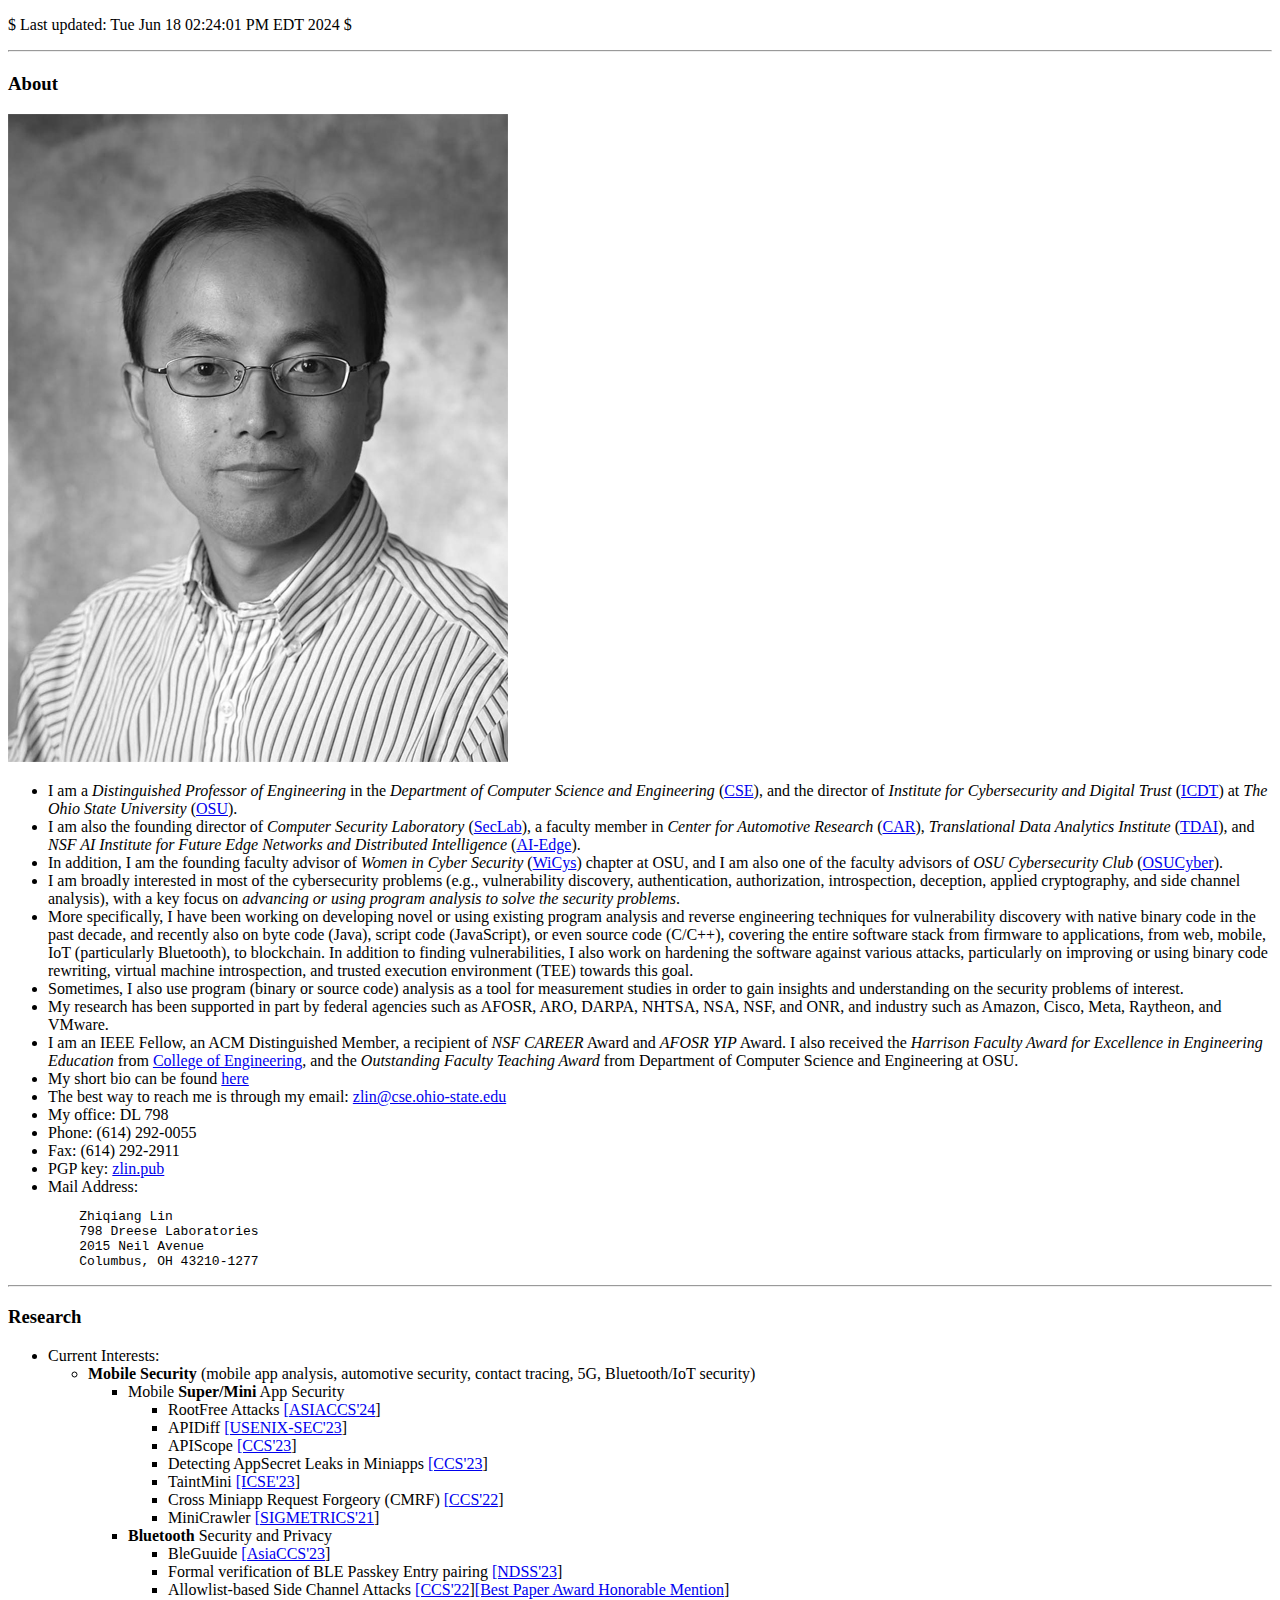
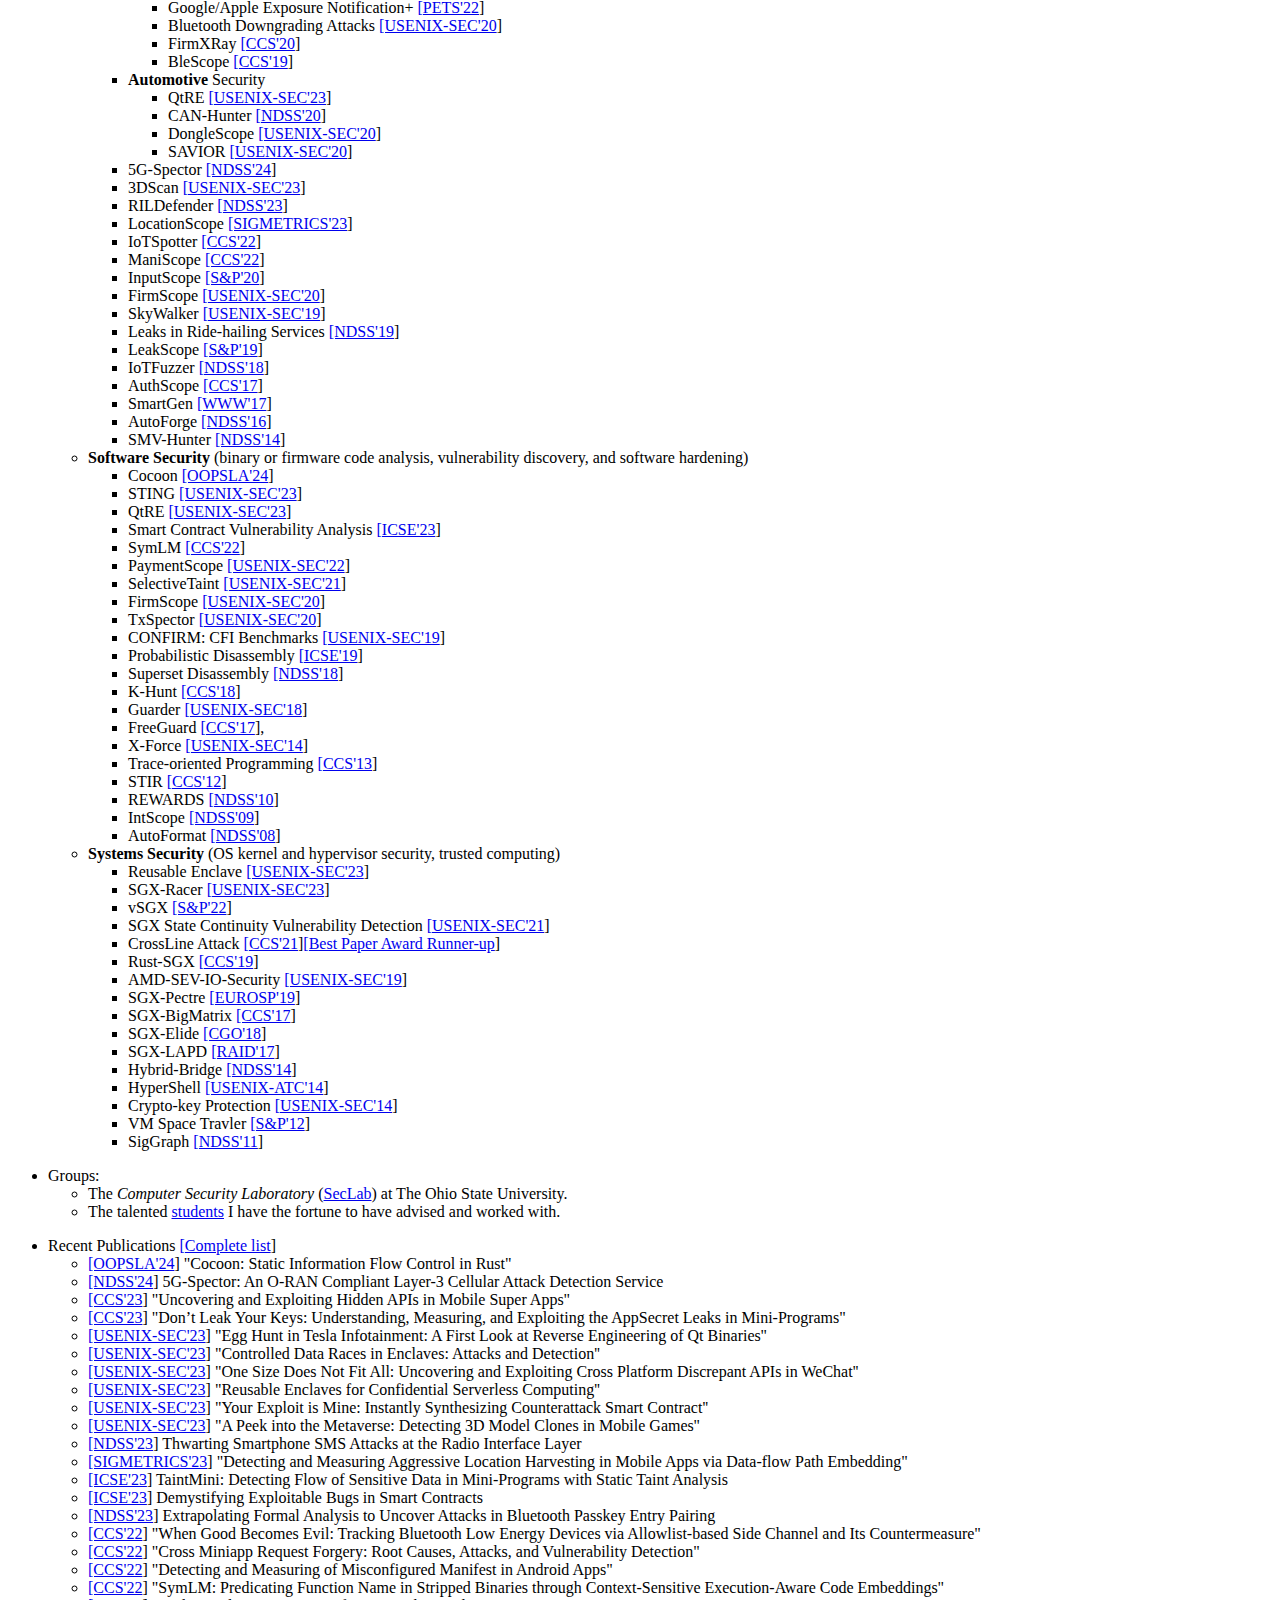
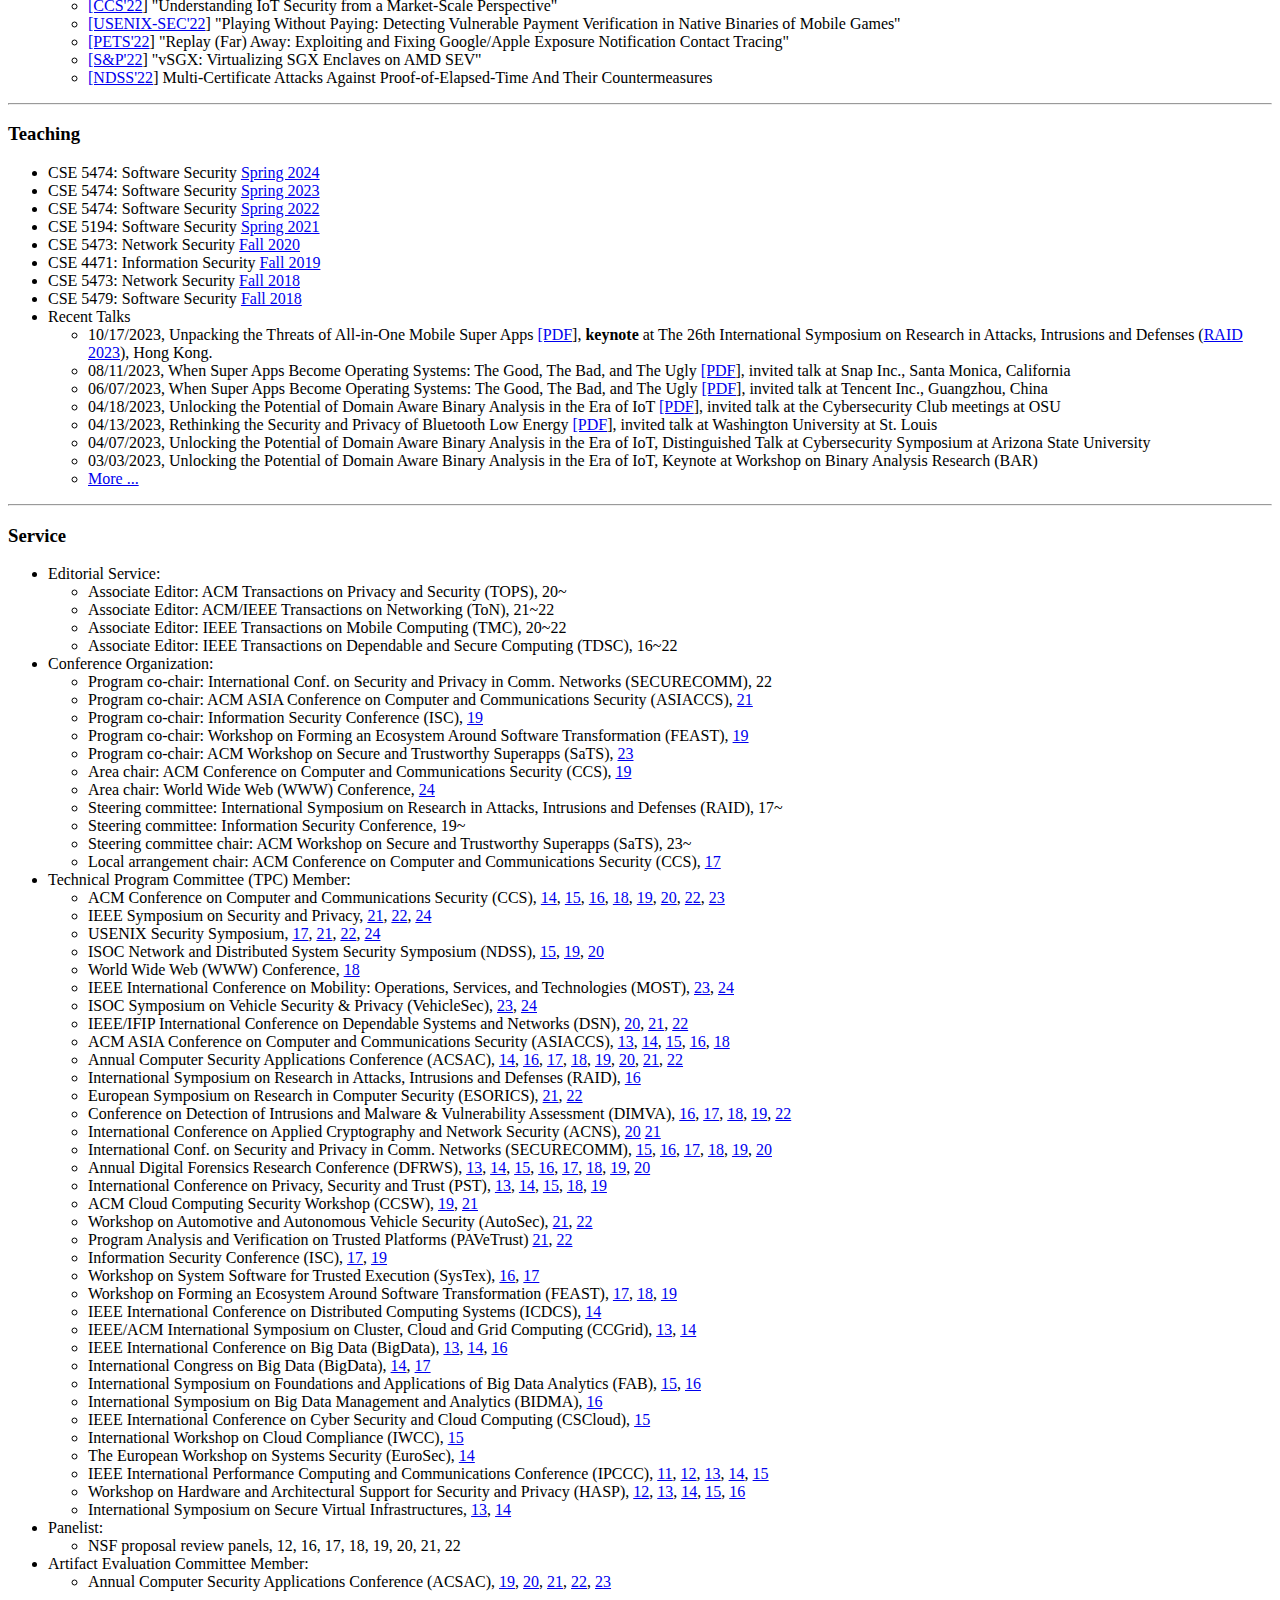
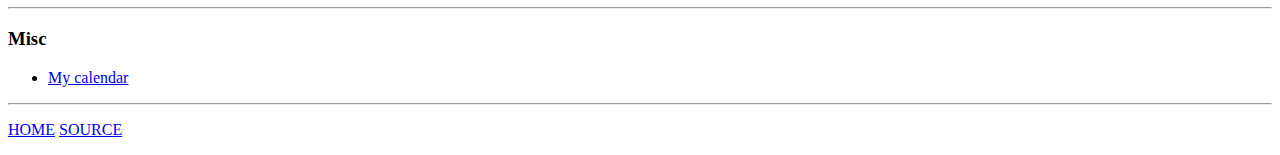
<file: index.html>
<!DOCTYPE html>
<html>
<head>
<meta name="generator" content="http://txt2tags.org">
</head>
<body>
<header>
<hgroup>
</hgroup>
</header>
<article>

<div class="body" id="body">
<p>
$ Last updated: Tue Jun 18 02:24:01 PM EDT 2024 $
</p>

<hr class="light">

<section~A~>
<h1></h1>
<section~A~>
<h2></h2>
<section>
<h3>About</h3>

<p>
<a href="img/zlin.jpg"><img class="center" src="img/zlin.jpg" alt=""></a>
</p>

<ul>
<li>I am a <em>Distinguished Professor of Engineering</em> in the <em>Department of Computer Science and Engineering</em> (<a href="https://cse.osu.edu/">CSE</a>),  and the director of <em>Institute for Cybersecurity and Digital Trust</em> (<a href="https://icdt.osu.edu/">ICDT</a>) at <em>The Ohio State University</em> (<a href="https://www.osu.edu">OSU</a>).
</li>
<li>I am also the founding director of <em>Computer Security Laboratory</em> (<a href="https://seclab.engineering.osu.edu">SecLab</a>), a faculty member in <em>Center for Automotive Research</em> (<a href="https://car.osu.edu/">CAR</a>), <em>Translational Data Analytics Institute</em> (<a href="https://tdai.osu.edu/faculty/">TDAI</a>), and <em>NSF AI Institute for Future Edge Networks and Distributed Intelligence</em> (<a href="https://aiedge.osu.edu/">AI-Edge</a>).
</li>
<li>In addition, I am the founding faculty advisor of <em>Women in Cyber Security</em> (<a href="http://org.osu.edu/womenincyber/">WiCys</a>) chapter at OSU, and I am also one of the faculty advisors of <em>OSU Cybersecurity Club</em> (<a href="https://osucyber.club/">OSUCyber</a>). 
</li>
<li>I am broadly interested in most of the cybersecurity problems (e.g., vulnerability discovery, authentication, authorization, introspection, deception, applied cryptography, and side channel analysis), with a key focus on <em>advancing or using program analysis to solve the security problems</em>. 
</li>
<li>More specifically, I have been working on developing novel or using existing program analysis and reverse engineering techniques for vulnerability discovery with native binary code in the past decade, and recently also on byte code (Java), script code (JavaScript), or even source code (C/C++), covering the entire software stack from firmware to applications, from web, mobile, IoT (particularly Bluetooth), to blockchain.  In addition to finding vulnerabilities, I also work on hardening the software against various attacks, particularly on improving or using binary code rewriting, virtual machine introspection, and trusted execution environment (TEE) towards this goal. 
</li>
<li>Sometimes, I also use program (binary or source code) analysis as a tool for measurement studies in order to gain insights and understanding on the security problems of interest.
</li>
<li>My research has been supported in part by federal agencies such as AFOSR, ARO, DARPA, NHTSA, NSA, NSF, and ONR, and industry such as Amazon, Cisco, Meta, Raytheon, and VMware.
</li>
<li>I am an IEEE Fellow, an ACM Distinguished Member, a recipient of <em>NSF CAREER</em> Award and <em>AFOSR YIP</em> Award. I also received the <em>Harrison Faculty Award for Excellence in Engineering Education</em> from <a href="https://awards.webapps.engineering.osu.edu/awards/9">College of Engineering</a>, and the <em>Outstanding Faculty Teaching Award</em> from Department of Computer Science and Engineering at OSU. 
</li>
<li>My short bio can be found <a href="file/bio.txt">here</a>
</li>
<li>The best way to reach me is through my email:
<script type="text/javascript">dont_want_spam=(':zlin@' + "cse.o" + "hio-state" + ".e" + "du")
  subtle=dont_want_spam.substring(1,26);
  document.write('<a href="mailto' + dont_want_spam + '">' + subtle + '</a>')
</script>
</li>
<li>My office: DL 798
</li>
<li>Phone: (614) 292-0055
</li>
<li>Fax: (614) 292-2911
</li>
<li>PGP key: <a href="file/zlin.pub">zlin.pub</a>
</li>
<li>Mail Address: 

<pre>
    Zhiqiang Lin
    798 Dreese Laboratories
    2015 Neil Avenue
    Columbus, OH 43210-1277
</pre>

<p></p>
</li>
</ul>

<hr class="light">

</section>
<section>
<h3>Research</h3>

<ul>
<li>Current Interests: 
   <ul>
   <li><strong>Mobile Security</strong> (mobile app analysis, automotive security, contact tracing, 5G, Bluetooth/IoT security) 
     <ul>
     <li>Mobile <strong>Super/Mini</strong> App Security
        <ul>
        <li>RootFree Attacks <a href="file/ASIACCS24.pdf">[ASIACCS'24</a>]
        </li>
        <li>APIDiff <a href="file/SEC23c.pdf">[USENIX-SEC'23</a>]
        </li>
        <li>APIScope <a href="file/CCS23a.pdf">[CCS'23</a>]
        </li>
        <li>Detecting AppSecret Leaks in Miniapps <a href="file/CCS23b.pdf">[CCS'23</a>]
        </li>
        <li>TaintMini <a href="file/ICSE23a.pdf">[ICSE'23</a>]
        </li>
        <li>Cross Miniapp Request Forgeory (CMRF) <a href="file/CCS22b.pdf">[CCS'22</a>]
        </li>
        <li>MiniCrawler <a href="file/SIGMETRICS21.pdf">[SIGMETRICS'21</a>]
        </li>
        </ul>
     </li>
     <li><strong>Bluetooth</strong> Security and Privacy
        <ul>
        <li>BleGuuide <a href="file/AsiaCCS23.pdf">[AsiaCCS'23</a>]     
        </li>
        <li>Formal verification of BLE Passkey Entry pairing <a href="file/NDSS23.pdf">[NDSS'23</a>]
        </li>
        <li>Allowlist-based Side Channel Attacks <a href="file/CCS22a.pdf">[CCS'22</a>]<a href="file/CCS22.jpg">[Best Paper Award Honorable Mention</a>]
        </li>
        <li>Google/Apple Exposure Notification+ <a href="file/PETS22.pdf">[PETS'22</a>]
        </li>
        <li>Bluetooth Downgrading Attacks <a href="file/SEC20d.pdf">[USENIX-SEC'20</a>]
        </li>
        <li>FirmXRay <a href="file/CCS20.pdf">[CCS'20</a>]
        </li>
        <li>BleScope <a href="file/CCS19a.pdf">[CCS'19</a>]     
        </li>
        </ul>
     </li>
     <li><strong>Automotive</strong> Security
        <ul>
        <li>QtRE <a href="file/SEC23.pdf">[USENIX-SEC'23</a>]
        </li>
        <li>CAN-Hunter <a href="file/NDSS20.pdf">[NDSS'20</a>]
        </li>
        <li>DongleScope <a href="file/SEC20a.pdf">[USENIX-SEC'20</a>]
        </li>
        <li>SAVIOR <a href="file/SEC20c.pdf">[USENIX-SEC'20</a>]              
        </li>
        </ul>
     </li>
     <li>5G-Spector <a href="file/NDSS24.pdf">[NDSS'24</a>]
     </li>
     <li>3DScan <a href="file/SEC23f.pdf">[USENIX-SEC'23</a>]
     </li>
     <li>RILDefender <a href="file/NDSS23b.pdf">[NDSS'23</a>]
     </li>
     <li>LocationScope <a href="file/SIGMETRICS23.pdf">[SIGMETRICS'23</a>]   
     </li>
     <li>IoTSpotter <a href="file/CCS22e.pdf">[CCS'22</a>]
     </li>
     <li>ManiScope <a href="file/CCS22c.pdf">[CCS'22</a>]  
     </li>
     <li>InputScope <a href="file/SP20.pdf">[S&amp;P'20</a>] 
     </li>
     <li>FirmScope <a href="file/SEC20b.pdf">[USENIX-SEC'20</a>]
     </li>
     <li>SkyWalker <a href="file/SEC19a.pdf">[USENIX-SEC'19</a>]
     </li>
     <li>Leaks in Ride-hailing Services <a href="file/NDSS19.pdf">[NDSS'19</a>]
     </li>
     <li>LeakScope <a href="file/SP19.pdf">[S&amp;P'19</a>]
     </li>
     <li>IoTFuzzer <a href="file/NDSS18b.pdf">[NDSS'18</a>]
     </li>
     <li>AuthScope <a href="file/CCS17a.pdf">[CCS'17</a>]
     </li>
     <li>SmartGen <a href="file/WWW17.pdf">[WWW'17</a>]
     </li>
     <li>AutoForge <a href="file/NDSS16.pdf">[NDSS'16</a>]
     </li>
     <li>SMV-Hunter <a href="file/NDSS14b.pdf">[NDSS'14</a>]     
     </li>
     </ul>
   </li>
   <li><strong>Software Security</strong> (binary or firmware code analysis, vulnerability discovery, and software hardening) 
     <ul>
     <li>Cocoon <a href="file/OOPSLA24.pdf">[OOPSLA'24</a>] 
     </li>
     <li>STING <a href="file/sec23e.pdf">[USENIX-SEC'23</a>]
     </li>
     <li>QtRE <a href="file/sec23a.pdf">[USENIX-SEC'23</a>]
     </li>
     <li>Smart Contract Vulnerability Analysis <a href="file/ICSE23b.pdf">[ICSE'23</a>]
     </li>
     <li>SymLM <a href="file/CCS22d.pdf">[CCS'22</a>]
     </li>
     <li>PaymentScope <a href="file/SEC22.pdf">[USENIX-SEC'22</a>]
     </li>
     <li>SelectiveTaint <a href="file/SEC21a.pdf">[USENIX-SEC'21</a>]
     </li>
     <li>FirmScope <a href="file/SEC20b.pdf">[USENIX-SEC'20</a>]
     </li>
     <li>TxSpector <a href="file/SEC20e.pdf">[USENIX-SEC'20</a>]
     </li>
     <li>CONFIRM: CFI Benchmarks <a href="file/SEC19b.pdf">[USENIX-SEC'19</a>]
     </li>
     <li>Probabilistic Disassembly <a href="file/ICSE19.pdf">[ICSE'19</a>]
     </li>
     <li>Superset Disassembly <a href="file/NDSS18a.pdf">[NDSS'18</a>]
     </li>
     <li>K-Hunt <a href="file/CCS18.pdf">[CCS'18</a>]
     </li>
     <li>Guarder <a href="file/SEC18b.pdf">[USENIX-SEC'18</a>] 
     </li>
     <li>FreeGuard <a href="file/CCS17c.pdf">[CCS'17</a>], 
     </li>
     <li>X-Force <a href="file/SEC14b.pdf">[USENIX-SEC'14</a>]
     </li>
     <li>Trace-oriented Programming <a href="file/CCS13.pdf">[CCS'13</a>]
     </li>
     <li>STIR <a href="file/CCS12.pdf">[CCS'12</a>]
     </li>
     <li>REWARDS <a href="file/Rewards_NDSS10.pdf">[NDSS'10</a>] 
     </li>
     <li>IntScope  <a href="file/IntScope_NDSS09.pdf">[NDSS'09</a>]
     </li>
     <li>AutoFormat <a href="file/AutoFormat_NDSS08.pdf">[NDSS'08</a>]     
     </li>
     </ul>
   </li>
   <li><strong>Systems Security</strong> (OS kernel and hypervisor security, trusted computing)
     <ul>
     <li>Reusable Enclave <a href="file/SEC23d.pdf">[USENIX-SEC'23</a>]
     </li>
     <li>SGX-Racer <a href="file/SEC23b.pdf">[USENIX-SEC'23</a>]
     </li>
     <li>vSGX <a href="file/SP22.pdf">[S&amp;P'22</a>]
     </li>
     <li>SGX State Continuity Vulnerability Detection <a href="file/SEC21c.pdf">[USENIX-SEC'21</a>]
     </li>
     <li>CrossLine Attack <a href="file/CCS21.pdf">[CCS'21</a>]<a href="file/CCS21.jpg">[Best Paper Award Runner-up</a>]
     </li>
     <li>Rust-SGX <a href="file/CCS19b.pdf">[CCS'19</a>] 
     </li>
     <li>AMD-SEV-IO-Security <a href="file/SEC19c.pdf">[USENIX-SEC'19</a>]
     </li>
     <li>SGX-Pectre <a href="file/EUROSP19.pdf">[EUROSP'19</a>]
     </li>
     <li>SGX-BigMatrix <a href="file/CCS17b.pdf">[CCS'17</a>]
     </li>
     <li>SGX-Elide <a href="file/CGO18.pdf">[CGO'18</a>]
     </li>
     <li>SGX-LAPD <a href="file/RAID17.pdf">[RAID'17</a>]
     </li>
     <li>Hybrid-Bridge <a href="file/NDSS14a.pdf">[NDSS'14</a>]
     </li>
     <li>HyperShell <a href="file/ATC14.pdf">[USENIX-ATC'14</a>] 
     </li>
     <li>Crypto-key Protection <a href="file/SEC14a.pdf">[USENIX-SEC'14</a>]
     </li>
     <li>VM Space Travler <a href="file/SP12.pdf">[S&amp;P'12</a>] 
     </li>
     <li>SigGraph <a href="file/SigGraph_NDSS11.pdf">[NDSS'11</a>]
     </li>
     </ul>
   </li>
   </ul>
</li>
</ul>

<ul>
<li>Groups: 
   <ul>
   <li>The <em>Computer Security Laboratory</em> (<a href="https://seclab.engineering.osu.edu">SecLab</a>) at The Ohio State University.
   </li>
   <li>The talented <a href="students.html">students</a> I have the fortune to have advised and worked with.
   </li>
   </ul>
</li>
</ul>

<ul>
<li>Recent Publications <a href="publication.html">[Complete list</a>]
   <ul>
   <li><a href="file/OOPSLA24.pdf">[OOPSLA'24</a>] "Cocoon: Static Information Flow Control in Rust"
   </li>
   <li><a href="file/NDSS24.pdf">[NDSS'24</a>]  5G-Spector: An O-RAN Compliant Layer-3 Cellular Attack Detection Service
   </li>
   <li><a href="file/CCS23a.pdf">[CCS'23</a>]  "Uncovering and Exploiting Hidden APIs in Mobile Super Apps"
   </li>
   <li><a href="file/CCS23b.pdf">[CCS'23</a>]  "Don’t Leak Your Keys: Understanding, Measuring, and Exploiting the AppSecret Leaks in Mini-Programs"
   </li>
   <li><a href="file/SEC23a.pdf">[USENIX-SEC'23</a>]  "Egg Hunt in Tesla Infotainment: A First Look at Reverse Engineering of Qt Binaries''
   </li>
   <li><a href="file/SEC23b.pdf">[USENIX-SEC'23</a>]  "Controlled Data Races in Enclaves: Attacks and Detection''
   </li>
   <li><a href="file/SEC23c.pdf">[USENIX-SEC'23</a>]  "One Size Does Not Fit All: Uncovering and Exploiting Cross Platform Discrepant APIs in WeChat''
   </li>
   <li><a href="file/SEC23d.pdf">[USENIX-SEC'23</a>]  "Reusable Enclaves for Confidential Serverless Computing''
   </li>
   <li><a href="file/SEC23e.pdf">[USENIX-SEC'23</a>]  "Your Exploit is Mine: Instantly Synthesizing Counterattack Smart Contract''
   </li>
   <li><a href="file/SEC23f.pdf">[USENIX-SEC'23</a>]  "A Peek into the Metaverse: Detecting 3D Model Clones in Mobile Games''
   </li>
   <li><a href="file/NDSS23b.pdf">[NDSS'23</a>]  Thwarting Smartphone SMS Attacks at the Radio Interface Layer
   </li>
   <li><a href="file/SIGMETRICS23.pdf">[SIGMETRICS'23</a>]  "Detecting and Measuring Aggressive Location Harvesting in Mobile Apps via Data-flow Path Embedding"
   </li>
   <li><a href="file/ICSE23a.pdf">[ICSE'23</a>]  TaintMini: Detecting Flow of Sensitive Data in Mini-Programs with Static Taint Analysis
   </li>
   <li><a href="file/ICSE23b.pdf">[ICSE'23</a>]  Demystifying Exploitable Bugs in Smart Contracts
   </li>
   <li><a href="file/NDSS23a.pdf">[NDSS'23</a>]  Extrapolating Formal Analysis to Uncover Attacks in Bluetooth Passkey Entry Pairing
   </li>
   <li><a href="file/CCS22a.pdf">[CCS'22</a>]  "When Good Becomes Evil: Tracking Bluetooth Low Energy Devices via Allowlist-based Side Channel and Its Countermeasure"
   </li>
   <li><a href="file/CCS22b.pdf">[CCS'22</a>]  "Cross Miniapp Request Forgery: Root Causes, Attacks, and Vulnerability Detection"
   </li>
   <li><a href="file/CCS22c.pdf">[CCS'22</a>]  "Detecting and Measuring of Misconfigured Manifest in Android Apps"
   </li>
   <li><a href="file/CCS22d.pdf">[CCS'22</a>]  "SymLM: Predicating Function Name in Stripped Binaries through Context-Sensitive Execution-Aware Code Embeddings"
   </li>
   <li><a href="file/CCS22e.pdf">[CCS'22</a>]  "Understanding IoT Security from a Market-Scale Perspective" 
   </li>
   <li><a href="file/SEC22.pdf">[USENIX-SEC'22</a>]  "Playing Without Paying: Detecting Vulnerable Payment Verification in Native Binaries of Mobile Games''
   </li>
   <li><a href="file/PET22.pdf">[PETS'22</a>]  "Replay (Far) Away: Exploiting and Fixing Google/Apple Exposure Notification Contact Tracing"
   </li>
   <li><a href="file/SP22.pdf">[S&amp;P'22</a>]  "vSGX: Virtualizing SGX Enclaves on AMD SEV''
   </li>
   <li><a href="file/NDSS22.pdf">[NDSS'22</a>]  Multi-Certificate Attacks Against Proof-of-Elapsed-Time And Their Countermeasures
   </li>
   </ul>
</li>
</ul>

<hr class="light">

</section>
<section>
<h3>Teaching</h3>

<ul>
<li>CSE 5474: Software Security <a href="spring24a.html">Spring 2024</a>
</li>
<li>CSE 5474: Software Security <a href="spring23a.html">Spring 2023</a>
</li>
<li>CSE 5474: Software Security <a href="spring22a.html">Spring 2022</a>
</li>
<li>CSE 5194: Software Security <a href="spring21a.html">Spring 2021</a>
</li>
<li>CSE 5473: Network Security <a href="fall20a.html">Fall 2020</a>
</li>
<li>CSE 4471: Information Security <a href="fall2019.html">Fall 2019</a>
</li>
<li>CSE 5473: Network Security <a href="fall18a.html">Fall 2018</a>
</li>
<li>CSE 5479: Software Security <a href="fall18b.html">Fall 2018</a>
</li>
<li>Recent Talks
  <ul>
  <li>10/17/2023, Unpacking the Threats of All-in-One Mobile Super Apps <a href="file/talks/super-apps-talk-raid.pdf">[PDF</a>], <strong>keynote</strong> at The 26th International Symposium on Research in Attacks, Intrusions and Defenses (<a href="https://raid2023.org/program.html">RAID 2023</a>), Hong Kong.
  </li>
  <li>08/11/2023, When Super Apps Become Operating Systems: The Good, The Bad, and The Ugly <a href="file/talks/super-apps-talk-snap.pdf">[PDF</a>], invited talk at Snap Inc.,  Santa Monica, California
  </li>
  <li>06/07/2023, When Super Apps Become Operating Systems: The Good, The Bad, and The Ugly <a href="file/talks/super-apps-talk-tencent.pdf">[PDF</a>], invited talk at Tencent Inc., Guangzhou, China
  </li>
  <li>04/18/2023, Unlocking the Potential of Domain Aware Binary Analysis in the Era of IoT <a href="file/talks/Domain_aware_binary_analysis_slides.pdf">[PDF</a>], invited talk at the Cybersecurity Club meetings at OSU
  </li>
  <li>04/13/2023, Rethinking the Security and Privacy of Bluetooth Low Energy <a href="file/talks/Rethink_BLE_Security_Privacy_WUSTL_2023.pdf">[PDF</a>], invited talk at Washington University at St. Louis
  </li>
  <li>04/07/2023, Unlocking the Potential of Domain Aware Binary Analysis in the Era of IoT,  Distinguished Talk at Cybersecurity Symposium at Arizona State University
  </li>
  <li>03/03/2023, Unlocking the Potential of Domain Aware Binary Analysis in the Era of IoT,  Keynote  at Workshop on Binary Analysis Research (BAR)
  </li>
  <li><a href="talks.html">More ...</a>
  </li>
  </ul>
</li>
</ul>

<hr class="light">

</section>
<section>
<h3>Service</h3>

<ul>
<li>Editorial Service:
   <ul>
   <li>Associate Editor: ACM Transactions on Privacy and Security (TOPS),  20~
   </li>
   <li>Associate Editor: ACM/IEEE Transactions on Networking (ToN),  21~22
   </li>
   <li>Associate Editor: IEEE Transactions on Mobile Computing (TMC),  20~22
   </li>
   <li>Associate Editor: IEEE Transactions on Dependable and Secure Computing (TDSC),  16~22
   </li>
   </ul>
</li>
<li>Conference Organization:
   <ul>
   <li>Program co-chair: International Conf. on Security and Privacy in Comm. Networks (SECURECOMM), 22
   </li>
   <li>Program co-chair: ACM ASIA Conference on Computer and Communications Security (ASIACCS), <a href="https://asiaccs2021.comp.polyu.edu.hk/">21</a>
   </li>
   <li>Program co-chair: Information Security Conference (ISC), <a href="https://isc2019.cs.stonybrook.edu/">19</a>
   </li>
   <li>Program co-chair: Workshop on Forming an Ecosystem Around Software Transformation (FEAST), <a href="https://feastworkshop.github.io/2019/index.html">19</a>
   </li>
   <li>Program co-chair: ACM Workshop on Secure and Trustworthy Superapps (SaTS), <a href="https://superappsec.github.io/">23</a>
   </li>
   <li>Area chair: ACM Conference on Computer and Communications Security (CCS), <a href="http://www.sigsac.org/ccs/CCS2019/">19</a>
   </li>
   <li>Area chair:  World Wide Web (WWW) Conference, <a href="https://www2024.thewebconf.org">24</a>
   </li>
   <li>Steering committee:  International Symposium on Research in Attacks, Intrusions and Defenses (RAID), 17~
   </li>
   <li>Steering committee:  Information Security Conference, 19~
   </li>
   <li>Steering committee chair:  ACM Workshop on Secure and Trustworthy Superapps (SaTS), 23~
   </li>
   <li>Local arrangement chair: ACM Conference on Computer and Communications Security (CCS), <a href="http://www.sigsac.org/ccs/CCS2017/">17</a>
   </li>
   </ul>
</li>
<li>Technical Program Committee (TPC) Member: 
   <ul>
   <li>ACM Conference on Computer and Communications Security (CCS),  <a href="http://www.sigsac.org/ccs/CCS2014/">14</a>, <a href="http://www.sigsac.org/ccs/CCS2015/">15</a>, <a href="http://www.sigsac.org/ccs/CCS2016/">16</a>, <a href="http://www.sigsac.org/ccs/CCS2018">18</a>, <a href="http://www.sigsac.org/ccs/CCS2019/">19</a>,  <a href="http://www.sigsac.org/ccs/CCS2020/">20</a>, <a href="http://www.sigsac.org/ccs/CCS2022/">22</a>, <a href="http://www.sigsac.org/ccs/CCS2023/">23</a>
   </li>
   <li>IEEE Symposium on Security and Privacy, <a href="http://www.ieee-security.org/TC/SP2021">21</a>,  <a href="http://www.ieee-security.org/TC/SP2022">22</a>, <a href="http://www.ieee-security.org/TC/SP2024">24</a>
   </li>
   <li>USENIX Security Symposium, <a href="https://www.usenix.org/conference/usenixsecurity17/">17</a>, <a href="https://www.usenix.org/conference/usenixsecurity21/">21</a>, <a href="https://www.usenix.org/conference/usenixsecurity22/">22</a>, <a href="https://www.usenix.org/conference/usenixsecurity24/">24</a>
   </li>
   <li>ISOC Network and Distributed System Security Symposium (NDSS), <a href="http://www.internetsociety.org/events/ndss-symposium-2015">15</a>, <a href="https://www.ndss-symposium.org/ndss2019/">19</a>, <a href="https://www.ndss-symposium.org/ndss2020/">20</a>
   </li>
   <li>World Wide Web (WWW) Conference, <a href="https://www2018.thewebconf.org">18</a>
   </li>
   <li>IEEE International Conference on Mobility: Operations, Services, and Technologies (MOST), <a href="https://ieeemobility.org/MOST2023/">23</a>, <a href="https://ieeemobility.org/MOST2024/">24</a>
   </li>
   <li>ISOC Symposium on Vehicle Security &amp; Privacy (VehicleSec), <a href="https://www.ndss-symposium.org/ndss2023/submissions/cfp-vehiclesec/">23</a>, <a href="https://www.ndss-symposium.org/ndss2024/submissions/cfp-vehiclesec/">24</a>
   </li>
   <li>IEEE/IFIP International Conference on Dependable Systems and Networks (DSN), <a href="https://dsn2020.webs.upv.es/">20</a>, <a href="http://dsn2021.ntu.edu.tw/">21</a>, <a href="https://dsn2022.github.io/">22</a>
   </li>
   <li>ACM ASIA Conference on Computer and Communications Security (ASIACCS), <a href="http://hise.hznu.edu.cn/asiaccs/index.html">13</a>, <a href="http://asiaccs2014.nict.go.jp/index.html">14</a>, <a href="http://icsd.i2r.a-star.edu.sg/asiaccs15/index.php">15</a>, <a href="http://meeting.xidian.edu.cn/conference/AsiaCCS2016/home.html">16</a>, <a href="https://sites.google.com/site/asiaccs2018/">18</a>
   </li>
   <li>Annual Computer Security Applications Conference (ACSAC), <a href="https://www.acsac.org/2014/">14</a>, <a href="https://www.acsac.org/2016">16</a>, <a href="https://www.acsac.org/2017">17</a>, <a href="http://www.acsac.org/2018">18</a>,  <a href="http://www.acsac.org/2019">19</a>,  <a href="http://www.acsac.org/2020">20</a>,  <a href="http://www.acsac.org/2021">21</a>, <a href="http://www.acsac.org/2022">22</a>        
   </li>
   <li>International Symposium on Research in Attacks, Intrusions and Defenses (RAID), <a href="http://raid2016.wp.telecom-sudparis.eu">16</a>
   </li>
   <li>European Symposium on Research in Computer Security (ESORICS), <a href="https://esorics2021.athene-center.de/">21</a>, <a href="https://esorics2022.compute.dtu.dk/">22</a>
   </li>
   <li>Conference on Detection of Intrusions and Malware &amp; Vulnerability Assessment (DIMVA), <a href="http://dimva2016.mondragon.edu/en">16</a>, <a href="https://itsec.cs.uni-bonn.de/dimva2017/">17</a>, <a href="http://www.dimva2018.org">18</a>, <a href="http://www.dimva2019.org">19</a>, <a href="http://www.dimva2022.org">22</a>
   </li>
   <li>International Conference on Applied Cryptography and Network Security (ACNS), <a href="https://sites.google.com/di.uniroma1.it/ACNS2020">20</a> <a href="http://sulab-sever.u-aizu.ac.jp/ACNS2021/">21</a>
   </li>
   <li>International Conf. on Security and Privacy in Comm. Networks (SECURECOMM), <a href="http://securecomm.org/2015">15</a>,  <a href="http://securecomm.org/2016">16</a>,  <a href="http://securecomm.org/2017">17</a>, <a href="http://securecomm.org/2018">18</a>, <a href="http://securecomm.org/2019">19</a>, <a href="http://securecomm.org/2020">20</a>
   </li>
   <li>Annual Digital Forensics Research Conference (DFRWS), <a href="http://www.dfrws.org/2013/index.shtml">13</a>, <a href="http://www.dfrws.org/2014/">14</a>, <a href="http://www.dfrws.org/2015/">15</a>,  <a href="http://www.dfrws.org/2016/">16</a>, <a href="http://www.dfrws.org/2017/">17</a>, <a href="http://www.dfrws.org/2018/">18</a>, <a href="http://www.dfrws.org/2019/">19</a>, <a href="http://www.dfrws.org/2020/">20</a>
   </li>
   <li>International Conference on Privacy, Security and Trust (PST),  <a href="http://unescoprivacychair.urv.cat/pst2013/index.php">13</a>, <a href="http://pst2014.ryerson.ca/index.html">14</a>,  <a href="http://pst2015.yasar.edu.tr/">15</a>, <a href="http://pstnet.ca/pst2018/">18</a>, <a href="https://pstnet.ca/">19</a>
   </li>
   <li>ACM Cloud Computing Security Workshop (CCSW), <a href="https://ccsw.io/">19</a>, <a href="https://ccsw.io/">21</a>
   </li>
   <li>Workshop on Automotive and Autonomous Vehicle Security (AutoSec), <a href="https://www.ndss-symposium.org/ndss-program/autosec-2021/">21</a>, <a href="https://www.ndss-symposium.org/ndss-program/autosec-2022/">22</a>
   </li>
   <li>Program Analysis and Verification on Trusted Platforms (PAVeTrust) <a href="https://www.acsac.org/2021/workshops/pavetrust/">21</a>, <a href="https://www.acsac.org/2022/workshops/pavetrust/">22</a>
   </li>
   <li>Information Security Conference (ISC), <a href="http://isc2017.vgu.edu.vn/">17</a>, <a href="https://isc2019.cs.stonybrook.edu/">19</a>
   </li>
   <li>Workshop on System Software for Trusted Execution (SysTex), <a href="https://systex.ibr.cs.tu-bs.de/index.html">16</a>, <a href="https://systex17.ibr.cs.tu-bs.de/">17</a>
   </li>
   <li>Workshop on Forming an Ecosystem Around Software Transformation (FEAST), <a href="https://tc.gtisc.gatech.edu/feast17/">17</a>, <a href="https://feastworkshop.github.io/2018">18</a>, <a href="https://feastworkshop.github.io/2019">19</a>
   </li>
   <li>IEEE International Conference on Distributed Computing Systems (ICDCS), <a href="http://lsd.ls.fi.upm.es/icdcs2014">14</a>
   </li>
   <li>IEEE/ACM International Symposium on Cluster, Cloud and Grid Computing (CCGrid), <a href="http://www.pds.ewi.tudelft.nl/ccgrid2013/">13</a>, <a href="http://datasys.cs.iit.edu/events/CCGrid2014/">14</a>
   </li>
   <li>IEEE International Conference on Big Data (BigData),  <a href="http://www.ischool.drexel.edu/bigdata/bigdata2013/index.htm">13</a>, <a href="http://cci.drexel.edu/bigdata/bigdata2014/">14</a>, <a href="http://cci.drexel.edu/bigdata/bigdata2016/">16</a>     
   </li>
   <li>International Congress on Big Data (BigData),  <a href="http://www.ieeebigdata.org/2014/org.html">14</a>, <a href="http://www.ieeebigdata.org/2017/">17</a>     
   </li>
   <li>International Symposium on Foundations and Applications of Big Data Analytics (FAB), <a href="http://fab.cpsc.ucalgary.ca/2015/">15</a>, <a href="http://fab.cpsc.ucalgary.ca/2016/">16</a>
   </li>
   <li>International Symposium on Big Data Management and Analytics (BIDMA), <a href="http://bidma.cpsc.ucalgary.ca/index.php">16</a>
   </li>
   <li>IEEE International Conference on Cyber Security and Cloud Computing (CSCloud), <a href="http://csis.pace.edu/CSCloud/">15</a>
   </li>
   <li>International Workshop on Cloud Compliance (IWCC), <a href="https://sites.google.com/site/iwcc2015/">15</a>
   </li>
   <li>The European Workshop on Systems Security (EuroSec), <a href="http://www.syssec-project.eu/eurosec-2014/">14</a>
   </li>
   <li>IEEE International Performance Computing and Communications Conference (IPCCC), <a href="http://ipccc.org/ipccc2011/index.html">11</a>, <a href="http://ipccc.org/ipccc2012/index.html">12</a>, <a href="http://ipccc.org/ipccc2013/index.html">13</a>, <a href="http://www.ipccc.org/ipccc2014/main.php?page=1">14</a>, <a href="http://ipccc.org/ipccc2015/main.php?page=1">15</a>
   </li>
   <li>Workshop on Hardware and Architectural Support for Security and Privacy (HASP), <a href="https://sites.google.com/site/haspworkshop2012/">12</a>, <a href="https://sites.google.com/site/haspworkshop2013/">13</a>, <a href="https://sites.google.com/site/haspworkshop2014/">14</a>, <a href="http://caslab.eng.yale.edu/workshops/hasp2015/">15</a>, <a href="http://caslab.eng.yale.edu/workshops/hasp2016/">16</a>
   </li>
   <li>International Symposium on Secure Virtual Infrastructures, <a href="http://www.onthemove-conferences.org/index.php/doacloud13">13</a>, <a href="http://www.onthemove-conferences.org/index.php/doacloud2014">14</a>
   </li>
   </ul>
</li>
<li>Panelist:
   <ul>
   <li>NSF proposal review panels, 12, 16, 17, 18, 19, 20, 21, 22
   </li>
   </ul>
</li>
<li>Artifact Evaluation Committee Member: 
   <ul>
   <li>Annual Computer Security Applications Conference (ACSAC), <a href="http://www.acsac.org/2019">19</a>, <a href="http://www.acsac.org/2020">20</a>, <a href="http://www.acsac.org/2021">21</a>, <a href="http://www.acsac.org/2022">22</a>, <a href="http://www.acsac.org/2023">23</a>
   </li>
   </ul>
</li>
</ul>

<hr class="light">

</section>
<section>
<h3>Misc</h3>

<ul>
<li><a href="https://outlook.office365.com/calendar/published/bff3c7633ca446eaa9f3b0d34ac0ad89@cse.ohio-state.edu/09c82ea641f14e0fbb03c1ca349842a315631078760524886573/calendar.html">My calendar</a>
</li>
</ul>

<!-- Google tag (gtag.js) -->
<script async src="https://www.googletagmanager.com/gtag/js?id=G-ZHW668HTFG"></script>
<script>
  window.dataLayer = window.dataLayer || [];
  function gtag(){dataLayer.push(arguments);}
  gtag('js', new Date());

  gtag('config', 'G-ZHW668HTFG');
</script>

<hr class="light">

<p>
<a href="index.html">HOME</a>  <a href="%%infile">SOURCE</a>
</p>
</section>
</section>
</section>
</div>

<!-- html code generated by txt2tags 3.4 (http://txt2tags.org) -->
<!-- cmdline: txt2tags -t html index.t2t -->
</article></body></html>
</file>
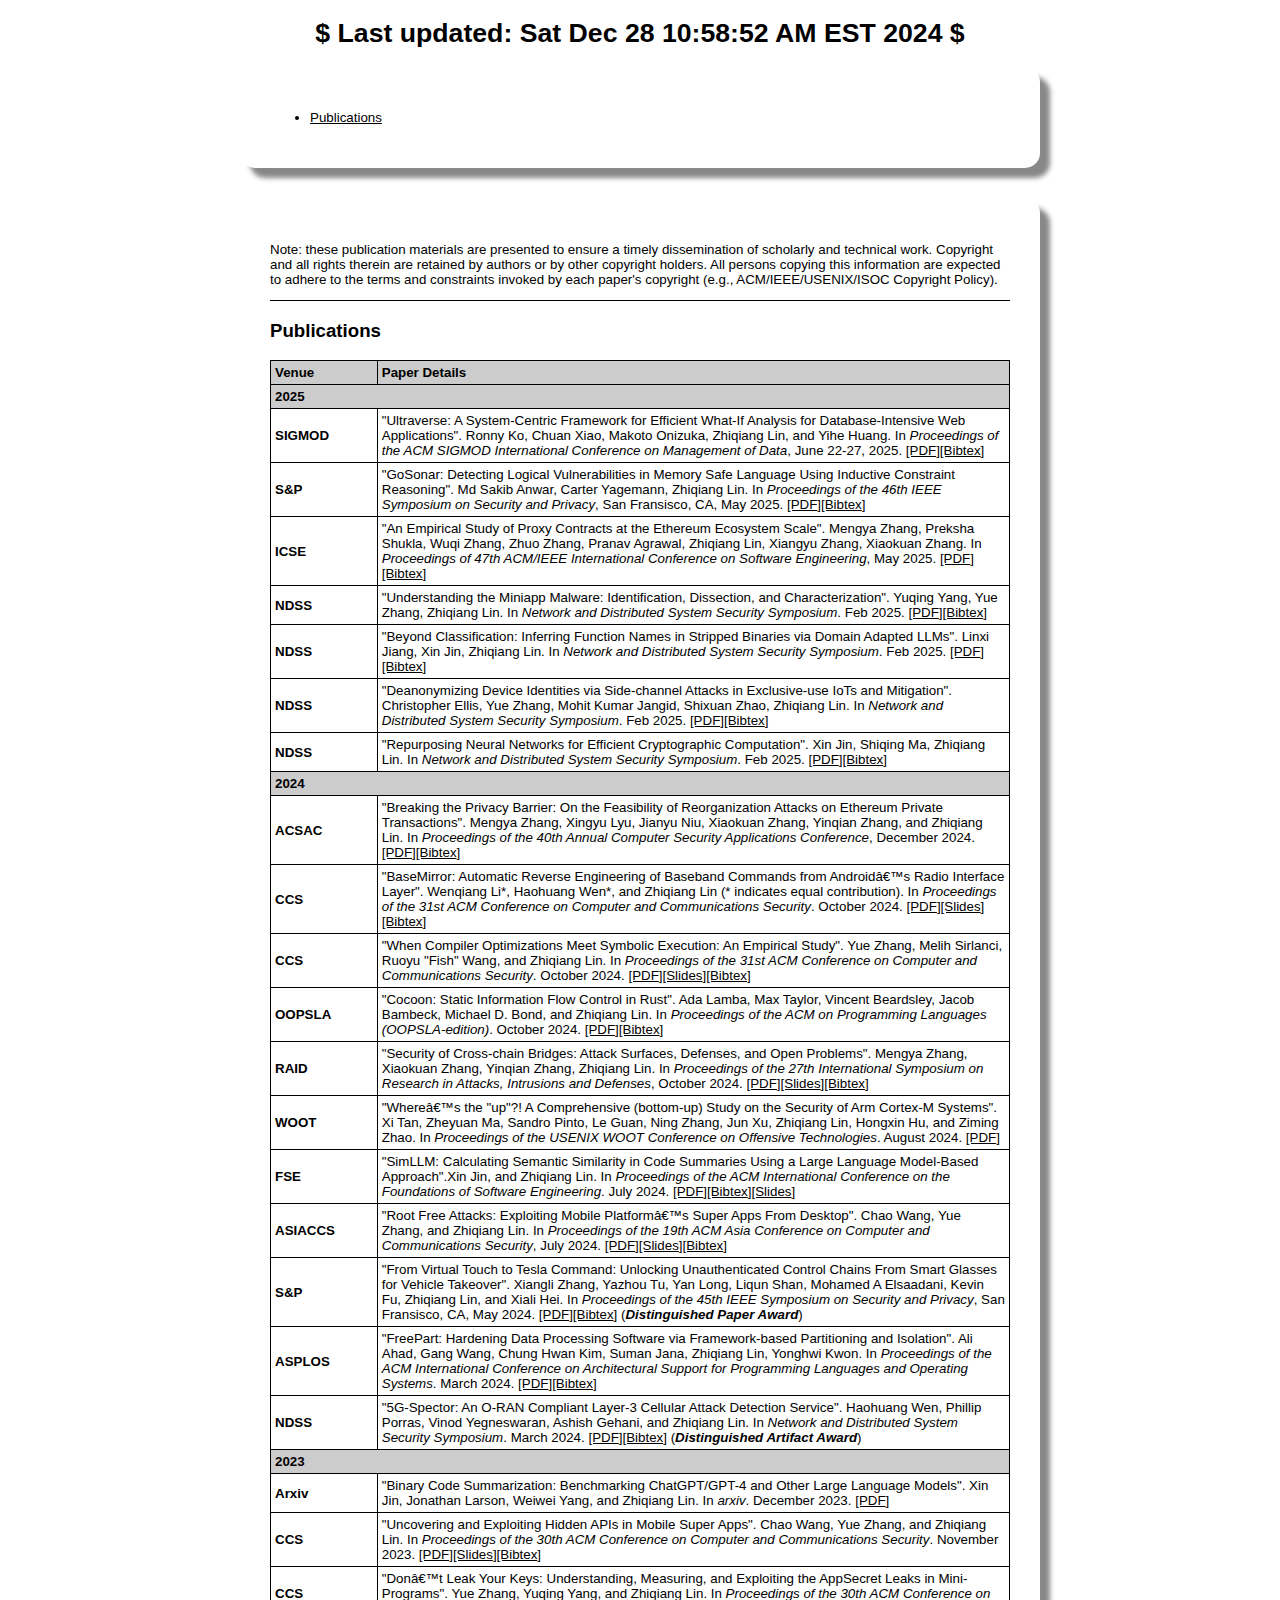
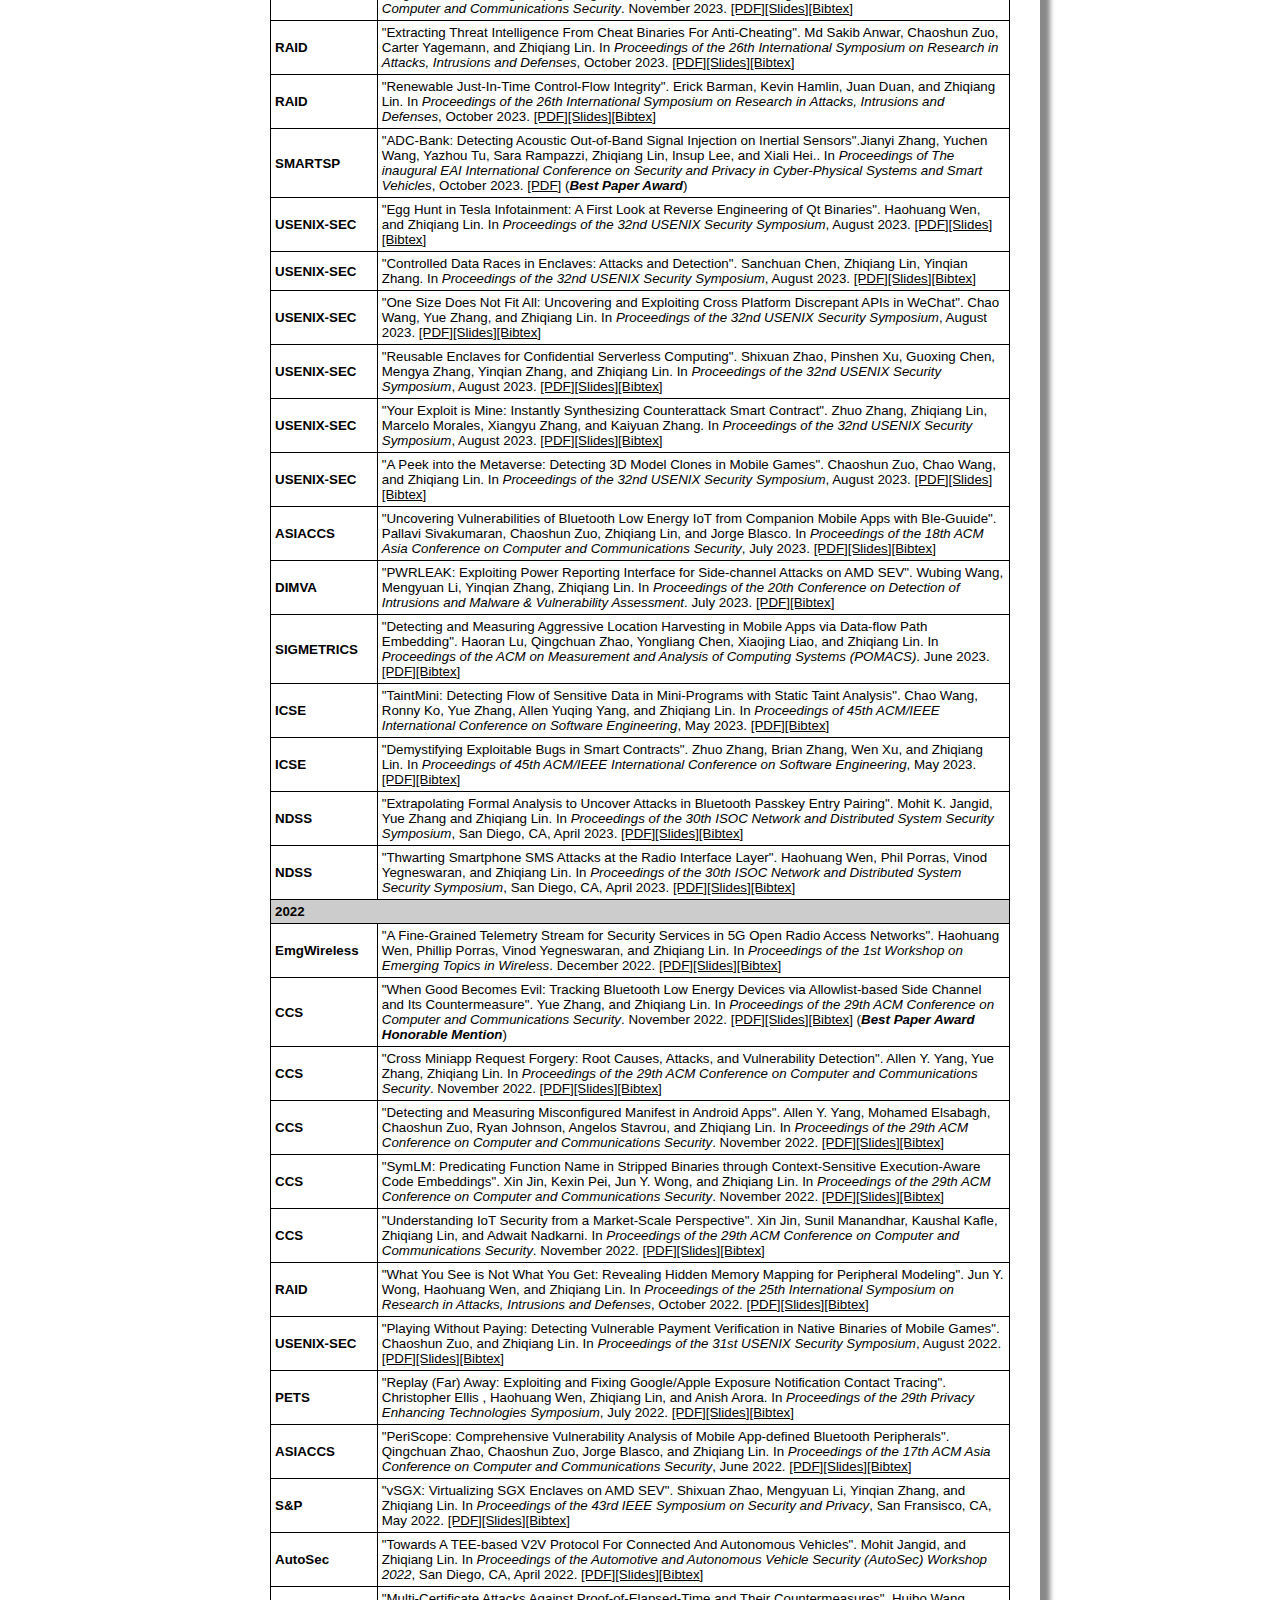
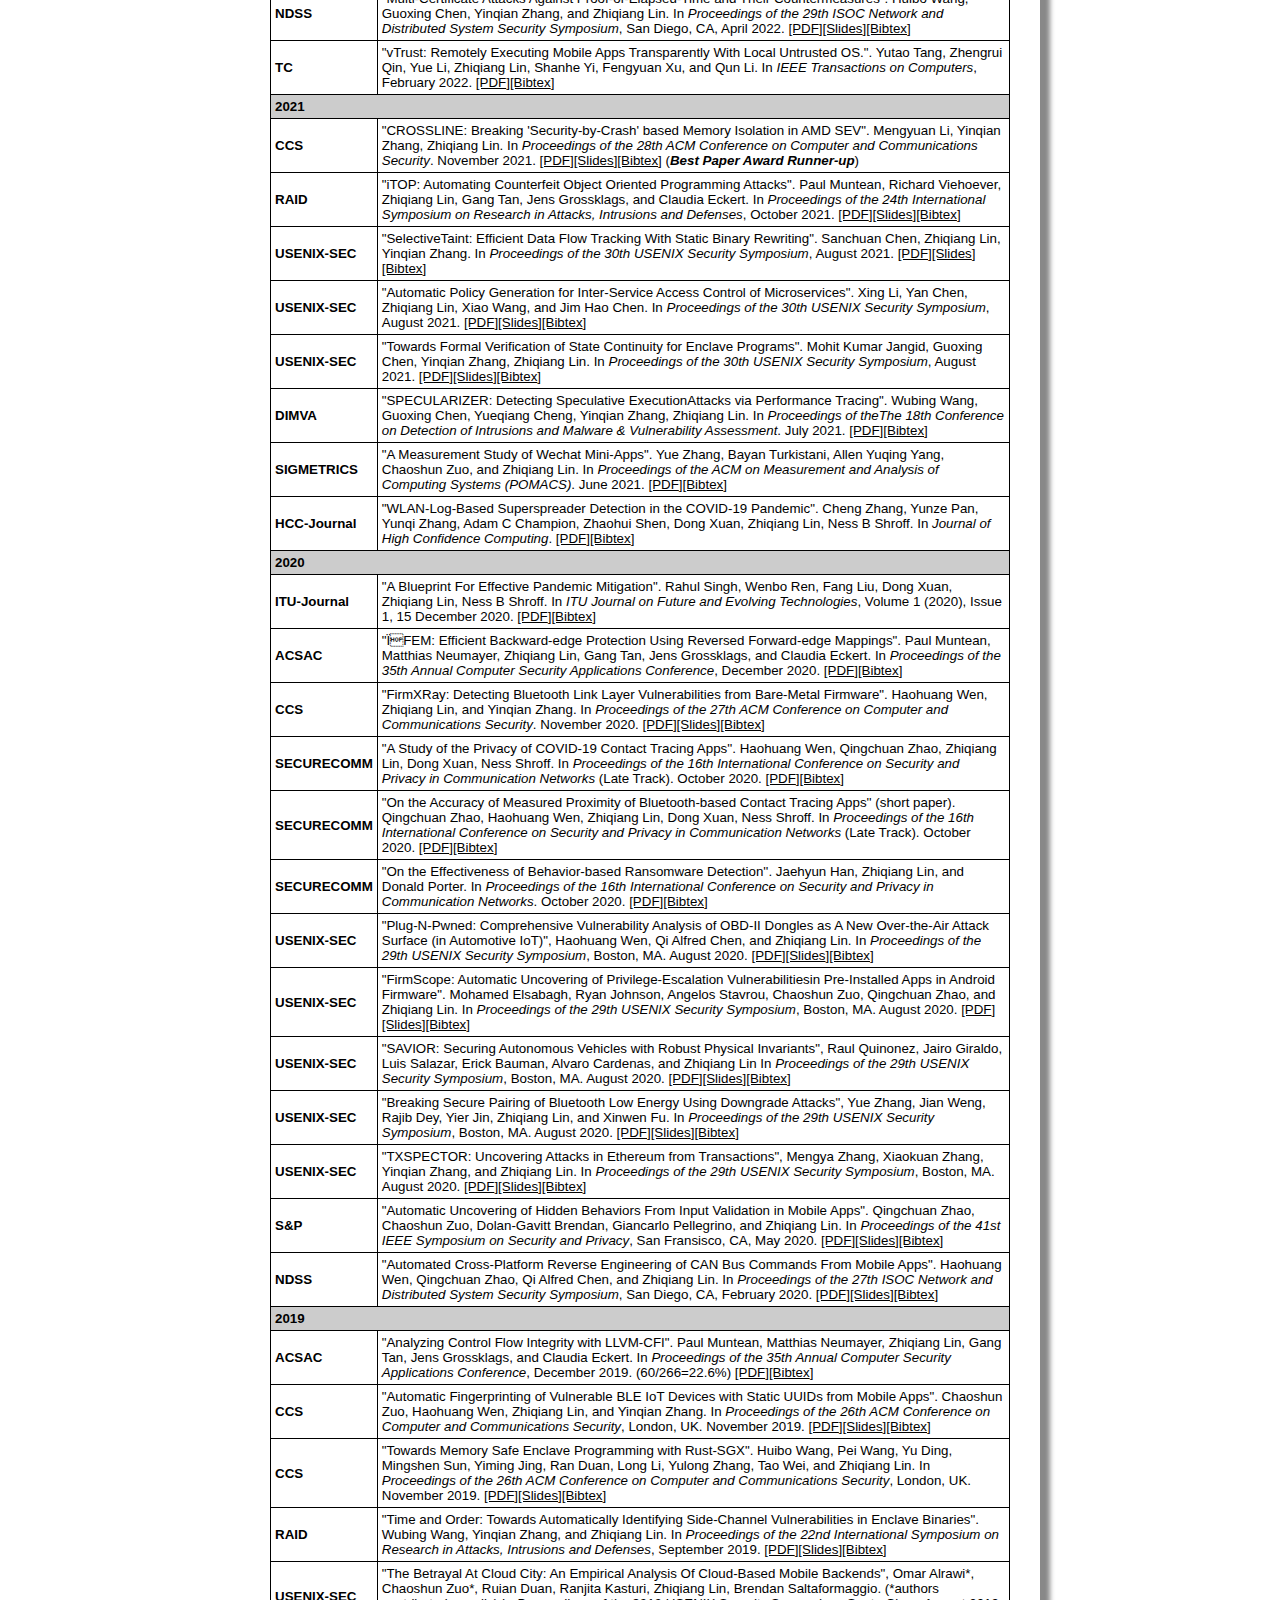
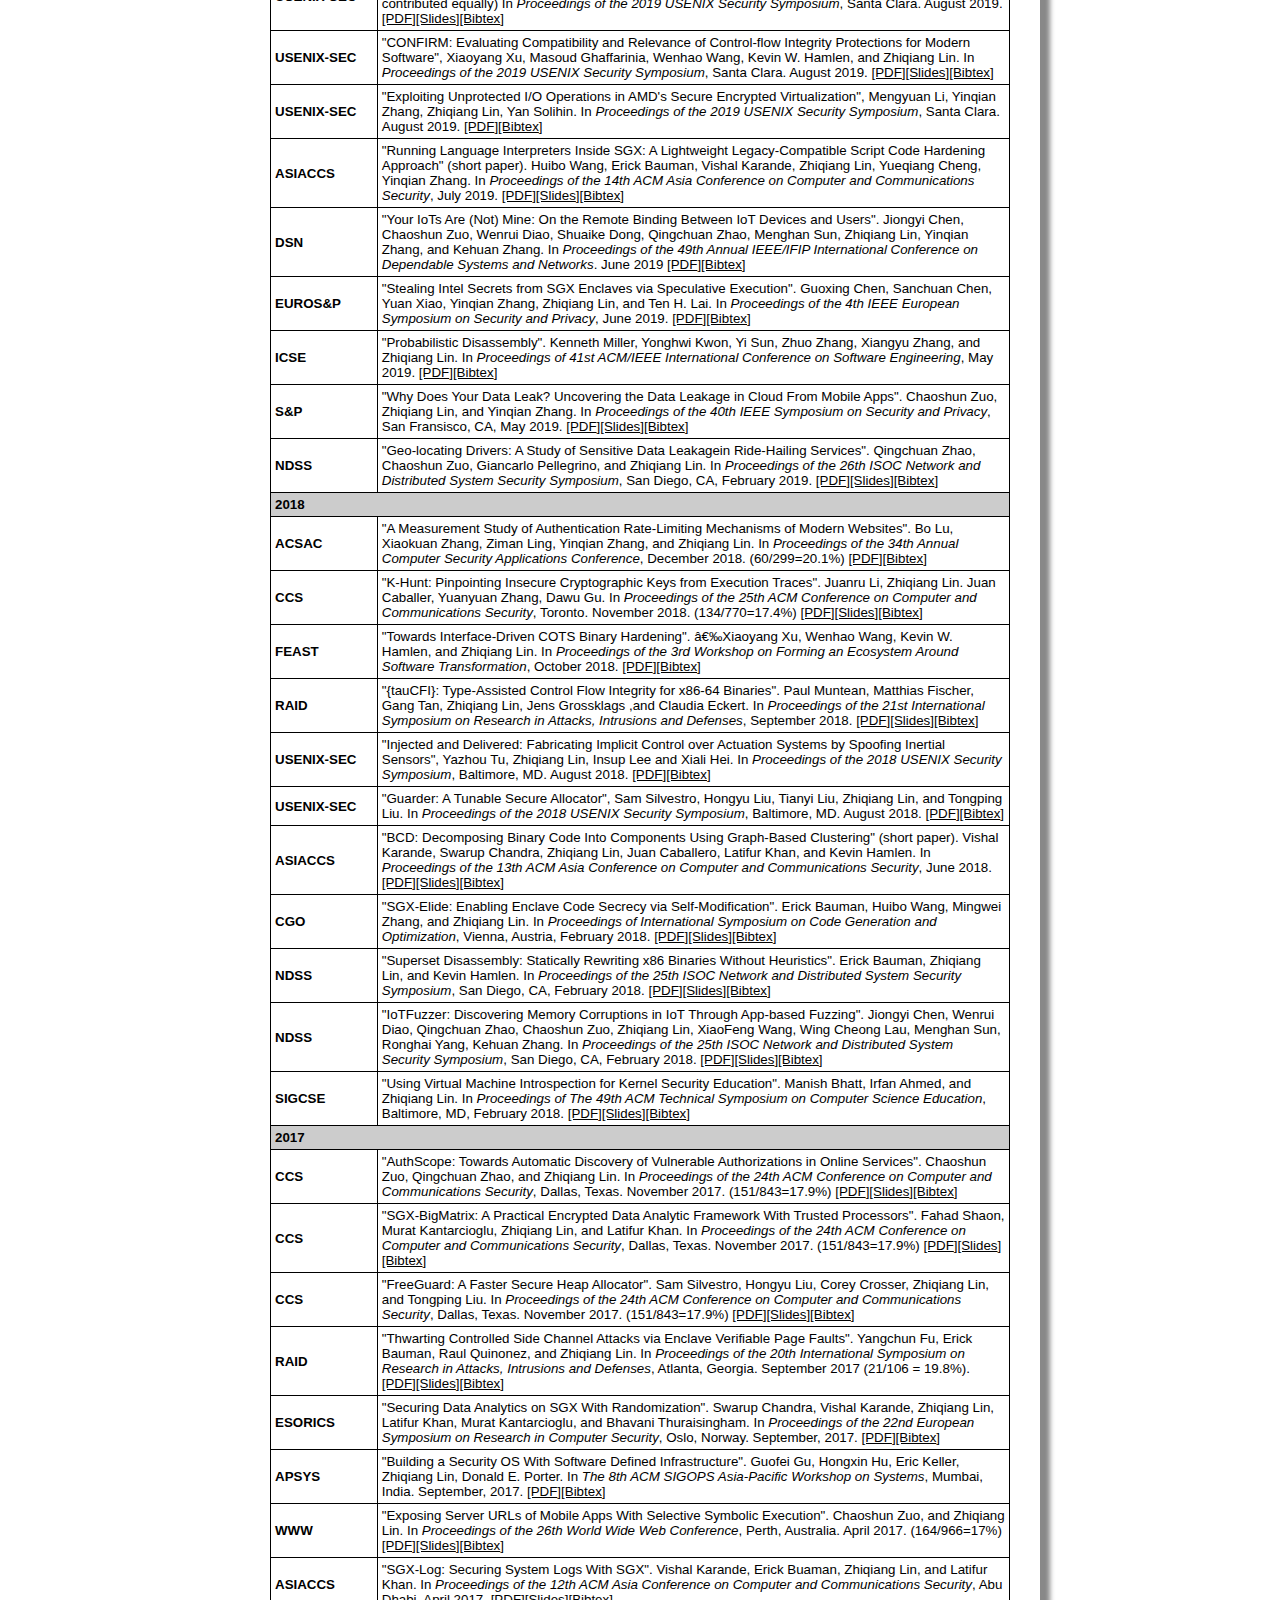
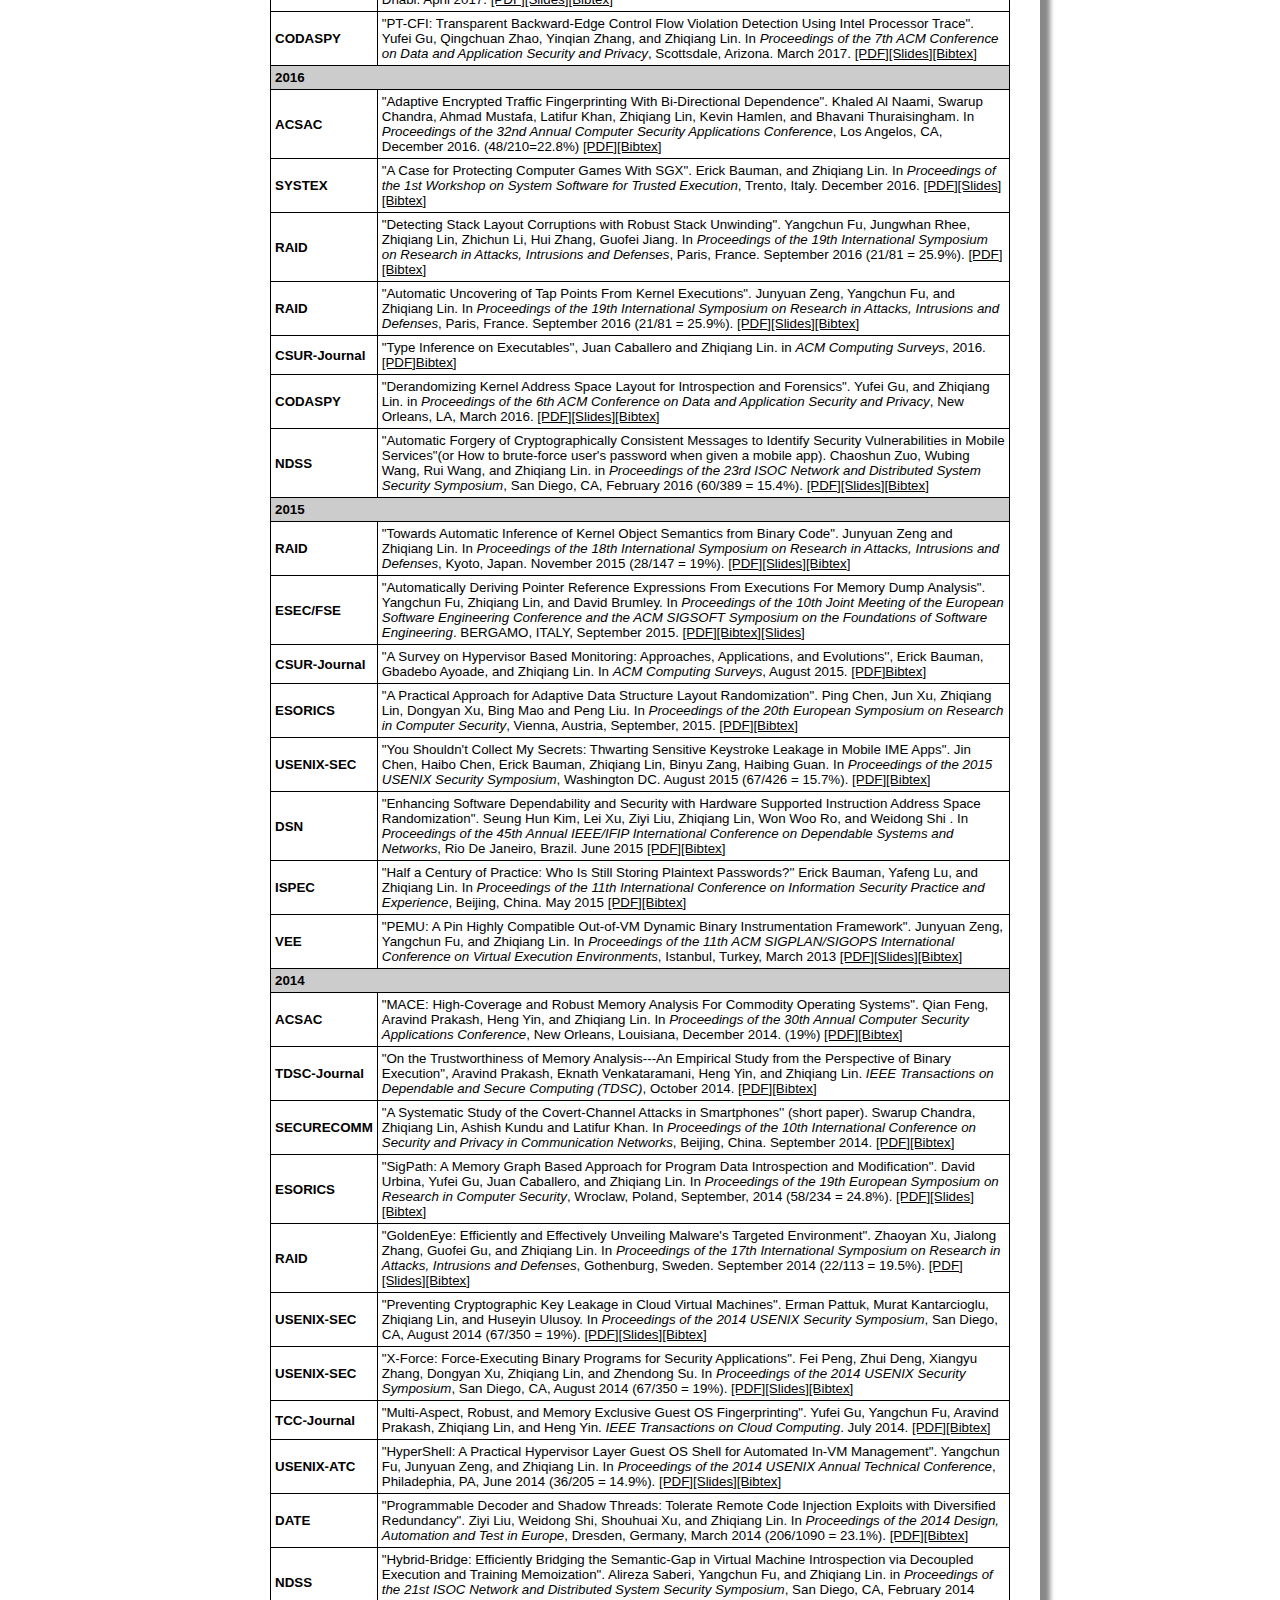
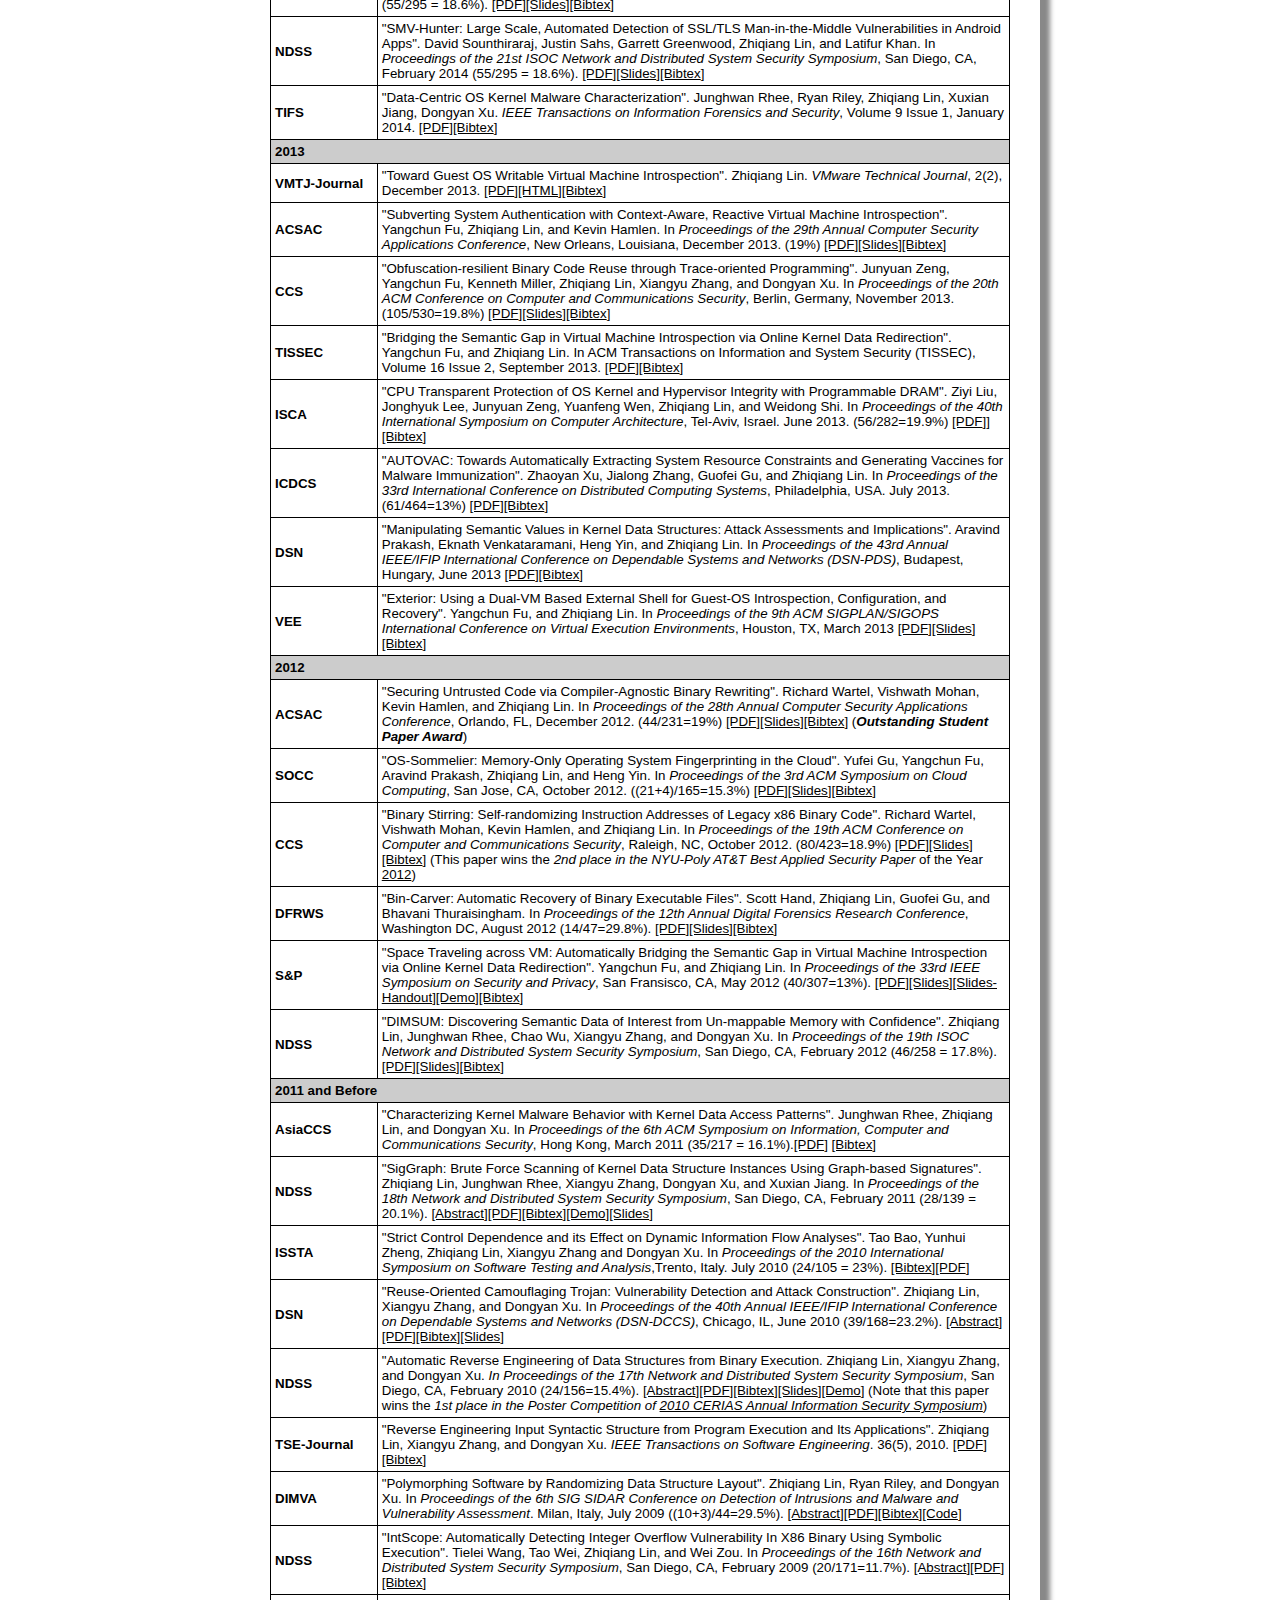
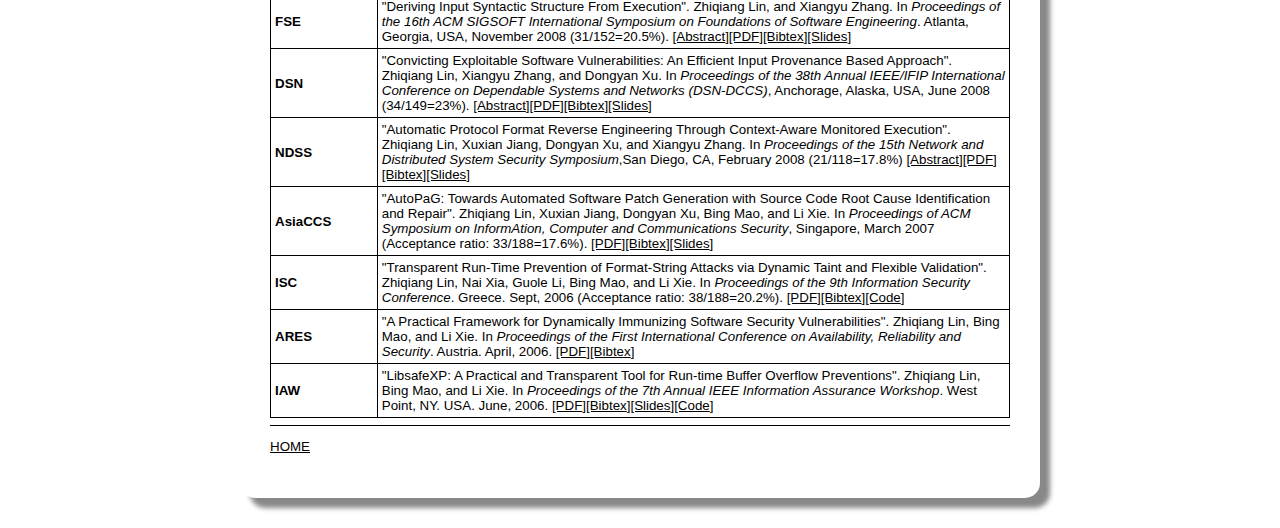
<file: publication.html>
<!DOCTYPE html>
<html>
<head>
<meta charset="iso-8859-1">
<title>$ Last updated: Sat Dec 28 10:58:52 AM EST 2024 $</title>
<meta name="generator" content="http://txt2tags.org">
<link rel="stylesheet" href="tech.css">
<style>
body{background-color:#fff;color:#000;}
hr{background-color:#000;border:0;color:#000;}
hr.heavy{height:5px;}
hr.light{height:1px;}
img{border:0;display:block;}
img.right{margin:0 0 0 auto;}
img.center{border:0;margin:0 auto;}
table th,table td{padding:4px;}
.center,header{text-align:center;}
table.center {margin-left:auto; margin-right:auto;}
.right{text-align:right;}
.left{text-align:left;}
.tableborder,.tableborder td,.tableborder th{border:1px solid #000;}
.underline{text-decoration:underline;}
</style>
</head>
<body>
<header>
<hgroup>
<h1>$ Last updated: Sat Dec 28 10:58:52 AM EST 2024 $</h1>
<h2> </h2>
<h3> </h3>
</hgroup>
</header>
<article>

<nav>
<div class="body" id="body">

      <ul>
      <li><a href="#toc1">Publications</a>
      </li>
      </ul>

</div>
</nav>
<div class="body" id="body">
<p>
Note: these publication materials are presented to ensure a timely dissemination of scholarly and technical work. 
Copyright and all rights therein are retained by authors or by other copyright holders. All persons 
copying this information are expected to adhere to the terms and constraints invoked by each paper's 
copyright (e.g., ACM/IEEE/USENIX/ISOC Copyright Policy). 
</p>

<hr class="light">

<section~A~>
<h1></h1>
<section~A~>
<h2></h2>
<section id="toc1">
<h3>Publications</h3>

<table class="tableborder">
<tr>
<th>Venue</th>
<th>Paper Details</th>
</tr>
<tr>
<th colspan="2">2025</th>
</tr>
<tr>
<td><strong>SIGMOD</strong></td>
<td>"Ultraverse: A System-Centric Framework for Efficient What-If Analysis for Database-Intensive Web Applications". Ronny Ko, Chuan Xiao, Makoto Onizuka, Zhiqiang Lin, and Yihe Huang.  In <em>Proceedings of the ACM SIGMOD International Conference on Management of Data</em>,  June 22-27, 2025. <a href="file/SIGMOD25.pdf">[PDF</a>]<a href="bib/sigmod25.bib">[Bibtex</a>]</td>
</tr>
<tr>
<td><strong>S&amp;P</strong></td>
<td>"GoSonar: Detecting Logical Vulnerabilities in Memory Safe Language Using Inductive Constraint Reasoning". Md Sakib Anwar, Carter Yagemann, Zhiqiang Lin. In <em>Proceedings of the 46th IEEE Symposium on Security and Privacy</em>, San Fransisco, CA, May 2025. <a href="file/SP25.pdf">[PDF</a>]<a href="bib/oakland25.bib">[Bibtex</a>]</td>
</tr>
<tr>
<td><strong>ICSE</strong></td>
<td>"An Empirical Study of Proxy Contracts at the Ethereum Ecosystem Scale". Mengya Zhang, Preksha Shukla, Wuqi Zhang, Zhuo Zhang, Pranav Agrawal, Zhiqiang Lin, Xiangyu Zhang, Xiaokuan Zhang. In <em>Proceedings of 47th ACM/IEEE International Conference on Software Engineering</em>, May 2025. <a href="file/ICSE25.pdf">[PDF</a>]<a href="bib/icse25.bib">[Bibtex</a>]</td>
</tr>
<tr>
<td><strong>NDSS</strong></td>
<td>"Understanding the Miniapp Malware: Identification, Dissection, and Characterization". Yuqing Yang, Yue Zhang, Zhiqiang Lin.  In <em>Network and Distributed System Security Symposium</em>. Feb 2025. <a href="file/NDSS25a.pdf">[PDF</a>]<a href="bib/NDSS25a.bib">[Bibtex</a>]</td>
</tr>
<tr>
<td><strong>NDSS</strong></td>
<td>"Beyond Classification: Inferring Function Names in Stripped Binaries via Domain Adapted LLMs". Linxi Jiang, Xin Jin, Zhiqiang Lin.  In <em>Network and Distributed System Security Symposium</em>. Feb 2025. <a href="file/NDSS25b.pdf">[PDF</a>]<a href="bib/NDSS25b.bib">[Bibtex</a>]</td>
</tr>
<tr>
<td><strong>NDSS</strong></td>
<td>"Deanonymizing Device Identities via Side-channel Attacks in Exclusive-use IoTs and Mitigation". Christopher Ellis, Yue Zhang, Mohit Kumar Jangid, Shixuan Zhao, Zhiqiang Lin.  In <em>Network and Distributed System Security Symposium</em>. Feb 2025. <a href="file/NDSS25c.pdf">[PDF</a>]<a href="bib/NDSS25c.bib">[Bibtex</a>]</td>
</tr>
<tr>
<td><strong>NDSS</strong></td>
<td>"Repurposing Neural Networks for Efficient Cryptographic Computation". Xin Jin, Shiqing Ma, Zhiqiang Lin.  In <em>Network and Distributed System Security Symposium</em>. Feb 2025. <a href="file/NDSS25d.pdf">[PDF</a>]<a href="bib/NDSS25d.bib">[Bibtex</a>]</td>
</tr>
<tr>
<th colspan="2">2024</th>
</tr>
<tr>
<td><strong>ACSAC</strong></td>
<td>"Breaking the Privacy Barrier:  On the Feasibility of Reorganization Attacks on Ethereum Private Transactions". Mengya Zhang, Xingyu Lyu, Jianyu Niu, Xiaokuan Zhang, Yinqian Zhang, and Zhiqiang Lin. In <em>Proceedings of the 40th Annual Computer Security Applications Conference</em>, December 2024.   <a href="file/ACSAC24.pdf">[PDF</a>]<a href="bib/acsac24.bib">[Bibtex</a>]</td>
</tr>
<tr>
<td><strong>CCS</strong></td>
<td>"BaseMirror: Automatic Reverse Engineering of Baseband Commands from Android’s Radio Interface Layer". Wenqiang Li*, Haohuang Wen*, and Zhiqiang Lin (* indicates equal contribution).   In <em>Proceedings of the 31st ACM Conference on Computer and Communications Security</em>. October 2024. <a href="file/CCS24a.pdf">[PDF</a>]<a href="file/CCS24a-slides.pdf">[Slides</a>]<a href="bib/ccs24a.bib">[Bibtex</a>]</td>
</tr>
<tr>
<td><strong>CCS</strong></td>
<td>"When Compiler Optimizations Meet Symbolic Execution: An Empirical Study". Yue Zhang, Melih Sirlanci, Ruoyu "Fish" Wang, and Zhiqiang Lin.  In <em>Proceedings of the 31st ACM Conference on Computer and Communications Security</em>. October 2024. <a href="file/CCS24b.pdf">[PDF</a>]<a href="file/CCS24b-slides.pdf">[Slides</a>]<a href="bib/ccs24b.bib">[Bibtex</a>]</td>
</tr>
<tr>
<td><strong>OOPSLA</strong></td>
<td>"Cocoon: Static Information Flow Control in Rust". Ada Lamba, Max Taylor, Vincent Beardsley, Jacob Bambeck, Michael D. Bond, and Zhiqiang Lin.  In <em>Proceedings of the ACM on Programming Languages (OOPSLA-edition)</em>. October 2024. <a href="file/OOPSLA24.pdf">[PDF</a>]<a href="bib/oopsla24.bib">[Bibtex</a>]</td>
</tr>
<tr>
<td><strong>RAID</strong></td>
<td>"Security of Cross-chain Bridges: Attack Surfaces, Defenses, and Open Problems". Mengya Zhang, Xiaokuan Zhang, Yinqian Zhang, Zhiqiang Lin. In <em>Proceedings of the 27th International Symposium on Research in Attacks, Intrusions and Defenses</em>, October 2024. <a href="file/RAID24.pdf">[PDF</a>]<a href="file/RAID24-slides.pdf">[Slides</a>]<a href="bib/raid24.bib">[Bibtex</a>]</td>
</tr>
<tr>
<td><strong>WOOT</strong></td>
<td>"Where’s the "up"?! A Comprehensive (bottom-up) Study on the Security of Arm Cortex-M Systems". Xi Tan, Zheyuan Ma, Sandro Pinto, Le Guan, Ning Zhang, Jun Xu, Zhiqiang Lin, Hongxin Hu, and Ziming Zhao.  In <em>Proceedings of the USENIX WOOT Conference on Offensive Technologies</em>.  August 2024. <a href="file/WOOT24.pdf">[PDF</a>]</td>
</tr>
<tr>
<td><strong>FSE</strong></td>
<td>"SimLLM: Calculating Semantic Similarity in Code Summaries Using a Large Language Model-Based Approach".Xin Jin, and Zhiqiang Lin.  In <em>Proceedings of the ACM International Conference on the Foundations of Software Engineering</em>.  July 2024. <a href="file/FSE24.pdf">[PDF</a>]<a href="bib/fse24.bib">[Bibtex</a>]<a href="file/FSE24-Slides.pdf">[Slides</a>]</td>
</tr>
<tr>
<td><strong>ASIACCS</strong></td>
<td>"Root Free Attacks: Exploiting Mobile Platform’s Super Apps From Desktop". Chao Wang, Yue Zhang, and Zhiqiang Lin. In <em>Proceedings of the 19th ACM Asia Conference on Computer and Communications Security</em>, July 2024. <a href="file/ASIACCS24.pdf">[PDF</a>]<a href="file/ASIACCS24-slides.pdf">[Slides</a>]<a href="bib/asiaccs24.bib">[Bibtex</a>]</td>
</tr>
<tr>
<td><strong>S&amp;P</strong></td>
<td>"From Virtual Touch to Tesla Command: Unlocking Unauthenticated Control Chains From Smart Glasses for Vehicle Takeover". Xiangli Zhang, Yazhou Tu, Yan Long, Liqun Shan, Mohamed A Elsaadani, Kevin Fu, Zhiqiang Lin, and Xiali Hei. In <em>Proceedings of the 45th IEEE Symposium on Security and Privacy</em>, San Fransisco, CA, May 2024. <a href="file/SP24.pdf">[PDF</a>]<a href="bib/oakland24.bib">[Bibtex</a>]  (<em><strong>Distinguished Paper Award</strong></em>)</td>
</tr>
<tr>
<td><strong>ASPLOS</strong></td>
<td>"FreePart: Hardening Data Processing Software via Framework-based Partitioning and Isolation". Ali Ahad, Gang Wang, Chung Hwan Kim, Suman Jana, Zhiqiang Lin, Yonghwi Kwon.  In <em>Proceedings of the ACM International Conference on Architectural Support for Programming Languages and Operating Systems</em>. March 2024. <a href="file/ASPLOS24.pdf">[PDF</a>]<a href="bib/asplos24.bib">[Bibtex</a>]</td>
</tr>
<tr>
<td><strong>NDSS</strong></td>
<td>"5G-Spector: An O-RAN Compliant Layer-3 Cellular Attack Detection Service". Haohuang Wen, Phillip Porras, Vinod Yegneswaran, Ashish Gehani, and Zhiqiang Lin.  In <em>Network and Distributed System Security Symposium</em>. March 2024. <a href="file/NDSS24.pdf">[PDF</a>]<a href="bib/NDSS24.bib">[Bibtex</a>]   (<em><strong>Distinguished Artifact Award</strong></em>)</td>
</tr>
<tr>
<th colspan="2">2023</th>
</tr>
<tr>
<td><strong>Arxiv</strong></td>
<td>"Binary Code Summarization: Benchmarking ChatGPT/GPT-4 and Other Large Language Models".  Xin Jin, Jonathan Larson, Weiwei Yang, and Zhiqiang Lin.  In <em>arxiv</em>. December 2023. <a href="https://arxiv.org/abs/2312.09601">[PDF</a>]</td>
</tr>
<tr>
<td><strong>CCS</strong></td>
<td>"Uncovering and Exploiting Hidden APIs in Mobile Super Apps". Chao Wang, Yue Zhang, and Zhiqiang Lin.  In <em>Proceedings of the 30th ACM Conference on Computer and Communications Security</em>. November 2023. <a href="file/CCS23a.pdf">[PDF</a>]<a href="file/CCS23a-slides.pdf">[Slides</a>]<a href="bib/ccs23a.bib">[Bibtex</a>]</td>
</tr>
<tr>
<td><strong>CCS</strong></td>
<td>"Don’t Leak Your Keys: Understanding, Measuring, and Exploiting the AppSecret Leaks in Mini-Programs".  Yue Zhang, Yuqing Yang, and Zhiqiang Lin.  In <em>Proceedings of the 30th ACM Conference on Computer and Communications Security</em>. November 2023. <a href="file/CCS23b.pdf">[PDF</a>]<a href="file/CCS23b-slides.pdf">[Slides</a>]<a href="bib/ccs23b.bib">[Bibtex</a>]</td>
</tr>
<tr>
<td><strong>RAID</strong></td>
<td>"Extracting Threat Intelligence From Cheat Binaries For Anti-Cheating". Md Sakib Anwar, Chaoshun Zuo, Carter Yagemann, and Zhiqiang Lin. In <em>Proceedings of the 26th International Symposium on Research in Attacks, Intrusions and Defenses</em>, October 2023. <a href="file/RAID23a.pdf">[PDF</a>]<a href="file/RAID23a-slides.pdf">[Slides</a>]<a href="bib/raid23a.bib">[Bibtex</a>]</td>
</tr>
<tr>
<td><strong>RAID</strong></td>
<td>"Renewable Just-In-Time Control-Flow Integrity". Erick Barman, Kevin Hamlin, Juan Duan, and Zhiqiang Lin. In <em>Proceedings of the 26th International Symposium on Research in Attacks, Intrusions and Defenses</em>, October 2023. <a href="file/RAID23b.pdf">[PDF</a>]<a href="file/RAID23b-slides.pdf">[Slides</a>]<a href="bib/raid23b.bib">[Bibtex</a>]</td>
</tr>
<tr>
<td><strong>SMARTSP</strong></td>
<td>"ADC-Bank: Detecting Acoustic Out-of-Band Signal Injection on Inertial Sensors".Jianyi Zhang, Yuchen Wang, Yazhou Tu, Sara Rampazzi, Zhiqiang Lin, Insup Lee, and Xiali Hei.. In <em>Proceedings of The inaugural EAI International Conference on Security and Privacy in Cyber-Physical Systems and Smart Vehicles</em>, October 2023. <a href="file/SMARTSP.pdf">[PDF</a>]  (<em><strong>Best Paper Award</strong></em>)</td>
</tr>
<tr>
<td><strong>USENIX-SEC</strong></td>
<td>"Egg Hunt in Tesla Infotainment: A First Look at Reverse Engineering of Qt Binaries". Haohuang Wen, and Zhiqiang Lin. In <em>Proceedings of the 32nd USENIX Security Symposium</em>, August 2023. <a href="file/SEC23a.pdf">[PDF</a>]<a href="/file/sec23a_slides.pdf">[Slides</a>]<a href="bib/sec23a.bib">[Bibtex</a>]</td>
</tr>
<tr>
<td><strong>USENIX-SEC</strong></td>
<td>"Controlled Data Races in Enclaves: Attacks and Detection".  Sanchuan Chen, Zhiqiang Lin, Yinqian Zhang. In <em>Proceedings of the 32nd USENIX Security Symposium</em>, August 2023. <a href="file/SEC23b.pdf">[PDF</a>]<a href="/file/sec23b_slides.pdf">[Slides</a>]<a href="bib/sec23b.bib">[Bibtex</a>]</td>
</tr>
<tr>
<td><strong>USENIX-SEC</strong></td>
<td>"One Size Does Not Fit All: Uncovering and Exploiting Cross Platform Discrepant APIs in WeChat". Chao Wang, Yue Zhang, and Zhiqiang Lin. In <em>Proceedings of the 32nd USENIX Security Symposium</em>, August 2023. <a href="file/SEC23c.pdf">[PDF</a>]<a href="/file/sec23c_slides.pdf">[Slides</a>]<a href="bib/sec23c.bib">[Bibtex</a>]</td>
</tr>
<tr>
<td><strong>USENIX-SEC</strong></td>
<td>"Reusable Enclaves for Confidential Serverless Computing". Shixuan Zhao, Pinshen Xu, Guoxing Chen, Mengya Zhang, Yinqian Zhang, and Zhiqiang Lin. In <em>Proceedings of the 32nd USENIX Security Symposium</em>, August 2023. <a href="file/SEC23d.pdf">[PDF</a>]<a href="/file/sec23d_slides.pdf">[Slides</a>]<a href="bib/sec23d.bib">[Bibtex</a>]</td>
</tr>
<tr>
<td><strong>USENIX-SEC</strong></td>
<td>"Your Exploit is Mine: Instantly Synthesizing Counterattack Smart Contract". Zhuo Zhang, Zhiqiang Lin, Marcelo Morales, Xiangyu Zhang, and Kaiyuan Zhang. In <em>Proceedings of the 32nd USENIX Security Symposium</em>, August 2023. <a href="file/SEC23e.pdf">[PDF</a>]<a href="/file/sec23e_slides.pdf">[Slides</a>]<a href="bib/sec23e.bib">[Bibtex</a>]</td>
</tr>
<tr>
<td><strong>USENIX-SEC</strong></td>
<td>"A Peek into the Metaverse: Detecting 3D Model Clones in Mobile Games". Chaoshun Zuo, Chao Wang, and Zhiqiang Lin. In <em>Proceedings of the 32nd USENIX Security Symposium</em>, August 2023. <a href="file/SEC23f.pdf">[PDF</a>]<a href="/file/sec23f_slides.pdf">[Slides</a>]<a href="bib/sec23f.bib">[Bibtex</a>]</td>
</tr>
<tr>
<td><strong>ASIACCS</strong></td>
<td>"Uncovering Vulnerabilities of Bluetooth Low Energy IoT from Companion Mobile Apps with Ble-Guuide". Pallavi Sivakumaran, Chaoshun Zuo, Zhiqiang Lin, and Jorge Blasco. In <em>Proceedings of the 18th ACM Asia Conference on Computer and Communications Security</em>, July 2023. <a href="file/ASIACCS23.pdf">[PDF</a>]<a href="file/ASIACCS23.pdf">[Slides</a>]<a href="bib/asiaccs23.bib">[Bibtex</a>]</td>
</tr>
<tr>
<td><strong>DIMVA</strong></td>
<td>"PWRLEAK: Exploiting Power Reporting Interface for Side-channel Attacks on AMD SEV". Wubing Wang, Mengyuan Li, Yinqian Zhang, Zhiqiang Lin. In <em>Proceedings of the 20th Conference on Detection of Intrusions and Malware &amp; Vulnerability Assessment</em>. July 2023. <a href="file/DIMVA23.pdf">[PDF</a>]<a href="bib/dimva23.bib">[Bibtex</a>]</td>
</tr>
<tr>
<td><strong>SIGMETRICS</strong></td>
<td>"Detecting and Measuring Aggressive Location Harvesting in Mobile Apps via Data-flow Path Embedding". Haoran Lu, Qingchuan Zhao, Yongliang Chen, Xiaojing Liao, and Zhiqiang Lin. In <em>Proceedings of the ACM on Measurement and Analysis of Computing Systems (POMACS)</em>. June 2023. <a href="file/SIGMETRICS23.pdf">[PDF</a>]<a href="bib/sigmetrics23.bib">[Bibtex</a>]</td>
</tr>
<tr>
<td><strong>ICSE</strong></td>
<td>"TaintMini: Detecting Flow of Sensitive Data in Mini-Programs with Static Taint Analysis". Chao Wang, Ronny Ko, Yue Zhang, Allen Yuqing Yang, and Zhiqiang Lin. In <em>Proceedings of 45th ACM/IEEE International Conference on Software Engineering</em>, May 2023. <a href="file/ICSE23a.pdf">[PDF</a>]<a href="bib/icse23a.bib">[Bibtex</a>]</td>
</tr>
<tr>
<td><strong>ICSE</strong></td>
<td>"Demystifying Exploitable Bugs in Smart Contracts". Zhuo Zhang, Brian Zhang, Wen Xu, and Zhiqiang Lin. In <em>Proceedings of 45th ACM/IEEE International Conference on Software Engineering</em>, May 2023. <a href="file/ICSE23b.pdf">[PDF</a>]<a href="bib/icse23b.bib">[Bibtex</a>]</td>
</tr>
<tr>
<td><strong>NDSS</strong></td>
<td>"Extrapolating Formal Analysis to Uncover Attacks in Bluetooth Passkey Entry Pairing". Mohit K. Jangid, Yue Zhang and Zhiqiang Lin. In <em>Proceedings of the 30th ISOC Network and Distributed System Security Symposium</em>, San Diego, CA, April 2023. <a href="file/NDSS23a.pdf">[PDF</a>]<a href="file/NDSS23a-slides.pdf">[Slides</a>]<a href="bib/ndss23a.bib">[Bibtex</a>]</td>
</tr>
<tr>
<td><strong>NDSS</strong></td>
<td>"Thwarting Smartphone SMS Attacks at the Radio Interface Layer". Haohuang Wen, Phil Porras, Vinod Yegneswaran, and Zhiqiang Lin. In <em>Proceedings of the 30th ISOC Network and Distributed System Security Symposium</em>, San Diego, CA, April 2023. <a href="file/NDSS23b.pdf">[PDF</a>]<a href="file/NDSS23b-slides.pdf">[Slides</a>]<a href="bib/ndss23b.bib">[Bibtex</a>]</td>
</tr>
<tr>
<th colspan="2">2022</th>
</tr>
<tr>
<td><strong>EmgWireless</strong></td>
<td>"A Fine-Grained Telemetry Stream for Security Services in 5G Open Radio Access Networks". Haohuang Wen, Phillip Porras, Vinod Yegneswaran, and Zhiqiang Lin.  In <em>Proceedings of the 1st Workshop on Emerging Topics in Wireless</em>. December 2022. <a href="file/EW22.pdf">[PDF</a>]<a href="file/EW22-slides.pdf">[Slides</a>]<a href="bib/ew22.bib">[Bibtex</a>]</td>
</tr>
<tr>
<td><strong>CCS</strong></td>
<td>"When Good Becomes Evil: Tracking Bluetooth Low Energy Devices via Allowlist-based Side Channel and Its Countermeasure". Yue Zhang, and Zhiqiang Lin.  In <em>Proceedings of the 29th ACM Conference on Computer and Communications Security</em>. November 2022. <a href="file/CCS22a.pdf">[PDF</a>]<a href="file/CCS22a-slides.pdf">[Slides</a>]<a href="bib/ccs22a.bib">[Bibtex</a>]  (<em><strong>Best Paper Award Honorable Mention</strong></em>)</td>
</tr>
<tr>
<td><strong>CCS</strong></td>
<td>"Cross Miniapp Request Forgery: Root Causes, Attacks, and Vulnerability Detection". Allen Y. Yang, Yue Zhang, Zhiqiang Lin.  In <em>Proceedings of the 29th ACM Conference on Computer and Communications Security</em>. November 2022. <a href="file/CCS22b.pdf">[PDF</a>]<a href="file/CCS22b-slides.pdf">[Slides</a>]<a href="bib/ccs22b.bib">[Bibtex</a>]</td>
</tr>
<tr>
<td><strong>CCS</strong></td>
<td>"Detecting and Measuring Misconfigured Manifest in Android Apps". Allen Y. Yang, Mohamed Elsabagh, Chaoshun Zuo, Ryan Johnson, Angelos Stavrou, and Zhiqiang Lin.  In <em>Proceedings of the 29th ACM Conference on Computer and Communications Security</em>. November 2022. <a href="file/CCS22c.pdf">[PDF</a>]<a href="file/CCS22c-slides.pdf">[Slides</a>]<a href="bib/ccs22c.bib">[Bibtex</a>]</td>
</tr>
<tr>
<td><strong>CCS</strong></td>
<td>"SymLM: Predicating Function Name in Stripped Binaries through Context-Sensitive Execution-Aware Code Embeddings". Xin Jin, Kexin Pei, Jun Y. Wong, and Zhiqiang Lin.  In <em>Proceedings of the 29th ACM Conference on Computer and Communications Security</em>. November 2022. <a href="file/CCS22d.pdf">[PDF</a>]<a href="file/CCS22d-slides.pdf">[Slides</a>]<a href="bib/ccs22d.bib">[Bibtex</a>]</td>
</tr>
<tr>
<td><strong>CCS</strong></td>
<td>"Understanding IoT Security from a Market-Scale Perspective". Xin Jin, Sunil Manandhar, Kaushal Kafle, Zhiqiang Lin, and Adwait Nadkarni.  In <em>Proceedings of the 29th ACM Conference on Computer and Communications Security</em>. November 2022. <a href="file/CCS22e.pdf">[PDF</a>]<a href="file/CCS22e-slides.pdf">[Slides</a>]<a href="bib/ccs22e.bib">[Bibtex</a>]</td>
</tr>
<tr>
<td><strong>RAID</strong></td>
<td>"What You See is Not What You Get: Revealing Hidden Memory Mapping for Peripheral Modeling". Jun Y. Wong, Haohuang Wen, and Zhiqiang Lin. In <em>Proceedings of the 25th International Symposium on Research in Attacks, Intrusions and Defenses</em>, October 2022. <a href="file/RAID22.pdf">[PDF</a>]<a href="file/RAID22-slides.pdf">[Slides</a>]<a href="bib/raid22.bib">[Bibtex</a>]</td>
</tr>
<tr>
<td><strong>USENIX-SEC</strong></td>
<td>"Playing Without Paying: Detecting Vulnerable Payment Verification in Native Binaries of Mobile Games". Chaoshun Zuo, and Zhiqiang Lin. In <em>Proceedings of the 31st USENIX Security Symposium</em>, August 2022. <a href="file/SEC22.pdf">[PDF</a>]<a href="file/sec22_slides.pdf">[Slides</a>]<a href="bib/sec22.bib">[Bibtex</a>]</td>
</tr>
<tr>
<td><strong>PETS</strong></td>
<td>"Replay (Far) Away: Exploiting and Fixing Google/Apple Exposure Notification Contact Tracing". Christopher Ellis , Haohuang Wen,  Zhiqiang Lin, and Anish Arora. In <em>Proceedings of the 29th  Privacy Enhancing Technologies Symposium</em>, July 2022. <a href="file/PET22.pdf">[PDF</a>]<a href="file/PET22-slide.pdf">[Slides</a>]<a href="bib/pet22.bib">[Bibtex</a>]</td>
</tr>
<tr>
<td><strong>ASIACCS</strong></td>
<td>"PeriScope: Comprehensive Vulnerability Analysis of Mobile App-defined Bluetooth Peripherals". Qingchuan Zhao, Chaoshun Zuo, Jorge Blasco, and Zhiqiang Lin. In <em>Proceedings of the 17th ACM Asia Conference on Computer and Communications Security</em>, June 2022. <a href="file/ASIACCS22.pdf">[PDF</a>]<a href="file/ASIACCS22.pdf">[Slides</a>]<a href="bib/asiaccs22.bib">[Bibtex</a>]</td>
</tr>
<tr>
<td><strong>S&amp;P</strong></td>
<td>"vSGX: Virtualizing SGX Enclaves on AMD SEV". Shixuan Zhao, Mengyuan Li, Yinqian Zhang, and Zhiqiang Lin. In <em>Proceedings of the 43rd IEEE Symposium on Security and Privacy</em>, San Fransisco, CA, May 2022. <a href="file/SP22.pdf">[PDF</a>]<a href="file/sp22-slides.pdf">[Slides</a>]<a href="bib/oakland22.bib">[Bibtex</a>]</td>
</tr>
<tr>
<td><strong>AutoSec</strong></td>
<td>"Towards A TEE-based V2V Protocol For Connected And Autonomous Vehicles". Mohit Jangid, and Zhiqiang Lin. In <em>Proceedings of the Automotive and Autonomous Vehicle Security (AutoSec) Workshop 2022</em>, San Diego, CA, April 2022. <a href="file/AutoSec2022.pdf">[PDF</a>]<a href="https://www.usenix.org/system/files/sec22_slides.pdf">[Slides</a>]<a href="bib/autosec22.bib">[Bibtex</a>]</td>
</tr>
<tr>
<td><strong>NDSS</strong></td>
<td>"Multi-Certificate Attacks Against Proof-of-Elapsed-Time and Their Countermeasures". Huibo Wang, Guoxing Chen, Yinqian Zhang, and Zhiqiang Lin. In <em>Proceedings of the 29th ISOC Network and Distributed System Security Symposium</em>, San Diego, CA, April 2022. <a href="file/NDSS22.pdf">[PDF</a>]<a href="file/NDSS22-slides.pdf">[Slides</a>]<a href="bib/ndss22.bib">[Bibtex</a>]</td>
</tr>
<tr>
<td><strong>TC</strong></td>
<td>"vTrust: Remotely Executing Mobile Apps Transparently With Local Untrusted OS.". Yutao Tang, Zhengrui Qin, Yue Li, Zhiqiang Lin, Shanhe Yi, Fengyuan Xu, and Qun Li. In <em>IEEE Transactions on Computers</em>, February 2022. <a href="file/TC22.pdf">[PDF</a>]<a href="bib/tc22.bib">[Bibtex</a>]</td>
</tr>
<tr>
<th colspan="2">2021</th>
</tr>
<tr>
<td><strong>CCS</strong></td>
<td>"CROSSLINE: Breaking 'Security-by-Crash' based Memory Isolation in AMD SEV". Mengyuan Li, Yinqian Zhang, Zhiqiang Lin.  In <em>Proceedings of the 28th ACM Conference on Computer and Communications Security</em>. November 2021. <a href="file/CCS21.pdf">[PDF</a>]<a href="file/CCS21-slides.pdf">[Slides</a>]<a href="bib/ccs21.bib">[Bibtex</a>] (<em><strong>Best Paper Award Runner-up</strong></em>)</td>
</tr>
<tr>
<td><strong>RAID</strong></td>
<td>"iTOP: Automating Counterfeit Object Oriented Programming Attacks". Paul Muntean, Richard Viehoever, Zhiqiang Lin,  Gang Tan, Jens Grossklags, and Claudia Eckert. In <em>Proceedings of the 24th International Symposium on Research in Attacks, Intrusions and Defenses</em>, October 2021. <a href="file/RAID21.pdf">[PDF</a>]<a href="file/RAID21-slides.pdf">[Slides</a>]<a href="bib/raid21.bib">[Bibtex</a>]</td>
</tr>
<tr>
<td><strong>USENIX-SEC</strong></td>
<td>"SelectiveTaint: Efficient Data Flow Tracking With Static Binary Rewriting". Sanchuan Chen, Zhiqiang Lin, Yinqian Zhang. In <em>Proceedings of the 30th USENIX Security Symposium</em>, August 2021.   <a href="file/SEC21a.pdf">[PDF</a>]<a href="https://www.usenix.org/system/files/sec21b_slides.pdf">[Slides</a>]<a href="bib/sec21a.bib">[Bibtex</a>]</td>
</tr>
<tr>
<td><strong>USENIX-SEC</strong></td>
<td>"Automatic Policy Generation for Inter-Service Access Control of Microservices". Xing Li, Yan Chen, Zhiqiang Lin, Xiao Wang, and Jim Hao Chen. In <em>Proceedings of the 30th USENIX Security Symposium</em>, August 2021. <a href="file/SEC21a.pdf">[PDF</a>]<a href="https://www.usenix.org/system/files/sec21a_slides.pdf">[Slides</a>]<a href="bib/sec21b.bib">[Bibtex</a>]</td>
</tr>
<tr>
<td><strong>USENIX-SEC</strong></td>
<td>"Towards Formal Verification of State Continuity for Enclave Programs". Mohit Kumar Jangid, Guoxing Chen, Yinqian Zhang, Zhiqiang Lin. In <em>Proceedings of the 30th USENIX Security Symposium</em>, August 2021. <a href="file/SEC21c.pdf">[PDF</a>]<a href="https://www.usenix.org/system/files/sec21c_slides.pdf">[Slides</a>]<a href="bib/sec21c.bib">[Bibtex</a>]</td>
</tr>
<tr>
<td><strong>DIMVA</strong></td>
<td>"SPECULARIZER: Detecting Speculative ExecutionAttacks via Performance Tracing". Wubing Wang, Guoxing Chen, Yueqiang Cheng, Yinqian Zhang, Zhiqiang Lin. In <em>Proceedings of theThe 18th Conference on Detection of Intrusions and Malware &amp; Vulnerability Assessment</em>. July 2021. <a href="file/DIMVA21.pdf">[PDF</a>]<a href="bib/dimva21.bib">[Bibtex</a>]</td>
</tr>
<tr>
<td><strong>SIGMETRICS</strong></td>
<td>"A Measurement Study of Wechat Mini-Apps". Yue Zhang, Bayan Turkistani, Allen Yuqing Yang, Chaoshun Zuo, and Zhiqiang Lin. In <em>Proceedings of the ACM on Measurement and Analysis of Computing Systems (POMACS)</em>. June 2021. <a href="file/SIGMETRICS21.pdf">[PDF</a>]<a href="bib/sigmetrics21.bib">[Bibtex</a>]</td>
</tr>
<tr>
<td><strong>HCC-Journal</strong></td>
<td>"WLAN-Log-Based Superspreader Detection in the COVID-19 Pandemic". Cheng Zhang, Yunze Pan, Yunqi Zhang, Adam C Champion, Zhaohui Shen, Dong Xuan, Zhiqiang Lin, Ness B Shroff. In <em>Journal of High Confidence Computing</em>. <a href="file/HCC21.pdf">[PDF</a>]<a href="bib/hcc21.bib">[Bibtex</a>]</td>
</tr>
<tr>
<th colspan="2">2020</th>
</tr>
<tr>
<td><strong>ITU-Journal</strong></td>
<td>"A Blueprint For Effective Pandemic Mitigation". Rahul Singh, Wenbo Ren, Fang Liu, Dong Xuan, Zhiqiang Lin, Ness B Shroff. In <em>ITU Journal on Future and Evolving Technologies</em>, Volume 1 (2020), Issue 1, 15 December 2020. <a href="file/ITU20.pdf">[PDF</a>]<a href="bib/itu20.bib">[Bibtex</a>]</td>
</tr>
<tr>
<td><strong>ACSAC</strong></td>
<td>"ρFEM: Efficient Backward-edge Protection Using Reversed Forward-edge Mappings". Paul Muntean, Matthias Neumayer, Zhiqiang Lin, Gang Tan, Jens Grossklags, and Claudia Eckert. In <em>Proceedings of the 35th Annual Computer Security Applications Conference</em>, December 2020.  <a href="file/ACSAC20.pdf">[PDF</a>]<a href="bib/acsac20.bib">[Bibtex</a>]</td>
</tr>
<tr>
<td><strong>CCS</strong></td>
<td>"FirmXRay: Detecting Bluetooth Link Layer Vulnerabilities from Bare-Metal Firmware". Haohuang Wen, Zhiqiang Lin, and Yinqian Zhang. In <em>Proceedings of the 27th ACM Conference on Computer and Communications Security</em>. November 2020. <a href="file/CCS20.pdf">[PDF</a>]<a href="file/CCS20-slides.pdf">[Slides</a>]<a href="bib/ccs20.bib">[Bibtex</a>]</td>
</tr>
<tr>
<td><strong>SECURECOMM</strong></td>
<td>"A Study of the Privacy of COVID-19 Contact Tracing Apps''.  Haohuang Wen, Qingchuan Zhao, Zhiqiang Lin, Dong Xuan, Ness Shroff.  In <em>Proceedings of the 16th International Conference on Security and Privacy in Communication Networks</em> (Late Track). October 2020. <a href="file/SECURECOMM20a.pdf">[PDF</a>]<a href="bib/securecomm20a.bib">[Bibtex</a>]</td>
</tr>
<tr>
<td><strong>SECURECOMM</strong></td>
<td>"On the Accuracy of Measured Proximity of Bluetooth-based Contact Tracing Apps'' (short paper). Qingchuan Zhao, Haohuang Wen, Zhiqiang Lin, Dong Xuan, Ness Shroff.  In <em>Proceedings of the 16th International Conference on Security and Privacy in Communication Networks</em> (Late Track). October 2020. <a href="file/SECURECOMM20b.pdf">[PDF</a>]<a href="bib/securecomm20b.bib">[Bibtex</a>]</td>
</tr>
<tr>
<td><strong>SECURECOMM</strong></td>
<td>"On the Effectiveness of Behavior-based Ransomware Detection''. Jaehyun Han, Zhiqiang Lin, and Donald Porter.  In <em>Proceedings of the 16th International Conference on Security and Privacy in Communication Networks</em>. October 2020. <a href="file/SECURECOMM20c.pdf">[PDF</a>]<a href="bib/securecomm20c.bib">[Bibtex</a>]</td>
</tr>
<tr>
<td><strong>USENIX-SEC</strong></td>
<td>"Plug-N-Pwned: Comprehensive Vulnerability Analysis of OBD-II Dongles as A New Over-the-Air Attack Surface (in Automotive IoT)", Haohuang Wen, Qi Alfred Chen, and Zhiqiang Lin. In <em>Proceedings of the 29th USENIX Security Symposium</em>, Boston, MA.  August 2020. <a href="file/SEC20a.pdf">[PDF</a>]<a href="https://www.usenix.org/system/files/sec20_slides_wen.pdf">[Slides</a>]<a href="bib/sec20a.bib">[Bibtex</a>]</td>
</tr>
<tr>
<td><strong>USENIX-SEC</strong></td>
<td>"FirmScope: Automatic Uncovering of Privilege-Escalation Vulnerabilitiesin Pre-Installed Apps in Android Firmware". Mohamed Elsabagh, Ryan Johnson, Angelos Stavrou, Chaoshun Zuo, Qingchuan Zhao, and Zhiqiang Lin. In <em>Proceedings of the 29th USENIX Security Symposium</em>, Boston, MA. August 2020. <a href="file/SEC20b.pdf">[PDF</a>]<a href="https://www.usenix.org/system/files/sec20_slides_elsabagh.pdf">[Slides</a>]<a href="bib/sec20b.bib">[Bibtex</a>]</td>
</tr>
<tr>
<td><strong>USENIX-SEC</strong></td>
<td>"SAVIOR: Securing Autonomous Vehicles with Robust Physical Invariants", Raul Quinonez, Jairo Giraldo, Luis Salazar, Erick Bauman, Alvaro Cardenas, and Zhiqiang Lin In <em>Proceedings of the 29th USENIX Security Symposium</em>, Boston, MA.  August 2020. <a href="file/SEC20c.pdf">[PDF</a>]<a href="https://www.usenix.org/system/files/sec20_slides_quinonez.pdf">[Slides</a>]<a href="bib/sec20c.bib">[Bibtex</a>]</td>
</tr>
<tr>
<td><strong>USENIX-SEC</strong></td>
<td>"Breaking Secure Pairing of Bluetooth Low Energy Using Downgrade Attacks", Yue Zhang, Jian Weng, Rajib Dey, Yier Jin, Zhiqiang Lin, and Xinwen Fu. In <em>Proceedings of the 29th USENIX Security Symposium</em>, Boston, MA.  August 2020. <a href="file/SEC20d.pdf">[PDF</a>]<a href="https://www.usenix.org/system/files/sec20_slides_zhang-yue_final.pdf">[Slides</a>]<a href="bib/sec20d.bib">[Bibtex</a>]</td>
</tr>
<tr>
<td><strong>USENIX-SEC</strong></td>
<td>"TXSPECTOR: Uncovering Attacks in Ethereum from Transactions", Mengya Zhang, Xiaokuan Zhang, Yinqian Zhang, and Zhiqiang Lin. In <em>Proceedings of the 29th USENIX Security Symposium</em>, Boston, MA.  August 2020. <a href="file/SEC20e.pdf">[PDF</a>]<a href="https://www.usenix.org/system/files/sec20_slides_zhang-mengya.pdf">[Slides</a>]<a href="bib/sec20e.bib">[Bibtex</a>]</td>
</tr>
<tr>
<td><strong>S&amp;P</strong></td>
<td>"Automatic Uncovering of Hidden Behaviors From Input Validation in Mobile Apps". Qingchuan Zhao, Chaoshun Zuo, Dolan-Gavitt Brendan, Giancarlo Pellegrino, and Zhiqiang Lin. In <em>Proceedings of the 41st IEEE Symposium on Security and Privacy</em>, San Fransisco, CA, May 2020. <a href="file/SP20.pdf">[PDF</a>]<a href="file/sp20-slides.pdf">[Slides</a>]<a href="bib/oakland20.bib">[Bibtex</a>]</td>
</tr>
<tr>
<td><strong>NDSS</strong></td>
<td>"Automated Cross-Platform Reverse Engineering of CAN Bus Commands From Mobile Apps". Haohuang Wen, Qingchuan Zhao, Qi Alfred Chen, and Zhiqiang Lin. In <em>Proceedings of the 27th ISOC Network and Distributed System Security Symposium</em>, San Diego, CA, February 2020. <a href="file/NDSS20.pdf">[PDF</a>]<a href="file/NDSS20-slides.pdf">[Slides</a>]<a href="bib/ndss20.bib">[Bibtex</a>]</td>
</tr>
<tr>
<th colspan="2">2019</th>
</tr>
<tr>
<td><strong>ACSAC</strong></td>
<td>"Analyzing Control Flow Integrity with LLVM-CFI". Paul Muntean, Matthias Neumayer, Zhiqiang Lin, Gang Tan, Jens Grossklags, and Claudia Eckert. In <em>Proceedings of the 35th Annual Computer Security Applications Conference</em>, December 2019. (60/266=22.6%)  <a href="file/ACSAC19.pdf">[PDF</a>]<a href="bib/acsac19.bib">[Bibtex</a>]</td>
</tr>
<tr>
<td><strong>CCS</strong></td>
<td>"Automatic Fingerprinting of Vulnerable BLE IoT Devices with Static UUIDs from Mobile Apps". Chaoshun Zuo, Haohuang Wen, Zhiqiang Lin, and Yinqian Zhang. In <em>Proceedings of the 26th ACM Conference on Computer and Communications Security</em>, London, UK. November 2019. <a href="file/CCS19a.pdf">[PDF</a>]<a href="file/CCS19a-slides.pdf">[Slides</a>]<a href="bib/ccs19a.bib">[Bibtex</a>]</td>
</tr>
<tr>
<td><strong>CCS</strong></td>
<td>"Towards Memory Safe Enclave Programming with Rust-SGX". Huibo Wang, Pei Wang, Yu Ding, Mingshen Sun, Yiming Jing, Ran Duan, Long Li, Yulong Zhang, Tao Wei, and Zhiqiang Lin. In <em>Proceedings of the 26th ACM Conference on Computer and Communications Security</em>, London, UK. November 2019. <a href="file/CCS19b.pdf">[PDF</a>]<a href="file/CCS19b-slides.pdf">[Slides</a>]<a href="bib/ccs19b.bib">[Bibtex</a>]</td>
</tr>
<tr>
<td><strong>RAID</strong></td>
<td>"Time and Order: Towards Automatically Identifying Side-Channel Vulnerabilities in Enclave Binaries". Wubing Wang, Yinqian Zhang, and Zhiqiang Lin. In <em>Proceedings of the 22nd International Symposium on Research in Attacks, Intrusions and Defenses</em>, September 2019. <a href="file/RAID19.pdf">[PDF</a>]<a href="file/RAID19-slides.pdf">[Slides</a>]<a href="bib/raid19.bib">[Bibtex</a>]</td>
</tr>
<tr>
<td><strong>USENIX-SEC</strong></td>
<td>"The Betrayal At Cloud City: An Empirical Analysis Of Cloud-Based Mobile Backends", Omar Alrawi*, Chaoshun Zuo*, Ruian Duan, Ranjita Kasturi, Zhiqiang Lin, Brendan Saltaformaggio. (*authors contributed equally)  In <em>Proceedings of the 2019 USENIX Security Symposium</em>, Santa Clara. August 2019. <a href="file/SEC19a.pdf">[PDF</a>]<a href="file/SEC19a-slides.pdf">[Slides</a>]<a href="bib/sec19a.bib">[Bibtex</a>]</td>
</tr>
<tr>
<td><strong>USENIX-SEC</strong></td>
<td>"CONFIRM: Evaluating Compatibility and Relevance of Control-flow Integrity Protections for Modern Software", Xiaoyang Xu, Masoud Ghaffarinia, Wenhao Wang, Kevin W. Hamlen, and Zhiqiang Lin.  In <em>Proceedings of the 2019 USENIX Security Symposium</em>, Santa Clara. August 2019. <a href="file/SEC19b.pdf">[PDF</a>]<a href="file/SEC19b-slides.pdf">[Slides</a>]<a href="bib/sec19b.bib">[Bibtex</a>]</td>
</tr>
<tr>
<td><strong>USENIX-SEC</strong></td>
<td>"Exploiting Unprotected I/O Operations in AMD's Secure Encrypted Virtualization", Mengyuan Li, Yinqian Zhang, Zhiqiang Lin, Yan Solihin. In <em>Proceedings of the 2019 USENIX Security Symposium</em>, Santa Clara. August 2019. <a href="file/SEC19c.pdf">[PDF</a>]<a href="bib/sec19c.bib">[Bibtex</a>]</td>
</tr>
<tr>
<td><strong>ASIACCS</strong></td>
<td>"Running Language Interpreters Inside SGX: A Lightweight Legacy-Compatible Script Code Hardening Approach" (short paper). Huibo Wang, Erick Bauman, Vishal Karande, Zhiqiang Lin, Yueqiang Cheng, Yinqian Zhang. In <em>Proceedings of the 14th ACM Asia Conference on Computer and Communications Security</em>, July 2019. <a href="file/ASIACCS19.pdf">[PDF</a>]<a href="file/ASIACCS19.pdf">[Slides</a>]<a href="bib/asiaccs19.bib">[Bibtex</a>]</td>
</tr>
<tr>
<td><strong>DSN</strong></td>
<td>"Your IoTs Are (Not) Mine: On the Remote Binding Between IoT Devices and Users". Jiongyi Chen, Chaoshun Zuo, Wenrui Diao, Shuaike Dong, Qingchuan Zhao, Menghan Sun, Zhiqiang Lin, Yinqian Zhang, and Kehuan Zhang. In <em>Proceedings of the 49th Annual IEEE/IFIP International Conference on Dependable Systems and Networks</em>. June 2019  <a href="file/DSN19.pdf">[PDF</a>]<a href="bib/dsn19.bib">[Bibtex</a>]</td>
</tr>
<tr>
<td><strong>EUROS&amp;P</strong></td>
<td>"Stealing Intel Secrets from SGX Enclaves via Speculative Execution". Guoxing Chen, Sanchuan Chen, Yuan Xiao, Yinqian Zhang, Zhiqiang Lin, and Ten H. Lai. In <em>Proceedings of the 4th IEEE European Symposium on Security and Privacy</em>, June 2019. <a href="file/EUROSP19.pdf">[PDF</a>]<a href="bib/eurosp19.bib">[Bibtex</a>]</td>
</tr>
<tr>
<td><strong>ICSE</strong></td>
<td>"Probabilistic Disassembly". Kenneth Miller, Yonghwi Kwon, Yi Sun, Zhuo Zhang, Xiangyu Zhang, and Zhiqiang Lin. In <em>Proceedings of 41st ACM/IEEE International Conference on Software Engineering</em>, May 2019. <a href="file/ICSE19.pdf">[PDF</a>]<a href="bib/icse19.bib">[Bibtex</a>]</td>
</tr>
<tr>
<td><strong>S&amp;P</strong></td>
<td>"Why Does Your Data Leak? Uncovering the Data Leakage in Cloud From Mobile Apps". Chaoshun Zuo, Zhiqiang Lin, and Yinqian Zhang.  In <em>Proceedings of the 40th IEEE Symposium on Security and Privacy</em>, San Fransisco, CA, May 2019. <a href="file/SP19.pdf">[PDF</a>]<a href="file/sp19-Slides.pdf">[Slides</a>]<a href="bib/oakland19.bib">[Bibtex</a>]</td>
</tr>
<tr>
<td><strong>NDSS</strong></td>
<td>"Geo-locating Drivers: A Study of Sensitive Data Leakagein Ride-Hailing Services". Qingchuan Zhao, Chaoshun Zuo, Giancarlo Pellegrino, and Zhiqiang Lin. In <em>Proceedings of the 26th ISOC Network and Distributed System Security Symposium</em>, San Diego, CA, February 2019. <a href="file/NDSS19.pdf">[PDF</a>]<a href="file/NDSS19-slides.pdf">[Slides</a>]<a href="bib/ndss19.bib">[Bibtex</a>]</td>
</tr>
<tr>
<th colspan="2">2018</th>
</tr>
<tr>
<td><strong>ACSAC</strong></td>
<td>"A Measurement Study of Authentication Rate-Limiting Mechanisms of Modern Websites". Bo Lu, Xiaokuan Zhang, Ziman Ling, Yinqian Zhang, and Zhiqiang Lin. In <em>Proceedings of the 34th Annual Computer Security Applications Conference</em>, December 2018. (60/299=20.1%)  <a href="file/ACSAC18.pdf">[PDF</a>]<a href="bib/acsac18.bib">[Bibtex</a>]</td>
</tr>
<tr>
<td><strong>CCS</strong></td>
<td>"K-Hunt: Pinpointing Insecure Cryptographic Keys from Execution Traces". Juanru Li, Zhiqiang Lin. Juan Caballer, Yuanyuan Zhang, Dawu Gu. In <em>Proceedings of the 25th ACM Conference on Computer and Communications Security</em>, Toronto. November 2018. (134/770=17.4%)  <a href="file/CCS18.pdf">[PDF</a>]<a href="file/CCS18-slides.pdf">[Slides</a>]<a href="bib/ccs18.bib">[Bibtex</a>]</td>
</tr>
<tr>
<td><strong>FEAST</strong></td>
<td>"Towards Interface-Driven COTS Binary Hardening".  Xiaoyang Xu, Wenhao Wang, Kevin W. Hamlen, and Zhiqiang Lin. In <em>Proceedings of the  3rd Workshop on Forming an Ecosystem Around Software Transformation</em>, October 2018. <a href="file/FEAST18.pdf">[PDF</a>]<a href="bib/feast18.bib">[Bibtex</a>]</td>
</tr>
<tr>
<td><strong>RAID</strong></td>
<td>"{tauCFI}: Type-Assisted Control Flow Integrity for x86-64 Binaries". Paul Muntean, Matthias Fischer, Gang Tan, Zhiqiang Lin, Jens Grossklags ,and Claudia Eckert. In <em>Proceedings of the 21st International Symposium on Research in Attacks, Intrusions and Defenses</em>, September 2018. <a href="file/RAID18.pdf">[PDF</a>]<a href="file/RAID18-slides.pdf">[Slides</a>]<a href="bib/raid18.bib">[Bibtex</a>]</td>
</tr>
<tr>
<td><strong>USENIX-SEC</strong></td>
<td>"Injected and Delivered: Fabricating Implicit Control over Actuation Systems by Spoofing Inertial Sensors", Yazhou Tu, Zhiqiang Lin, Insup Lee and Xiali Hei.  In <em>Proceedings of the 2018 USENIX Security Symposium</em>, Baltimore, MD. August 2018. <a href="file/SEC18a.pdf">[PDF</a>]<a href="bib/sec18a.bib">[Bibtex</a>]</td>
</tr>
<tr>
<td><strong>USENIX-SEC</strong></td>
<td>"Guarder: A Tunable Secure Allocator",  Sam Silvestro, Hongyu Liu, Tianyi Liu, Zhiqiang Lin, and Tongping Liu.  In <em>Proceedings of the 2018 USENIX Security Symposium</em>, Baltimore, MD. August 2018. <a href="file/SEC18b.pdf">[PDF</a>]<a href="bib/sec18b.bib">[Bibtex</a>]</td>
</tr>
<tr>
<td><strong>ASIACCS</strong></td>
<td>"BCD: Decomposing Binary Code Into Components Using Graph-Based Clustering" (short paper). Vishal Karande, Swarup Chandra, Zhiqiang Lin, Juan Caballero, Latifur Khan, and Kevin Hamlen. In <em>Proceedings of the 13th ACM Asia Conference on Computer and Communications Security</em>, June 2018. <a href="file/ASIACCS18.pdf">[PDF</a>]<a href="file/ASIACCS18.pdf">[Slides</a>]<a href="bib/asiaccs18.bib">[Bibtex</a>]</td>
</tr>
<tr>
<td><strong>CGO</strong></td>
<td>"SGX-Elide: Enabling Enclave Code Secrecy via Self-Modification". Erick Bauman, Huibo Wang, Mingwei Zhang, and Zhiqiang Lin. In <em>Proceedings of International Symposium on Code Generation and Optimization</em>, Vienna, Austria, February 2018. <a href="file/CGO18.pdf">[PDF</a>]<a href="file/CGO18-slides.pdf">[Slides</a>]<a href="bib/cgo18.bib">[Bibtex</a>]</td>
</tr>
<tr>
<td><strong>NDSS</strong></td>
<td>"Superset Disassembly: Statically Rewriting x86 Binaries Without Heuristics". Erick Bauman, Zhiqiang Lin, and Kevin Hamlen. In <em>Proceedings of the 25th ISOC Network and Distributed System Security Symposium</em>, San Diego, CA, February 2018. <a href="file/NDSS18a.pdf">[PDF</a>]<a href="file/NDSS18a-slides.pdf">[Slides</a>]<a href="bib/ndss18a.bib">[Bibtex</a>]</td>
</tr>
<tr>
<td><strong>NDSS</strong></td>
<td>"IoTFuzzer: Discovering Memory Corruptions in IoT Through App-based Fuzzing". Jiongyi Chen, Wenrui Diao, Qingchuan Zhao, Chaoshun Zuo, Zhiqiang Lin, XiaoFeng Wang, Wing Cheong Lau, Menghan Sun, Ronghai Yang, Kehuan Zhang. In <em>Proceedings of the 25th ISOC Network and Distributed System Security Symposium</em>, San Diego, CA, February 2018. <a href="file/NDSS18b.pdf">[PDF</a>]<a href="file/NDSS18b-slides.pdf">[Slides</a>]<a href="bib/ndss18b.bib">[Bibtex</a>]</td>
</tr>
<tr>
<td><strong>SIGCSE</strong></td>
<td>"Using Virtual Machine Introspection for Kernel Security Education". Manish Bhatt, Irfan Ahmed, and Zhiqiang Lin. In <em>Proceedings of The 49th ACM Technical Symposium on Computer Science Education</em>, Baltimore, MD, February 2018. <a href="file/SIGCSE18.pdf">[PDF</a>]<a href="file/SIGCSE18-slides.pdf">[Slides</a>]<a href="bib/sigcse18.bib">[Bibtex</a>]</td>
</tr>
<tr>
<th colspan="2">2017</th>
</tr>
<tr>
<td><strong>CCS</strong></td>
<td>"AuthScope: Towards Automatic Discovery of Vulnerable Authorizations in Online Services". Chaoshun Zuo, Qingchuan Zhao, and Zhiqiang Lin. In <em>Proceedings of the 24th ACM Conference on Computer and Communications Security</em>, Dallas, Texas. November 2017. (151/843=17.9%)  <a href="file/CCS17a.pdf">[PDF</a>]<a href="file/CCS17a-slides.pdf">[Slides</a>]<a href="bib/ccs17a.bib">[Bibtex</a>]</td>
</tr>
<tr>
<td><strong>CCS</strong></td>
<td>"SGX-BigMatrix: A Practical Encrypted Data Analytic Framework With Trusted Processors". Fahad Shaon, Murat Kantarcioglu, Zhiqiang Lin, and Latifur Khan.  In <em>Proceedings of the 24th ACM Conference on Computer and Communications Security</em>, Dallas, Texas. November 2017. (151/843=17.9%)  <a href="file/CCS17b.pdf">[PDF</a>]<a href="file/CCS17b-slides.pdf">[Slides</a>]<a href="bib/ccs17b.bib">[Bibtex</a>]</td>
</tr>
<tr>
<td><strong>CCS</strong></td>
<td>"FreeGuard: A Faster Secure Heap Allocator". Sam Silvestro, Hongyu Liu, Corey Crosser, Zhiqiang Lin, and Tongping Liu. In <em>Proceedings of the 24th ACM Conference on Computer and Communications Security</em>, Dallas, Texas. November 2017. (151/843=17.9%)  <a href="file/CCS17c.pdf">[PDF</a>]<a href="file/CCS17c.pptx">[Slides</a>]<a href="bib/ccs17c.bib">[Bibtex</a>]</td>
</tr>
<tr>
<td><strong>RAID</strong></td>
<td>"Thwarting Controlled Side Channel Attacks via Enclave Verifiable Page Faults". Yangchun Fu, Erick Bauman, Raul Quinonez, and Zhiqiang Lin. In <em>Proceedings of the 20th International Symposium on Research in Attacks, Intrusions and Defenses</em>, Atlanta, Georgia. September 2017 (21/106 = 19.8%). <a href="file/RAID17.pdf">[PDF</a>]<a href="file/RAID17-slides.pdf">[Slides</a>]<a href="bib/raid17.bib">[Bibtex</a>]</td>
</tr>
<tr>
<td><strong>ESORICS</strong></td>
<td>"Securing Data Analytics on SGX With Randomization". Swarup Chandra, Vishal Karande, Zhiqiang Lin, Latifur Khan, Murat Kantarcioglu, and Bhavani Thuraisingham. In <em>Proceedings of the 22nd European Symposium on Research in Computer Security</em>, Oslo, Norway. September, 2017. <a href="file/ESORICS17.pdf">[PDF</a>]<a href="bib/esorics17.bib">[Bibtex</a>]</td>
</tr>
<tr>
<td><strong>APSYS</strong></td>
<td>"Building a Security OS With Software Defined Infrastructure". Guofei Gu, Hongxin Hu, Eric Keller, Zhiqiang Lin, Donald E. Porter. In <em>The 8th ACM SIGOPS Asia-Pacific Workshop on Systems</em>, Mumbai, India. September, 2017. <a href="file/APSYS17.pdf">[PDF</a>]<a href="bib/apsys17.bib">[Bibtex</a>]</td>
</tr>
<tr>
<td><strong>WWW</strong></td>
<td>"Exposing Server URLs of Mobile Apps With Selective Symbolic Execution". Chaoshun Zuo, and Zhiqiang Lin. In <em>Proceedings of the 26th World Wide Web Conference</em>, Perth, Australia. April 2017. (164/966=17%)  <a href="file/WWW17.pdf">[PDF</a>]<a href="file/www17-Slides.pdf">[Slides</a>]<a href="bib/www17.bib">[Bibtex</a>]</td>
</tr>
<tr>
<td><strong>ASIACCS</strong></td>
<td>"SGX-Log: Securing System Logs With SGX". Vishal Karande, Erick Buaman, Zhiqiang Lin, and Latifur Khan. In <em>Proceedings of the 12th ACM Asia Conference on Computer and Communications Security</em>, Abu Dhabi. April 2017. <a href="file/ASIACCS17.pdf">[PDF</a>]<a href="file/ASIACCS17.pptx">[Slides</a>]<a href="bib/asiaccs17.bib">[Bibtex</a>]</td>
</tr>
<tr>
<td><strong>CODASPY</strong></td>
<td>"PT-CFI: Transparent Backward-Edge Control Flow Violation Detection Using Intel Processor Trace". Yufei Gu, Qingchuan Zhao, Yinqian Zhang, and Zhiqiang Lin. In <em>Proceedings of the 7th ACM Conference on Data and Application Security and Privacy</em>, Scottsdale, Arizona. March 2017. <a href="file/CODASPY17.pdf">[PDF</a>]<a href="file/CODASPY17-slides.pdf">[Slides</a>]<a href="bib/codaspy17.bib">[Bibtex</a>]</td>
</tr>
<tr>
<th colspan="2">2016</th>
</tr>
<tr>
<td><strong>ACSAC</strong></td>
<td>"Adaptive Encrypted Traffic Fingerprinting With Bi-Directional Dependence". Khaled Al Naami, Swarup Chandra, Ahmad Mustafa, Latifur Khan, Zhiqiang Lin, Kevin Hamlen, and Bhavani Thuraisingham. In <em>Proceedings of the 32nd Annual Computer Security Applications Conference</em>, Los Angelos, CA, December 2016. (48/210=22.8%)  <a href="file/ACSAC16.pdf">[PDF</a>]<a href="bib/acsac16.bib">[Bibtex</a>]</td>
</tr>
<tr>
<td><strong>SYSTEX</strong></td>
<td>"A Case for Protecting Computer Games With SGX". Erick Bauman, and Zhiqiang Lin. In <em>Proceedings of the 1st Workshop on System Software for Trusted Execution</em>, Trento, Italy. December 2016. <a href="file/SYSTEX16.pdf">[PDF</a>]<a href="file/SYSTEX16-slides.pdf">[Slides</a>]<a href="bib/systex16.bib">[Bibtex</a>]</td>
</tr>
<tr>
<td><strong>RAID</strong></td>
<td>"Detecting Stack Layout Corruptions with Robust Stack Unwinding". Yangchun Fu, Jungwhan Rhee, Zhiqiang Lin, Zhichun Li, Hui Zhang, Guofei Jiang. In <em>Proceedings of the 19th International Symposium on Research in Attacks, Intrusions and Defenses</em>, Paris, France. September 2016 (21/81 = 25.9%). <a href="file/RAID16b.pdf">[PDF</a>]<a href="bib/raid16b.bib">[Bibtex</a>]</td>
</tr>
<tr>
<td><strong>RAID</strong></td>
<td>"Automatic Uncovering of Tap Points From Kernel Executions". Junyuan Zeng, Yangchun Fu, and Zhiqiang Lin. In <em>Proceedings of the 19th International Symposium on Research in Attacks, Intrusions and Defenses</em>, Paris, France. September 2016 (21/81 = 25.9%). <a href="file/RAID16a.pdf">[PDF</a>]<a href="file/RAID16-slides.pdf">[Slides</a>]<a href="bib/raid16a.bib">[Bibtex</a>]</td>
</tr>
<tr>
<td><strong>CSUR-Journal</strong></td>
<td>"Type Inference on Executables'', Juan Caballero  and Zhiqiang Lin.  in <em>ACM Computing Surveys</em>, 2016. <a href="file/CSUR16.pdf">[PDF</a>]<a href="bib/csur16.bib">Bibtex</a>]</td>
</tr>
<tr>
<td><strong>CODASPY</strong></td>
<td>"Derandomizing Kernel Address Space Layout for Introspection and Forensics". Yufei Gu, and Zhiqiang Lin.  in <em>Proceedings of the 6th ACM Conference on Data and Application Security and Privacy</em>, New Orleans, LA, March 2016. <a href="file/CODASPY16.pdf">[PDF</a>]<a href="file/CODASPY16-slides.pdf">[Slides</a>]<a href="bib/codaspy16.bib">[Bibtex</a>]</td>
</tr>
<tr>
<td><strong>NDSS</strong></td>
<td>"Automatic Forgery of Cryptographically Consistent Messages to Identify Security Vulnerabilities in Mobile Services"(or How to brute-force user's password when given a mobile app). Chaoshun Zuo, Wubing Wang, Rui Wang, and Zhiqiang Lin.  in <em>Proceedings of the 23rd ISOC Network and Distributed System Security Symposium</em>, San Diego, CA, February 2016 (60/389 = 15.4%). <a href="file/NDSS16.pdf">[PDF</a>]<a href="file/NDSS16-slides.pdf">[Slides</a>]<a href="bib/ndss16.bib">[Bibtex</a>]</td>
</tr>
<tr>
<th colspan="2">2015</th>
</tr>
<tr>
<td><strong>RAID</strong></td>
<td>"Towards Automatic Inference of Kernel Object Semantics from Binary Code". Junyuan Zeng and Zhiqiang Lin. In <em>Proceedings of the 18th International Symposium on Research in Attacks, Intrusions and Defenses</em>, Kyoto, Japan. November 2015 (28/147 = 19%). <a href="file/RAID15.pdf">[PDF</a>]<a href="file/RAID15-slides.pdf">[Slides</a>]<a href="bib/raid15.bib">[Bibtex</a>]</td>
</tr>
<tr>
<td><strong>ESEC/FSE</strong></td>
<td>"Automatically Deriving Pointer Reference Expressions From Executions For Memory Dump Analysis".  Yangchun Fu, Zhiqiang Lin, and David Brumley.  In <em>Proceedings of the 10th Joint Meeting of the European Software Engineering Conference and the ACM SIGSOFT Symposium on the Foundations of Software Engineering</em>.  BERGAMO, ITALY, September 2015. <a href="file/FSE15.pdf">[PDF</a>]<a href="bib/fse15.bib">[Bibtex</a>]<a href="file/FSE15-Slides.pdf">[Slides</a>]</td>
</tr>
<tr>
<td><strong>CSUR-Journal</strong></td>
<td>"A Survey on Hypervisor Based Monitoring: Approaches, Applications, and Evolutions'', Erick Bauman,  Gbadebo Ayoade,  and Zhiqiang Lin. In <em>ACM Computing Surveys</em>, August 2015. <a href="file/CSUR15.pdf">[PDF</a>]<a href="bib/csur15.bib">Bibtex</a>]</td>
</tr>
<tr>
<td><strong>ESORICS</strong></td>
<td>"A Practical Approach for Adaptive Data Structure Layout Randomization". Ping Chen, Jun Xu, Zhiqiang Lin, Dongyan Xu, Bing Mao and Peng Liu. In <em>Proceedings of the 20th European Symposium on Research in Computer Security</em>, Vienna, Austria, September, 2015. <a href="file/ESORICS15.pdf">[PDF</a>]<a href="bib/esorics15.bib">[Bibtex</a>]</td>
</tr>
<tr>
<td><strong>USENIX-SEC</strong></td>
<td>"You Shouldn't Collect My Secrets: Thwarting Sensitive Keystroke Leakage in Mobile IME Apps". Jin Chen, Haibo Chen, Erick Bauman, Zhiqiang Lin, Binyu Zang, Haibing Guan. In <em>Proceedings of the 2015 USENIX Security Symposium</em>, Washington DC. August 2015 (67/426 = 15.7%). <a href="file/SEC15.pdf">[PDF</a>]<a href="bib/sec15.bib">[Bibtex</a>]</td>
</tr>
<tr>
<td><strong>DSN</strong></td>
<td>"Enhancing Software Dependability and Security with Hardware Supported Instruction Address Space Randomization". Seung Hun Kim, Lei Xu, Ziyi Liu, Zhiqiang Lin, Won Woo Ro, and Weidong Shi . In <em>Proceedings of the 45th Annual IEEE/IFIP International Conference on Dependable Systems and Networks</em>, Rio De Janeiro, Brazil. June 2015  <a href="file/DSN15.pdf">[PDF</a>]<a href="bib/dsn15.bib">[Bibtex</a>]</td>
</tr>
<tr>
<td><strong>ISPEC</strong></td>
<td>"Half a Century of Practice: Who Is Still Storing Plaintext Passwords?'' Erick Bauman, Yafeng Lu, and Zhiqiang Lin. In <em>Proceedings of the 11th International Conference on Information Security Practice and Experience</em>, Beijing, China. May 2015 <a href="file/ISPEC15.pdf">[PDF</a>]<a href="bib/ispec15.bib">[Bibtex</a>]</td>
</tr>
<tr>
<td><strong>VEE</strong></td>
<td>"PEMU: A Pin Highly Compatible Out-of-VM Dynamic Binary Instrumentation Framework". Junyuan Zeng, Yangchun Fu, and Zhiqiang Lin. In <em>Proceedings of the 11th ACM SIGPLAN/SIGOPS International Conference on Virtual Execution Environments</em>, Istanbul, Turkey, March 2013 <a href="file/VEE15.pdf">[PDF</a>]<a href="file/vee-15.pdf">[Slides</a>]<a href="bib/vee15.bib">[Bibtex</a>]</td>
</tr>
<tr>
<th colspan="2">2014</th>
</tr>
<tr>
<td><strong>ACSAC</strong></td>
<td>"MACE: High-Coverage and Robust Memory Analysis For Commodity Operating Systems". Qian Feng, Aravind Prakash, Heng Yin, and Zhiqiang Lin. In <em>Proceedings of the 30th Annual Computer Security Applications Conference</em>, New Orleans, Louisiana, December 2014. (19%)  <a href="file/ACSAC14.pdf">[PDF</a>]<a href="bib/acsac14.bib">[Bibtex</a>]</td>
</tr>
<tr>
<td><strong>TDSC-Journal</strong></td>
<td>"On the Trustworthiness of Memory Analysis---An Empirical Study from the Perspective of Binary Execution", Aravind Prakash, Eknath Venkataramani, Heng Yin, and Zhiqiang Lin. <em>IEEE Transactions on Dependable and Secure Computing (TDSC)</em>, October 2014. <a href="http://ieeexplore.ieee.org/xpl/articleDetails.jsp?arnumber=6942280">[PDF</a>]<a href="bib/tdsc14.bib">[Bibtex</a>]</td>
</tr>
<tr>
<td><strong>SECURECOMM</strong></td>
<td>"A Systematic Study of the Covert-Channel Attacks in Smartphones'' (short paper). Swarup Chandra, Zhiqiang Lin, Ashish Kundu and Latifur Khan.  In <em>Proceedings of the 10th International Conference on Security and Privacy in Communication Networks</em>, Beijing, China. September 2014. <a href="file/securecomm14.pdf">[PDF</a>]<a href="bib/securecomm14.bib">[Bibtex</a>]</td>
</tr>
<tr>
<td><strong>ESORICS</strong></td>
<td>"SigPath: A Memory Graph Based Approach for Program Data Introspection and Modification". David Urbina, Yufei Gu, Juan Caballero, and Zhiqiang Lin.  In <em>Proceedings of the 19th European Symposium on Research in Computer Security</em>, Wroclaw, Poland, September, 2014 (58/234 = 24.8%). <a href="file/ESORICS14.pdf">[PDF</a>]<a href="file/ESORICS14-slides.pdf">[Slides</a>]<a href="bib/esorics14.bib">[Bibtex</a>]</td>
</tr>
<tr>
<td><strong>RAID</strong></td>
<td>"GoldenEye: Efficiently and Effectively Unveiling Malware's Targeted Environment". Zhaoyan Xu, Jialong Zhang, Guofei Gu, and Zhiqiang Lin.  In <em>Proceedings of the 17th International Symposium on Research in Attacks, Intrusions and Defenses</em>, Gothenburg, Sweden. September 2014 (22/113 = 19.5%). <a href="file/RAID14.pdf">[PDF</a>]<a href="file/RAID14-slides.pdf">[Slides</a>]<a href="bib/raid14.bib">[Bibtex</a>]</td>
</tr>
<tr>
<td><strong>USENIX-SEC</strong></td>
<td>"Preventing Cryptographic Key Leakage in Cloud Virtual Machines". Erman Pattuk, Murat Kantarcioglu, Zhiqiang Lin, and Huseyin Ulusoy.  In <em>Proceedings of the 2014 USENIX Security Symposium</em>, San Diego, CA, August 2014 (67/350 = 19%). <a href="file/SEC14a.pdf">[PDF</a>]<a href="file/SEC14a-slides.pdf">[Slides</a>]<a href="bib/sec14a.bib">[Bibtex</a>]</td>
</tr>
<tr>
<td><strong>USENIX-SEC</strong></td>
<td>"X-Force: Force-Executing Binary Programs for Security Applications". Fei Peng, Zhui Deng, Xiangyu Zhang, Dongyan Xu, Zhiqiang Lin, and Zhendong Su.   In <em>Proceedings of the 2014 USENIX Security Symposium</em>, San Diego, CA, August 2014 (67/350 = 19%). <a href="file/SEC14b.pdf">[PDF</a>]<a href="file/SEC14b-slides.pdf">[Slides</a>]<a href="bib/sec14b.bib">[Bibtex</a>]</td>
</tr>
<tr>
<td><strong>TCC-Journal</strong></td>
<td>"Multi-Aspect, Robust, and Memory Exclusive Guest OS Fingerprinting". Yufei Gu, Yangchun Fu, Aravind Prakash, Zhiqiang Lin, and Heng Yin. <em>IEEE Transactions on Cloud Computing</em>. July 2014.  <a href="http://www.computer.org/csdl/trans/cc/preprint/06853383-abs.html">[PDF</a>]<a href="bib/tcc14.bib">[Bibtex</a>]</td>
</tr>
<tr>
<td><strong>USENIX-ATC</strong></td>
<td>"HyperShell: A Practical Hypervisor Layer Guest OS Shell for Automated In-VM Management". Yangchun Fu, Junyuan Zeng, and Zhiqiang Lin.   In <em>Proceedings of the 2014 USENIX Annual Technical Conference</em>, Philadephia, PA, June 2014 (36/205 = 14.9%). <a href="file/ATC14.pdf">[PDF</a>]<a href="file/ATC14-slides.pdf">[Slides</a>]<a href="bib/atc14.bib">[Bibtex</a>]</td>
</tr>
<tr>
<td><strong>DATE</strong></td>
<td>"Programmable Decoder and Shadow Threads: Tolerate Remote Code Injection Exploits with Diversified Redundancy". Ziyi Liu, Weidong Shi, Shouhuai Xu, and Zhiqiang Lin.   In <em>Proceedings of the 2014 Design, Automation and Test in Europe</em>, Dresden, Germany, March 2014 (206/1090 = 23.1%). <a href="file/DATE14.pdf">[PDF</a>]<a href="bib/date14.bib">[Bibtex</a>]</td>
</tr>
<tr>
<td><strong>NDSS</strong></td>
<td>"Hybrid-Bridge: Efficiently Bridging the Semantic-Gap in Virtual Machine Introspection via Decoupled Execution and Training Memoization". Alireza Saberi, Yangchun Fu, and Zhiqiang Lin.  in <em>Proceedings of the 21st ISOC Network and Distributed System Security Symposium</em>, San Diego, CA, February 2014 (55/295 = 18.6%). <a href="file/NDSS14a.pdf">[PDF</a>]<a href="file/NDSS14a-slides.pdf">[Slides</a>]<a href="bib/ndss14a.bib">[Bibtex</a>]</td>
</tr>
<tr>
<td><strong>NDSS</strong></td>
<td>"SMV-Hunter: Large Scale, Automated Detection of SSL/TLS Man-in-the-Middle Vulnerabilities in Android Apps". David Sounthiraraj, Justin Sahs, Garrett Greenwood, Zhiqiang Lin, and Latifur Khan. In <em>Proceedings of the 21st ISOC Network and Distributed System Security Symposium</em>, San Diego, CA, February 2014 (55/295 = 18.6%). <a href="file/NDSS14b.pdf">[PDF</a>]<a href="file/NDSS14b-slides.pdf">[Slides</a>]<a href="bib/ndss14b.bib">[Bibtex</a>]</td>
</tr>
<tr>
<td><strong>TIFS</strong></td>
<td>"Data-Centric OS Kernel Malware Characterization". Junghwan Rhee, Ryan Riley, Zhiqiang Lin, Xuxian Jiang, Dongyan Xu. <em>IEEE Transactions on Information Forensics and Security</em>, Volume 9 Issue 1, January 2014.  <a href="http://ieeexplore.ieee.org/xpl/articleDetails.jsp?arnumber=6671356">[PDF</a>]<a href="bib/tifs14.bib">[Bibtex</a>]</td>
</tr>
<tr>
<th colspan="2">2013</th>
</tr>
<tr>
<td><strong>VMTJ-Journal</strong></td>
<td>"Toward Guest OS Writable Virtual Machine Introspection". Zhiqiang Lin. <em>VMware Technical Journal</em>, 2(2), December 2013. <a href="file/VMTJ13.pdf">[PDF</a>]<a href="http://labs.vmware.com/vmtj/toward-guest-os-writable-virtual-machine-introspection">[HTML</a>]<a href="bib/vmtj13.bib">[Bibtex</a>]</td>
</tr>
<tr>
<td><strong>ACSAC</strong></td>
<td>"Subverting System Authentication with Context-Aware, Reactive Virtual Machine Introspection". Yangchun Fu, Zhiqiang Lin, and Kevin Hamlen. In <em>Proceedings of the 29th Annual Computer Security Applications Conference</em>, New Orleans, Louisiana, December 2013. (19%)  <a href="file/ACSAC13.pdf">[PDF</a>]<a href="file/ACSAC13-slides.pdf">[Slides</a>]<a href="bib/acsac13.bib">[Bibtex</a>]</td>
</tr>
<tr>
<td><strong>CCS</strong></td>
<td>"Obfuscation-resilient Binary Code Reuse through Trace-oriented Programming". Junyuan Zeng, Yangchun Fu, Kenneth Miller, Zhiqiang Lin, Xiangyu Zhang, and Dongyan Xu. In <em>Proceedings of the 20th ACM Conference on Computer and Communications Security</em>, Berlin, Germany, November 2013. (105/530=19.8%)  <a href="file/CCS13.pdf">[PDF</a>]<a href="file/CCS13-slides.pptx">[Slides</a>]<a href="bib/ccs13.bib">[Bibtex</a>]</td>
</tr>
<tr>
<td><strong>TISSEC</strong></td>
<td>"Bridging the Semantic Gap in Virtual Machine Introspection via Online Kernel Data Redirection". Yangchun Fu, and Zhiqiang Lin. In ACM Transactions on Information and System Security (TISSEC), Volume 16 Issue 2, September 2013. <a href="http://dl.acm.org/citation.cfm?id=2516951">[PDF</a>]<a href="bib/tissec13.bib">[Bibtex</a>]</td>
</tr>
<tr>
<td><strong>ISCA</strong></td>
<td>"CPU Transparent Protection of OS Kernel and Hypervisor Integrity with Programmable DRAM". Ziyi Liu,  Jonghyuk Lee, Junyuan Zeng, Yuanfeng Wen,  Zhiqiang Lin, and Weidong Shi. In <em>Proceedings of the 40th International Symposium on Computer Architecture</em>,  Tel-Aviv, Israel. June 2013.  (56/282=19.9%)  <a href="file/ISCA13.pdf">[PDF</a>]]<a href="bib/isca13.bib">[Bibtex</a>]</td>
</tr>
<tr>
<td><strong>ICDCS</strong></td>
<td>"AUTOVAC: Towards Automatically Extracting System Resource Constraints and Generating Vaccines for Malware Immunization". Zhaoyan Xu, Jialong Zhang, Guofei Gu, and Zhiqiang Lin. In <em>Proceedings of the 33rd International Conference on Distributed Computing Systems</em>, Philadelphia, USA. July 2013.  (61/464=13%)  <a href="file/ICDCS13.pdf">[PDF</a>]<a href="bib/icdcs13.bib">[Bibtex</a>]</td>
</tr>
<tr>
<td><strong>DSN</strong></td>
<td>"Manipulating Semantic Values in Kernel Data Structures: Attack Assessments and Implications". Aravind Prakash, Eknath Venkataramani, Heng Yin, and Zhiqiang Lin. In <em>Proceedings of the 43rd Annual IEEE/IFIP International Conference on Dependable Systems and Networks (DSN-PDS)</em>, Budapest, Hungary, June 2013  <a href="file/DSN13.pdf">[PDF</a>]<a href="bib/dsn13.bib">[Bibtex</a>]</td>
</tr>
<tr>
<td><strong>VEE</strong></td>
<td>"Exterior: Using a Dual-VM Based External Shell for Guest-OS Introspection, Configuration, and Recovery". Yangchun Fu, and Zhiqiang Lin. In <em>Proceedings of the 9th ACM SIGPLAN/SIGOPS International Conference on Virtual Execution Environments</em>, Houston, TX, March 2013 <a href="file/VEE13.pdf">[PDF</a>]<a href="file/VEE13-Slides.pdf">[Slides</a>]<a href="bib/vee13.bib">[Bibtex</a>]</td>
</tr>
<tr>
<th colspan="2">2012</th>
</tr>
<tr>
<td><strong>ACSAC</strong></td>
<td>"Securing Untrusted Code via Compiler-Agnostic Binary Rewriting". Richard Wartel, Vishwath Mohan, Kevin Hamlen, and Zhiqiang Lin. In <em>Proceedings of the 28th Annual Computer Security Applications Conference</em>, Orlando, FL, December 2012. (44/231=19%)  <a href="file/ACSAC12.pdf">[PDF</a>]<a href="file/ACSAC12.pptx">[Slides</a>]<a href="bib/acsac12.bib">[Bibtex</a>]  (<em><strong>Outstanding Student Paper Award</strong></em>)</td>
</tr>
<tr>
<td><strong>SOCC</strong></td>
<td>"OS-Sommelier: Memory-Only Operating System Fingerprinting in the Cloud". Yufei Gu, Yangchun Fu, Aravind Prakash, Zhiqiang Lin, and Heng Yin. In <em>Proceedings of the 3rd ACM Symposium on Cloud Computing</em>, San Jose, CA, October 2012. ((21+4)/165=15.3%)  <a href="file/SOCC12.pdf">[PDF</a>]<a href="file/socc12-slides.pdf">[Slides</a>]<a href="bib/socc12.bib">[Bibtex</a>]</td>
</tr>
<tr>
<td><strong>CCS</strong></td>
<td>"Binary Stirring: Self-randomizing Instruction Addresses of Legacy x86 Binary Code". Richard Wartel, Vishwath Mohan, Kevin Hamlen, and Zhiqiang Lin. In <em>Proceedings of the 19th ACM Conference on Computer and Communications Security</em>, Raleigh, NC, October 2012. (80/423=18.9%)  <a href="file/CCS12.pdf">[PDF</a>]<a href="file/CCS12.pptx">[Slides</a>]<a href="bib/ccs12.bib">[Bibtex</a>] (This paper wins the <em>2nd place in the NYU-Poly AT&amp;T Best Applied Security Paper</em> of the Year <a href="http://www.poly.edu/csaw2012/csaw-research">2012</a>)</td>
</tr>
<tr>
<td><strong>DFRWS</strong></td>
<td>"Bin-Carver: Automatic Recovery of Binary Executable Files". Scott Hand, Zhiqiang Lin, Guofei Gu, and Bhavani Thuraisingham. In <em>Proceedings of the 12th Annual Digital Forensics Research Conference</em>, Washington DC, August 2012 (14/47=29.8%). <a href="file/DFRWS12.pdf">[PDF</a>]<a href="file/BinCarver.pdf">[Slides</a>]<a href="bib/dfrws12.bib">[Bibtex</a>]</td>
</tr>
<tr>
<td><strong>S&amp;P</strong></td>
<td>"Space Traveling across VM: Automatically Bridging the Semantic Gap in Virtual Machine Introspection via Online Kernel Data Redirection". Yangchun Fu, and Zhiqiang Lin. In <em>Proceedings of the 33rd IEEE Symposium on Security and Privacy</em>, San Fransisco, CA, May 2012 (40/307=13%). <a href="file/SP12.pdf">[PDF</a>]<a href="file/sp12-Slides.pdf">[Slides</a>]<a href="file/sp12-handout.pdf">[Slides-Handout</a>]<a href="http://www.youtube.com/watch?v=RY4xGfONgYg">[Demo</a>]<a href="bib/oakland12.bib">[Bibtex</a>]</td>
</tr>
<tr>
<td><strong>NDSS</strong></td>
<td>"DIMSUM: Discovering Semantic Data of Interest from Un-mappable Memory with Confidence". Zhiqiang Lin, Junghwan Rhee, Chao Wu, Xiangyu Zhang, and Dongyan Xu. In <em>Proceedings of the 19th ISOC Network and Distributed System Security Symposium</em>, San Diego, CA, February 2012 (46/258 = 17.8%). <a href="http://www.internetsociety.org/sites/default/files/10_1.pdf">[PDF</a>]<a href="http://www.internetsociety.org/sites/default/files/P10_1.pdf">[Slides</a>]<a href="bib/ndss12.bib">[Bibtex</a>]</td>
</tr>
<tr>
<th colspan="2">2011 and Before</th>
</tr>
<tr>
<td><strong>AsiaCCS</strong></td>
<td>"Characterizing Kernel Malware Behavior with Kernel Data Access Patterns". Junghwan Rhee, Zhiqiang Lin, and Dongyan Xu. In <em>Proceedings of the 6th ACM Symposium on Information, Computer and Communications Security</em>, Hong Kong, March 2011 (35/217 = 16.1%).<a href="http://friends.cs.purdue.edu/pubs/ASIACCS11.pdf">[PDF</a>] <a href="bib/asiaccs11.bib">[Bibtex</a>]</td>
</tr>
<tr>
<td><strong>NDSS</strong></td>
<td>"SigGraph: Brute Force Scanning of Kernel Data Structure Instances Using Graph-based Signatures". Zhiqiang Lin, Junghwan Rhee, Xiangyu Zhang, Dongyan Xu, and Xuxian Jiang. In <em>Proceedings of the 18th Network and Distributed System Security Symposium</em>,  San Diego, CA, February 2011 (28/139 = 20.1%). <a href="ndss11.html">[Abstract</a>]<a href="file/SigGraph_NDSS11.pdf">[PDF</a>]<a href="bib/ndss11.bib">[Bibtex</a>]<a href="file/SigGraph.avi">[Demo</a>]<a href="file/NDSS11.ppt">[Slides</a>]</td>
</tr>
<tr>
<td><strong>ISSTA</strong></td>
<td>"Strict Control Dependence and its Effect on Dynamic Information Flow Analyses". Tao Bao, Yunhui Zheng, Zhiqiang Lin, Xiangyu Zhang and Dongyan Xu. In <em>Proceedings of the 2010 International Symposium on Software Testing and Analysis</em>,Trento, Italy. July 2010 (24/105 = 23%). <a href="bib/issta10.bib">[Bibtex</a>]<a href="file/issta10.pdf">[PDF</a>]</td>
</tr>
<tr>
<td><strong>DSN</strong></td>
<td>"Reuse-Oriented Camouflaging Trojan: Vulnerability Detection and Attack Construction". Zhiqiang Lin, Xiangyu Zhang, and Dongyan Xu.  In <em>Proceedings of the 40th Annual IEEE/IFIP International Conference on Dependable Systems and Networks (DSN-DCCS)</em>, Chicago, IL, June 2010 (39/168=23.2%). <a href="dsn10.html">[Abstract</a>]<a href="file/DCCS10.pdf">[PDF</a>]<a href="bib/dsn10.bib">[Bibtex</a>]<a href="file/DCCS10.ppt">[Slides</a>]</td>
</tr>
<tr>
<td><strong>NDSS</strong></td>
<td>"Automatic Reverse Engineering of Data Structures from Binary Execution. Zhiqiang Lin, Xiangyu Zhang, and Dongyan Xu.  <em>In Proceedings of the 17th Network and Distributed System Security Symposium</em>, San Diego, CA, February 2010 (24/156=15.4%). <a href="ndss10.html">[Abstract</a>]<a href="file/Rewards_NDSS10.pdf">[PDF</a>]<a href="bib/ndss10.bib">[Bibtex</a>]<a href="file/NDSS10.ppt">[Slides</a>]<a href="file/rewards_demo.tar.gz">[Demo</a>]  (Note that this paper wins the <em>1st place in the Poster Competition of <a href="http://www.cerias.purdue.edu/site/symposium2010">2010 CERIAS Annual Information Security Symposium</a></em>)</td>
</tr>
<tr>
<td><strong>TSE-Journal</strong></td>
<td>"Reverse Engineering Input Syntactic Structure from Program Execution and Its Applications". Zhiqiang Lin, Xiangyu Zhang, and Dongyan Xu. <em>IEEE Transactions on Software Engineering</em>. 36(5), 2010. <a href="http://www.computer.org/portal/web/csdl/doi/10.1109/TSE.2009.54">[PDF</a>]<a href="bib/tse10.bib">[Bibtex</a>]</td>
</tr>
<tr>
<td><strong>DIMVA</strong></td>
<td>"Polymorphing Software by Randomizing Data Structure Layout". Zhiqiang Lin, Ryan Riley, and Dongyan Xu. In <em>Proceedings of the 6th SIG SIDAR Conference on Detection of Intrusions and Malware and Vulnerability Assessment</em>. Milan, Italy, July 2009 ((10+3)/44=29.5%). <a href="dimva09.html">[Abstract</a>]<a href="file/DIMVA09.pdf">[PDF</a>]<a href="bib/dimva09.bib">[Bibtex</a>]<a href="dimva09.html">[Code</a>]</td>
</tr>
<tr>
<td><strong>NDSS</strong></td>
<td>"IntScope: Automatically Detecting Integer Overflow Vulnerability In X86 Binary Using Symbolic Execution". Tielei Wang, Tao Wei, Zhiqiang Lin, and Wei Zou.  In <em>Proceedings of the 16th Network and Distributed System Security Symposium</em>, San Diego, CA, February 2009 (20/171=11.7%). <a href="ndss09.html">[Abstract</a>]<a href="file/IntScope_NDSS09.pdf">[PDF</a>]<a href="bib/ndss09.bib">[Bibtex</a>]</td>
</tr>
<tr>
<td><strong>FSE</strong></td>
<td>"Deriving Input Syntactic Structure From Execution". Zhiqiang Lin, and Xiangyu Zhang.  In <em>Proceedings of the 16th ACM SIGSOFT International Symposium on Foundations of Software Engineering</em>. Atlanta, Georgia, USA, November 2008 (31/152=20.5%). <a href="fse08.html">[Abstract</a>]<a href="file/FSE08.pdf">[PDF</a>]<a href="bib/fse08.bib">[Bibtex</a>]<a href="file/FSE08.ppt">[Slides</a>]</td>
</tr>
<tr>
<td><strong>DSN</strong></td>
<td>"Convicting Exploitable Software Vulnerabilities: An Efficient Input Provenance Based Approach". Zhiqiang Lin, Xiangyu Zhang, and Dongyan Xu. In <em>Proceedings of the 38th Annual IEEE/IFIP International Conference on Dependable Systems and Networks (DSN-DCCS)</em>, Anchorage, Alaska, USA, June 2008 (34/149=23%). <a href="dsn08.html">[Abstract</a>]<a href="file/DSN08.pdf">[PDF</a>]<a href="bib/dsn08.bib">[Bibtex</a>]<a href="file/DSN08.ppt">[Slides</a>]</td>
</tr>
<tr>
<td><strong>NDSS</strong></td>
<td>"Automatic Protocol Format Reverse Engineering Through Context-Aware Monitored Execution". Zhiqiang Lin, Xuxian Jiang, Dongyan Xu, and Xiangyu Zhang.  In <em>Proceedings of the 15th Network and Distributed System Security Symposium</em>,San Diego, CA, February 2008 (21/118=17.8%) <a href="ndss08.html">[Abstract</a>]<a href="file/AutoFormat_NDSS08.pdf">[PDF</a>]<a href="bib/ndss08.bib">[Bibtex</a>]<a href="file/NDSS08.ppt">[Slides</a>]</td>
</tr>
<tr>
<td><strong>AsiaCCS</strong></td>
<td>"AutoPaG: Towards Automated Software Patch Generation with Source Code Root Cause Identification and Repair". Zhiqiang Lin, Xuxian Jiang, Dongyan Xu, Bing Mao, and Li Xie. In <em>Proceedings of ACM Symposium on InformAtion, Computer and Communications Security</em>, Singapore, March 2007 (Acceptance ratio: 33/188=17.6%). <a href="file/AutoPaG.pdf">[PDF</a>]<a href="bib/autopag_asiaccs07.bib">[Bibtex</a>]<a href="file/ASIACCS07_AutoPaG.ppt">[Slides</a>]</td>
</tr>
<tr>
<td><strong>ISC</strong></td>
<td>"Transparent Run-Time Prevention of Format-String Attacks via Dynamic Taint and Flexible Validation". Zhiqiang Lin, Nai Xia, Guole Li, Bing Mao, and Li Xie. In <em>Proceedings of the 9th Information Security Conference</em>. Greece. Sept, 2006 (Acceptance ratio: 38/188=20.2%). <a href="file/ISC06.pdf">[PDF</a>]<a href="bib/isc06.bib">[Bibtex</a>]<a href="file/LibFormat.tar.gz">[Code</a>]</td>
</tr>
<tr>
<td><strong>ARES</strong></td>
<td>"A Practical Framework for Dynamically Immunizing Software Security Vulnerabilities". Zhiqiang Lin, Bing Mao, and Li Xie.  In <em>Proceedings of the First International Conference on Availability, Reliability and Security</em>. Austria. April, 2006. <a href="http://www.computer.org/portal/web/csdl/doi/10.1109/ARES.2006.11">[PDF</a>]<a href="bib/ares06.bib">[Bibtex</a>]</td>
</tr>
<tr>
<td><strong>IAW</strong></td>
<td>"LibsafeXP: A Practical and Transparent Tool for Run-time Buffer Overflow Preventions". Zhiqiang Lin, Bing Mao, and Li Xie.  In <em>Proceedings of the 7th Annual IEEE Information Assurance Workshop</em>. West Point, NY. USA. June, 2006. <a href="file/IAW06.pdf">[PDF</a>]<a href="bib/iaw06.bib">[Bibtex</a>]<a href="file/LibsafeXP.pdf">[Slides</a>]<a href="file/LibsafeXP.tar.gz">[Code</a>]</td>
</tr>
</table>

<!-- Google tag (gtag.js) -->
<script async src="https://www.googletagmanager.com/gtag/js?id=G-ZHW668HTFG"></script>
<script>
  window.dataLayer = window.dataLayer || [];
  function gtag(){dataLayer.push(arguments);}
  gtag('js', new Date());

  gtag('config', 'G-ZHW668HTFG');
</script>

<hr class="light">

<p>
<a href="index.html">HOME</a>
</p>
</section>
</section>
</section>
</div>

<!-- html code generated by txt2tags 3.4 (http://txt2tags.org) -->
<!-- cmdline: txt2tags -t html publication.t2t -->
</article></body></html>
</file>
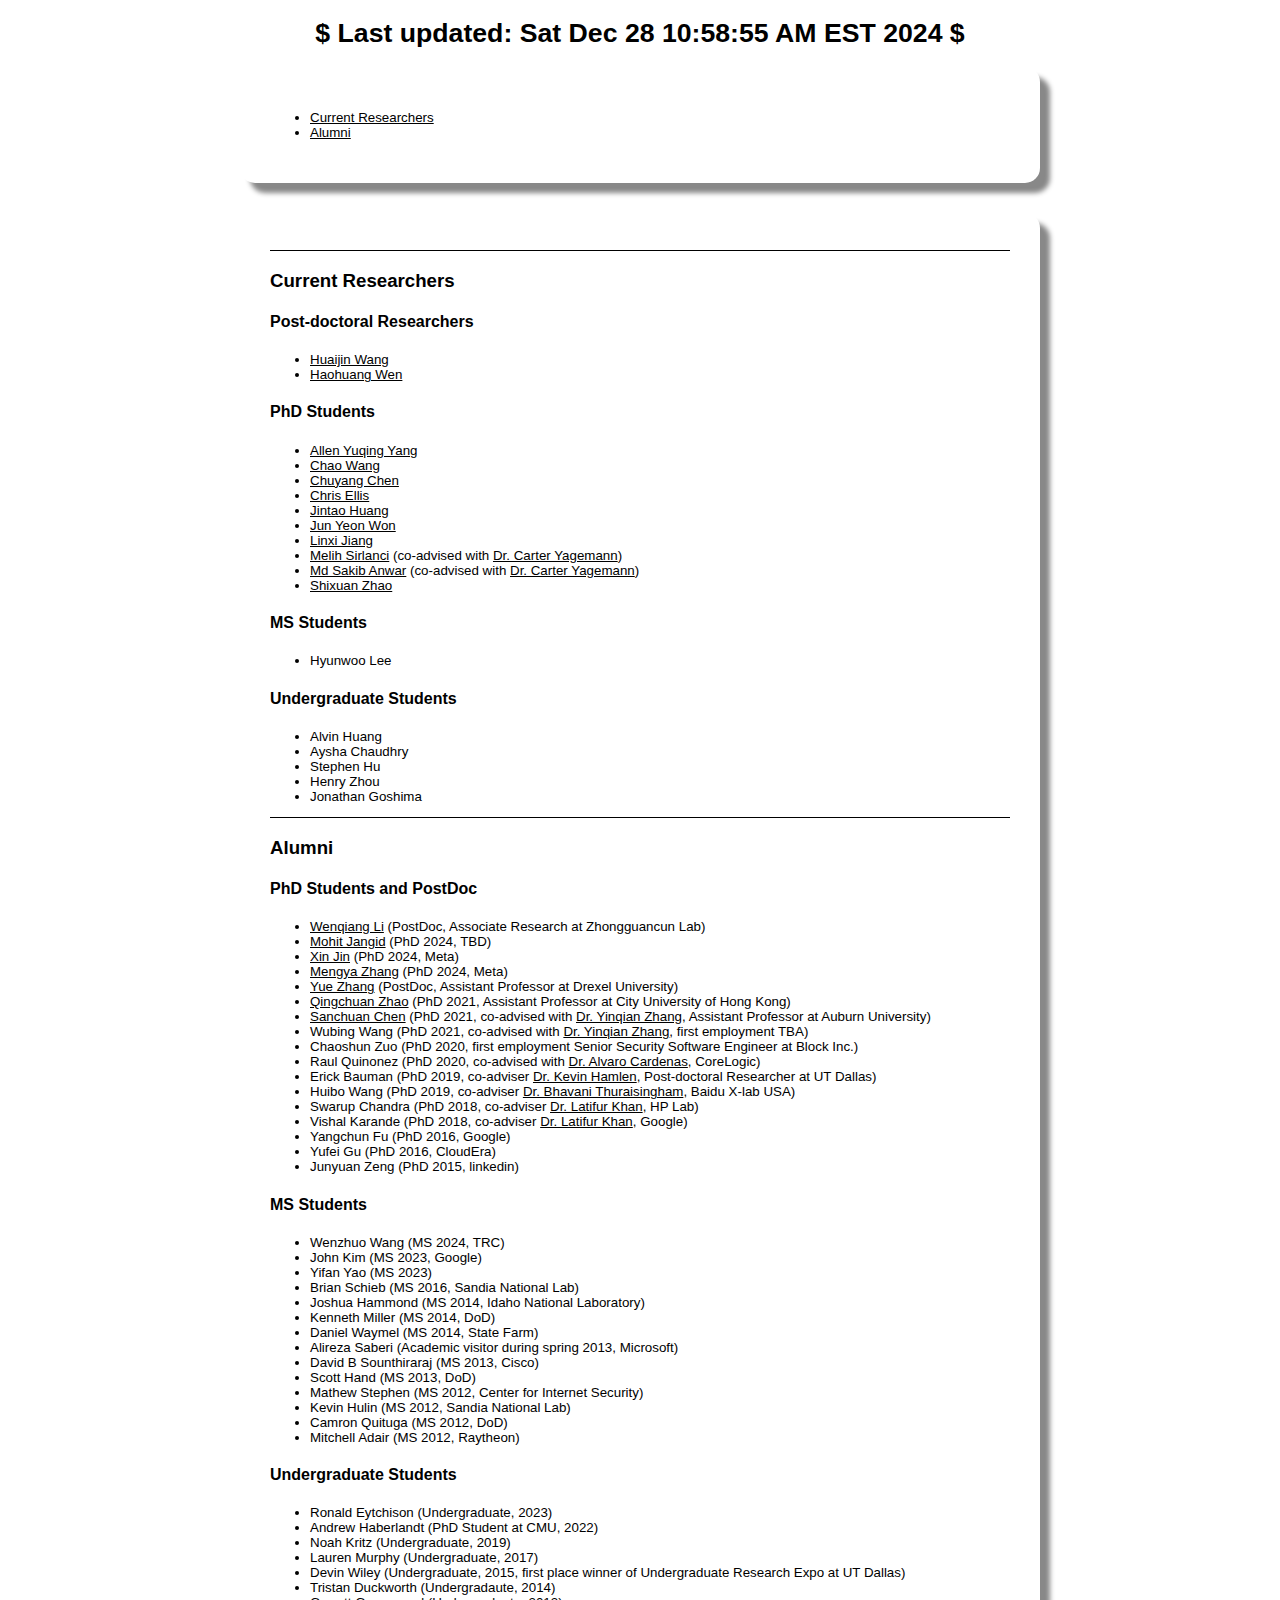
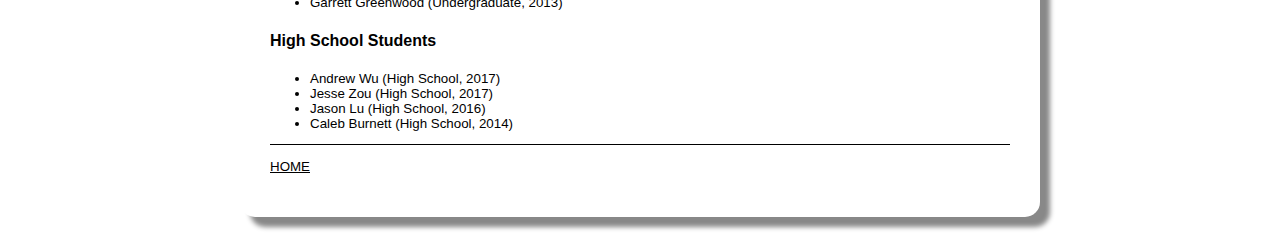
<file: students.html>
<!DOCTYPE html>
<html>
<head>
<meta charset="iso-8859-1">
<title>$ Last updated: Sat Dec 28 10:58:55 AM EST 2024 $</title>
<meta name="generator" content="http://txt2tags.org">
<link rel="stylesheet" href="tech.css">
<style>
body{background-color:#fff;color:#000;}
hr{background-color:#000;border:0;color:#000;}
hr.heavy{height:5px;}
hr.light{height:1px;}
img{border:0;display:block;}
img.right{margin:0 0 0 auto;}
img.center{border:0;margin:0 auto;}
table th,table td{padding:4px;}
.center,header{text-align:center;}
table.center {margin-left:auto; margin-right:auto;}
.right{text-align:right;}
.left{text-align:left;}
.tableborder,.tableborder td,.tableborder th{border:1px solid #000;}
.underline{text-decoration:underline;}
</style>
</head>
<body>
<header>
<hgroup>
<h1>$ Last updated: Sat Dec 28 10:58:55 AM EST 2024 $</h1>
<h2> </h2>
</hgroup>
</header>
<article>

<nav>
<div class="body" id="body">

      <ul>
      <li><a href="#toc1">Current Researchers</a>
      </li>
      <li><a href="#toc2">Alumni</a>
      </li>
      </ul>

</div>
</nav>
<div class="body" id="body">

<hr class="light">

<section~A~>
<h1></h1>
<section~A~>
<h2></h2>
<section id="toc1">
<h3>Current Researchers</h3>

<section>
<h4>Post-doctoral Researchers</h4>

<ul>
<li><a href="https://whj0401.github.io/">Huaijin Wang</a>
</li>
<li><a href="https://onehouwong.github.io/">Haohuang Wen</a>
</li>
</ul>

</section>
<section>
<h4>PhD Students</h4>

<ul>
<li><a href="https://frostwing98.com/">Allen Yuqing Yang</a>
</li>
<li><a href="https://chaowang.dev/">Chao Wang</a>
</li>
<li><a href="https://info.cychen.xyz/">Chuyang Chen</a>
</li>
<li><a href="https://www.linkedin.com/in/christopher-ellis">Chris Ellis</a>
</li>
<li><a href="https://jintao-h.github.io/">Jintao Huang</a>
</li>
<li><a href="https://engineering.osu.edu/people/won.126">Jun Yeon  Won</a>
</li>
<li><a href="https://engineering.osu.edu/people/jiang.3002">Linxi Jiang</a>
</li>
<li><a href="https://engineering.osu.edu/people/sirlanci.2">Melih Sirlanci</a> (co-advised with <a href="https://carteryagemann.com/">Dr. Carter Yagemann</a>)
</li>
<li><a href="https://mdsakibanwar.github.io/">Md Sakib Anwar</a> (co-advised with <a href="https://carteryagemann.com/">Dr. Carter Yagemann</a>)
</li>
<li><a href="https://nskernel.org/">Shixuan Zhao</a>
</li>
</ul>

</section>
<section>
<h4>MS Students</h4>

<ul>
<li>Hyunwoo Lee
</li>
</ul>

</section>
<section>
<h4>Undergraduate Students</h4>

<ul>
<li>Alvin Huang
</li>
<li>Aysha Chaudhry 
</li>
<li>Stephen Hu
</li>
<li>Henry Zhou
</li>
<li>Jonathan Goshima
</li>
</ul>

<hr class="light">

</section>
</section>
<section id="toc2">
<h3>Alumni</h3>

<section>
<h4>PhD Students and PostDoc</h4>

<ul>
<li><a href="https://thesilentdawn.github.io/">Wenqiang Li</a> (PostDoc, Associate Research at Zhongguancun Lab)
</li>
<li><a href="https://engineering.osu.edu/people/jangid.6">Mohit Jangid</a> (PhD 2024, TBD)
</li>
<li><a href="https://xinjin95.github.io/">Xin Jin</a> (PhD 2024, Meta)
</li>
<li><a href="https://miazmy1221.github.io/">Mengya Zhang</a> (PhD 2024, Meta)
</li>
<li><a href="https://yue.zyueinfosec.com/">Yue Zhang</a> (PostDoc, Assistant Professor at Drexel University)
</li>
<li><a href="https://bruceqczhao.github.io/">Qingchuan Zhao</a> (PhD 2021, Assistant Professor at City University of Hong Kong)
</li>
<li><a href="https://schuan.github.io/">Sanchuan Chen</a> (PhD 2021, co-advised with <a href="http://yinqian.org/">Dr. Yinqian Zhang</a>, Assistant Professor at Auburn University)
</li>
<li>Wubing Wang (PhD 2021, co-advised with <a href="http://yinqian.org/">Dr. Yinqian Zhang</a>, first employment TBA)
</li>
<li>Chaoshun Zuo (PhD 2020, first employment Senior Security Software Engineer at Block Inc.)
</li>
<li>Raul Quinonez (PhD 2020, co-advised with <a href="http://www.utdallas.edu/~alvaro.cardenas/">Dr. Alvaro Cardenas</a>, CoreLogic)
</li>
<li>Erick Bauman (PhD 2019, co-adviser <a href="https://www.utdallas.edu/~hamlen/">Dr. Kevin Hamlen</a>, Post-doctoral Researcher at UT Dallas)
</li>
<li>Huibo Wang (PhD 2019, co-adviser <a href="https://www.utdallas.edu/~bhavani.thuraisingham/">Dr. Bhavani Thuraisingham</a>, Baidu X-lab USA)
</li>
<li>Swarup Chandra (PhD 2018, co-adviser <a href="https://www.utdallas.edu/~lkhan/">Dr. Latifur Khan</a>, HP Lab)
</li>
<li>Vishal Karande  (PhD 2018, co-adviser <a href="https://www.utdallas.edu/~lkhan/">Dr. Latifur Khan</a>, Google)
</li>
<li>Yangchun Fu (PhD 2016, Google)
</li>
<li>Yufei Gu (PhD 2016, CloudEra)
</li>
<li>Junyuan Zeng (PhD 2015, linkedin)
</li>
</ul>

</section>
<section>
<h4>MS Students</h4>

<ul>
<li>Wenzhuo Wang (MS 2024, TRC)
</li>
<li>John Kim (MS 2023, Google)
</li>
<li>Yifan Yao (MS 2023)
</li>
<li>Brian Schieb (MS 2016, Sandia National Lab)
</li>
<li>Joshua Hammond (MS 2014, Idaho National Laboratory)
</li>
<li>Kenneth Miller (MS 2014, DoD)
</li>
<li>Daniel Waymel (MS 2014, State Farm)
</li>
<li>Alireza Saberi (Academic visitor during spring 2013, Microsoft)
</li>
<li>David B Sounthiraraj (MS 2013,  Cisco)
</li>
<li>Scott Hand (MS 2013,  DoD)
</li>
<li>Mathew Stephen (MS 2012, Center for Internet Security)
</li>
<li>Kevin Hulin (MS 2012, Sandia National Lab)
</li>
<li>Camron Quituga (MS 2012, DoD)
</li>
<li>Mitchell Adair (MS 2012, Raytheon)
</li>
</ul>

</section>
<section>
<h4>Undergraduate Students</h4>

<ul>
<li>Ronald Eytchison (Undergraduate, 2023)
</li>
<li>Andrew Haberlandt (PhD Student at CMU, 2022)
</li>
<li>Noah Kritz (Undergraduate, 2019)
</li>
<li>Lauren Murphy (Undergraduate, 2017)
</li>
<li>Devin Wiley (Undergraduate, 2015, first place winner of Undergraduate Research Expo at UT Dallas)
</li>
<li>Tristan Duckworth (Undergradaute, 2014)
</li>
<li>Garrett Greenwood (Undergraduate, 2013)
</li>
</ul>

</section>
<section>
<h4>High School Students</h4>

<ul>
<li>Andrew Wu (High School, 2017)
</li>
<li>Jesse Zou (High School, 2017)
</li>
<li>Jason Lu (High School, 2016)
</li>
<li>Caleb Burnett (High School, 2014)
</li>
</ul>

<!-- Google tag (gtag.js) -->
<script async src="https://www.googletagmanager.com/gtag/js?id=G-ZHW668HTFG"></script>
<script>
  window.dataLayer = window.dataLayer || [];
  function gtag(){dataLayer.push(arguments);}
  gtag('js', new Date());

  gtag('config', 'G-ZHW668HTFG');
</script>

<hr class="light">

<p>
<a href="index.html">HOME</a>
</p>
</section>
</section>
</section>
</section>
</div>

<!-- html code generated by txt2tags 3.4 (http://txt2tags.org) -->
<!-- cmdline: txt2tags -t html students.t2t -->
</article></body></html>
</file>
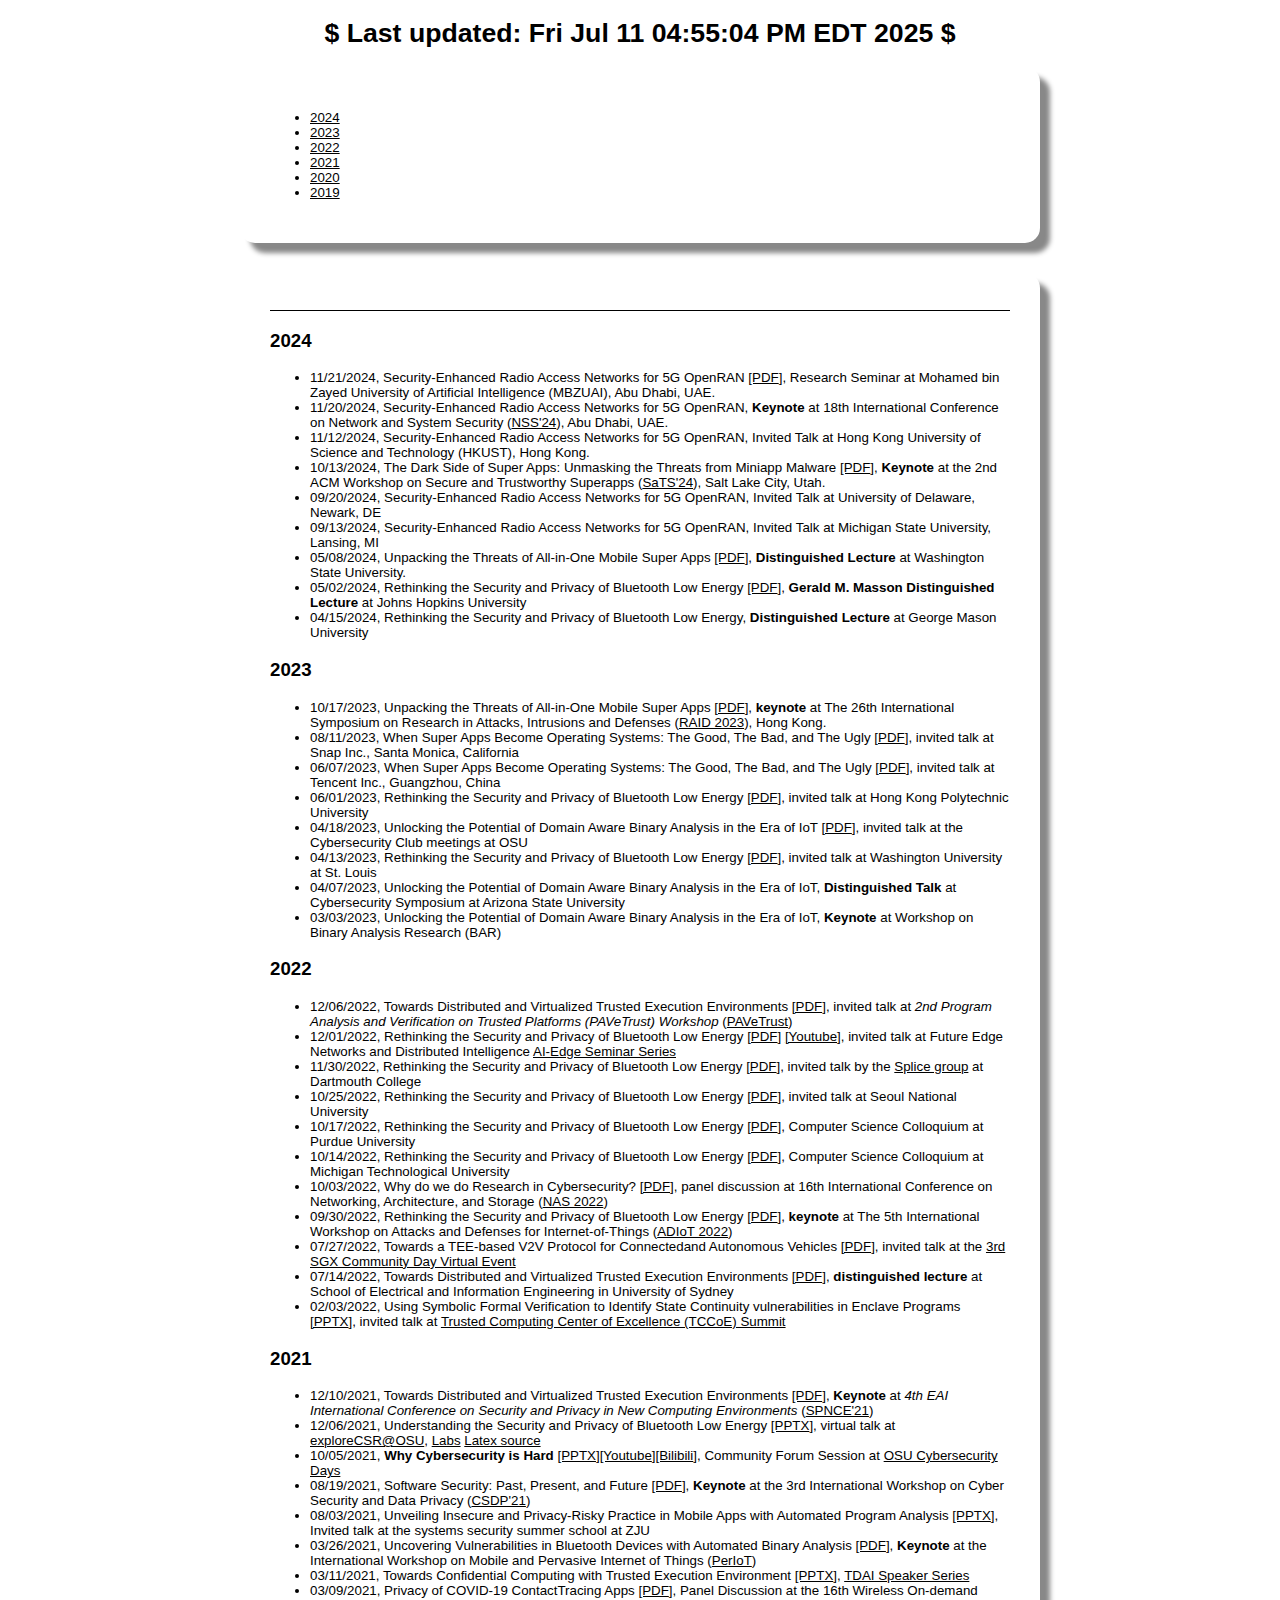
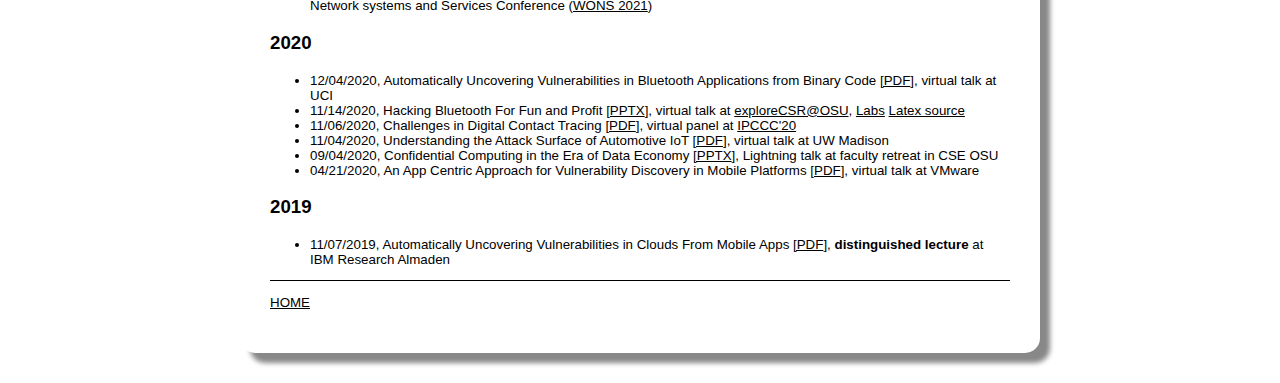
<file: talks.html>
<!DOCTYPE html>
<html>
<head>
<meta charset="iso-8859-1">
<title>$ Last updated: Fri Jul 11 04:55:04 PM EDT 2025 $</title>
<meta name="generator" content="http://txt2tags.org">
<link rel="stylesheet" href="tech.css">
<style>
body{background-color:#fff;color:#000;}
hr{background-color:#000;border:0;color:#000;}
hr.heavy{height:5px;}
hr.light{height:1px;}
img{border:0;display:block;}
img.right{margin:0 0 0 auto;}
img.center{border:0;margin:0 auto;}
table th,table td{padding:4px;}
.center,header{text-align:center;}
table.center {margin-left:auto; margin-right:auto;}
.right{text-align:right;}
.left{text-align:left;}
.tableborder,.tableborder td,.tableborder th{border:1px solid #000;}
.underline{text-decoration:underline;}
</style>
</head>
<body>
<header>
<hgroup>
<h1>$ Last updated: Fri Jul 11 04:55:04 PM EDT 2025 $</h1>
</hgroup>
</header>
<article>

<nav>
<div class="body" id="body">

      <ul>
      <li><a href="#toc1">2024</a>
      </li>
      <li><a href="#toc2">2023</a>
      </li>
      <li><a href="#toc3">2022</a>
      </li>
      <li><a href="#toc4">2021</a>
      </li>
      <li><a href="#toc5">2020</a>
      </li>
      <li><a href="#toc6">2019</a>
      </li>
      </ul>

</div>
</nav>
<div class="body" id="body">

<hr class="light">

<section~A~>
<h1></h1>
<section~A~>
<h2></h2>
<section id="toc1">
<h3>2024</h3>

 <ul>
 <li>11/21/2024, Security-Enhanced Radio Access Networks for 5G OpenRAN <a href="file/talks/SE-RAN.pdf">[PDF</a>], Research Seminar at Mohamed bin Zayed University of Artificial Intelligence (MBZUAI), Abu Dhabi, UAE.
 </li>
 <li>11/20/2024, Security-Enhanced Radio Access Networks for 5G OpenRAN, <strong>Keynote</strong> at 18th International Conference on Network and System Security (<a href="https://nsclab.org/nss-socialsec2024/keynote.html">NSS'24</a>), Abu Dhabi, UAE.
 </li>
 <li>11/12/2024, Security-Enhanced Radio Access Networks for 5G OpenRAN, Invited Talk at Hong Kong University of Science and Technology (HKUST), Hong Kong.
 </li>
 <li>10/13/2024, The Dark Side of Super Apps: Unmasking the Threats from Miniapp Malware <a href="file/talks/super-apps-talk-malware.pdf">[PDF</a>], <strong>Keynote</strong> at the 2nd ACM Workshop on Secure and Trustworthy Superapps (<a href="https://superappsec.github.io/2024/">SaTS'24</a>), Salt Lake City, Utah. 
 </li>
 <li>09/20/2024, Security-Enhanced Radio Access Networks for 5G OpenRAN, Invited Talk at University of Delaware, Newark, DE 
 </li>
 <li>09/13/2024, Security-Enhanced Radio Access Networks for 5G OpenRAN, Invited Talk at Michigan State University, Lansing, MI
 </li>
 <li>05/08/2024, Unpacking the Threats of All-in-One Mobile Super Apps <a href="file/talks/Super_WSU.pdf">[PDF</a>], <strong>Distinguished Lecture</strong> at Washington State University.
 </li>
 <li>05/02/2024, Rethinking the Security and Privacy of Bluetooth Low Energy <a href="file/talks/Bluetooth_JHU.pdf">[PDF</a>], <strong>Gerald M. Masson Distinguished Lecture</strong> at Johns Hopkins University
 </li>
 <li>04/15/2024, Rethinking the Security and Privacy of Bluetooth Low Energy, <strong>Distinguished Lecture</strong> at George Mason University
 </li>
 </ul>

</section>
<section id="toc2">
<h3>2023</h3>

 <ul>
 <li>10/17/2023, Unpacking the Threats of All-in-One Mobile Super Apps <a href="file/talks/super-apps-talk-raid.pdf">[PDF</a>], <strong>keynote</strong> at The 26th International Symposium on Research in Attacks, Intrusions and Defenses (<a href="https://raid2023.org/program.html">RAID 2023</a>), Hong Kong.
 </li>
 <li>08/11/2023, When Super Apps Become Operating Systems: The Good, The Bad, and The Ugly <a href="file/talks/super-apps-talk-snap.pdf">[PDF</a>], invited talk at Snap Inc.,  Santa Monica, California
 </li>
 <li>06/07/2023, When Super Apps Become Operating Systems: The Good, The Bad, and The Ugly <a href="file/talks/super-apps-talk-tencent.pdf">[PDF</a>], invited talk at Tencent Inc., Guangzhou, China
 </li>
 <li>06/01/2023, Rethinking the Security and Privacy of Bluetooth Low Energy <a href="file/talks/Bluetooth_Tech_Talk_2023_06_01.pdf">[PDF</a>], invited talk at Hong Kong Polytechnic University
 </li>
 <li>04/18/2023, Unlocking the Potential of Domain Aware Binary Analysis in the Era of IoT <a href="file/talks/Domain_aware_binary_analysis_slides.pdf">[PDF</a>], invited talk at the Cybersecurity Club meetings at OSU
 </li>
 <li>04/13/2023, Rethinking the Security and Privacy of Bluetooth Low Energy <a href="file/talks/Rethink_BLE_Security_Privacy_WUSTL_2023.pdf">[PDF</a>], invited talk at Washington University at St. Louis
 </li>
 <li>04/07/2023, Unlocking the Potential of Domain Aware Binary Analysis in the Era of IoT, <strong>Distinguished Talk</strong> at Cybersecurity Symposium at Arizona State University
 </li>
 <li>03/03/2023, Unlocking the Potential of Domain Aware Binary Analysis in the Era of IoT, <strong>Keynote</strong> at Workshop on Binary Analysis Research (BAR)
 </li>
 </ul>

</section>
<section id="toc3">
<h3>2022</h3>

  <ul>
  <li>12/06/2022, Towards Distributed and Virtualized Trusted Execution Environments <a href="file/vTEE_PaveTrust22.pdf">[PDF</a>], invited talk at <em>2nd Program Analysis and Verification on Trusted Platforms (PAVeTrust) Workshop</em> (<a href="https://www.acsac.org/2022/workshops/pavetrust/PAVeTrust2022-program.pdf">PAVeTrust</a>)
  </li>
  <li>12/01/2022, Rethinking the Security and Privacy of Bluetooth Low Energy <a href="file/Rethink_BLE_Security_Privacy_AI-Edge_2022.pdf">[PDF</a>] <a href="https://www.youtube.com/watch?v=HhI5KSJCmSo">[Youtube</a>], invited talk at  Future Edge Networks and Distributed Intelligence <a href="https://aiedge.osu.edu/sites/default/files/2022-11/AI-EDGE-Seminar11.pdf">AI-Edge Seminar Series</a> 
  </li>
  <li>11/30/2022, Rethinking the Security and Privacy of Bluetooth Low Energy <a href="file/Rethink_BLE_Security_Privacy_Dartmouth_2022.pdf">[PDF</a>], invited talk by the <a href="https://splice-project.org/people/">Splice group</a> at Dartmouth College
  </li>
  <li>10/25/2022, Rethinking the Security and Privacy of Bluetooth Low Energy <a href="file/talks/Bluetooth_Rethink_Slides_SNU_2022.pdf">[PDF</a>], invited talk at Seoul National University
  </li>
  <li>10/17/2022, Rethinking the Security and Privacy of Bluetooth Low Energy <a href="file/Rethink-BLE-2022_Purdue.pdf">[PDF</a>], Computer Science Colloquium at Purdue University
  </li>
  <li>10/14/2022, Rethinking the Security and Privacy of Bluetooth Low Energy <a href="file/Rethink-BLE-2022_MTU.pdf">[PDF</a>], Computer Science Colloquium at Michigan Technological University
  </li>
  <li>10/03/2022, Why do we do Research in Cybersecurity? <a href="file/NAS_22_Panel_Lin.pdf">[PDF</a>], panel discussion at 16th International Conference on Networking, Architecture, and Storage (<a href="http://www.nas-conference.org/NAS-2022/index.html">NAS 2022</a>)
  </li>
  <li>09/30/2022, Rethinking the Security and Privacy of Bluetooth Low Energy <a href="file/Bluetooth_Rethink_Slides_2022_keynote.pdf">[PDF</a>], <strong>keynote</strong> at The 5th International Workshop on Attacks and Defenses for Internet-of-Things (<a href="https://adiot.compute.dtu.dk/2022/">ADIoT 2022</a>)
  </li>
  <li>07/27/2022, Towards a TEE-based V2V Protocol for Connectedand Autonomous Vehicles <a href="file/V2V_SGX.pdf">[PDF</a>], invited talk at the <a href="https://community.intel.com/t5/Blogs/Tech-Innovation/Data-Center/Third-SGX-Community-Day/post/1393177">3rd SGX Community Day Virtual Event</a>
  </li>
  <li>07/14/2022, Towards Distributed and Virtualized Trusted Execution Environments <a href="file/vTEE_talks.pdf">[PDF</a>], <strong>distinguished lecture</strong> at School of Electrical and Information Engineering in University of Sydney
  </li>
  <li>02/03/2022, Using Symbolic Formal Verification to Identify State Continuity vulnerabilities in Enclave Programs <a href="file/SGX-Verify-Feb3-2022-seL4.pptx">[PPTX</a>], invited talk at <a href="https://trustedcomputingcoe.org/summits/2022-summit/">Trusted Computing Center of Excellence (TCCoE) Summit</a>
  </li>
  </ul>

</section>
<section id="toc4">
<h3>2021</h3>

  <ul>
  <li>12/10/2021, Towards Distributed and Virtualized Trusted Execution Environments <a href="file/Distributed-TEE-Keynote-2021.pdf">[PDF</a>], <strong>Keynote</strong> at <em>4th EAI International Conference on Security and Privacy in New Computing Environments</em> (<a href="https://spnce.eai-conferences.org/2021/keynotes/">SPNCE'21</a>)
  </li>
  <li>12/06/2021, Understanding the Security and Privacy of Bluetooth Low Energy
 <a href="file/CSR-Bluetooth2021.pptx">[PPTX</a>], virtual talk at <a href="https://sites.google.com/view/explorecsrosu">exploreCSR@OSU</a>, <a href="file/Bluetooth_Security_Lab_2021.pdf">Labs</a> <a href="https://www.overleaf.com/read/chbfkvqdvjbj">Latex source</a>
  </li>
  <li>10/05/2021, <strong>Why Cybersecurity is Hard</strong> <a href="file/talks/Why-security-is-so-hard.pptx">[PPTX</a>]<a href="https://www.youtube.com/watch?v=KaX7UgpAN78">[Youtube</a>]<a href="https://www.bilibili.com/video/BV1TP4y1b7TR">[Bilibili</a>], Community Forum Session at <a href="https://cybersecurity.osu.edu/news-events/events/cybersecurity-days">OSU Cybersecurity Days</a>
  </li>
  <li>08/19/2021, Software Security: Past, Present, and Future <a href="file/talks/CSDP21-Keynote-2021.pdf">[PDF</a>], <strong>Keynote</strong> at the 3rd International Workshop on Cyber Security and Data Privacy (<a href="https://www.ittc.ku.edu/~bluo/CSDP/">CSDP'21</a>)
  </li>
  <li>08/03/2021, Unveiling Insecure and Privacy-Risky Practice in Mobile Apps with Automated Program Analysis <a href="file/talks/Summer-School-ZJU-2021.pptx">[PPTX</a>], Invited talk at the systems security summer school at ZJU
  </li>
  <li>03/26/2021, Uncovering Vulnerabilities in Bluetooth Devices with Automated Binary Analysis <a href="file/talks/Bluetooth-Percom21-keynote.pdf">[PDF</a>], <strong>Keynote</strong> at the International Workshop on Mobile and Pervasive Internet of Things (<a href="https://periot.github.io/2021/">PerIoT</a>)
  </li>
  <li>03/11/2021, Towards Confidential Computing with Trusted Execution Environment <a href="file/talks/TDAI-Talk-2021.pptx">[PPTX</a>], <a href="https://tdai.osu.edu/events/speaker-series">TDAI Speaker Series</a>
  </li>
  <li>03/09/2021, Privacy of COVID-19 ContactTracing Apps <a href="file/talks/WONS_panel-2021.pdf">[PDF</a>], Panel Discussion at the 16th Wireless On-demand Network systems and Services Conference (<a href="http://2021.wons-conference.org/program/">WONS 2021</a>)
  </li>
  </ul>

</section>
<section id="toc5">
<h3>2020</h3>

  <ul>
  <li>12/04/2020, Automatically Uncovering Vulnerabilities in Bluetooth Applications from Binary Code <a href="file/Bluetooth-UCI-2020.pdf">[PDF</a>], virtual talk at UCI
  </li>
  <li>11/14/2020, Hacking Bluetooth For Fun and Profit <a href="file/Hacking-Bluetooth-for-Fun-and-Profit.pptx">[PPTX</a>], virtual talk at <a href="https://sites.google.com/view/explorecsrosu/home">exploreCSR@OSU</a>, <a href="file/Bluetooth_Security_Lab_2020.pdf">Labs</a> <a href="https://www.overleaf.com/read/wbvbmvdpmnxt">Latex source</a>
  </li>
  <li>11/06/2020, Challenges in Digital Contact Tracing <a href="file/challenges-digital-contact-tracing.pdf">[PDF</a>], virtual panel at <a href="https://www.ipccc.org/ipccc2020">IPCCC'20</a>
  </li>
  <li>11/04/2020, Understanding the Attack Surface of Automotive IoT <a href="file/Automotive-IoT-Security-2020.pdf">[PDF</a>], virtual talk at UW Madison
  </li>
  <li>09/04/2020, Confidential Computing in the Era of Data Economy <a href="file/talks/lightning-talk.pptx">[PPTX</a>], Lightning talk at faculty retreat in CSE OSU
  </li>
  <li>04/21/2020, An App Centric Approach for Vulnerability Discovery in Mobile Platforms <a href="file/Vmware-2020-Mobile-Security.pdf">[PDF</a>], virtual talk at VMware
  </li>
  </ul>

</section>
<section id="toc6">
<h3>2019</h3>

  <ul>
  <li>11/07/2019, Automatically Uncovering Vulnerabilities in Clouds From Mobile Apps <a href="file/Cloud-Mobile-2019.pdf">[PDF</a>], <strong>distinguished lecture</strong> at IBM Research Almaden
  </li>
  </ul>

<!-- Google tag (gtag.js) -->
<script async src="https://www.googletagmanager.com/gtag/js?id=G-ZHW668HTFG"></script>
<script>
  window.dataLayer = window.dataLayer || [];
  function gtag(){dataLayer.push(arguments);}
  gtag('js', new Date());

  gtag('config', 'G-ZHW668HTFG');
</script>

<hr class="light">

<p>
<a href="index.html">HOME</a>
</p>
</section>
</section>
</section>
</div>

<!-- html code generated by txt2tags 3.4 (http://txt2tags.org) -->
<!-- cmdline: txt2tags -t html talks.t2t -->
</article></body></html>
</file>
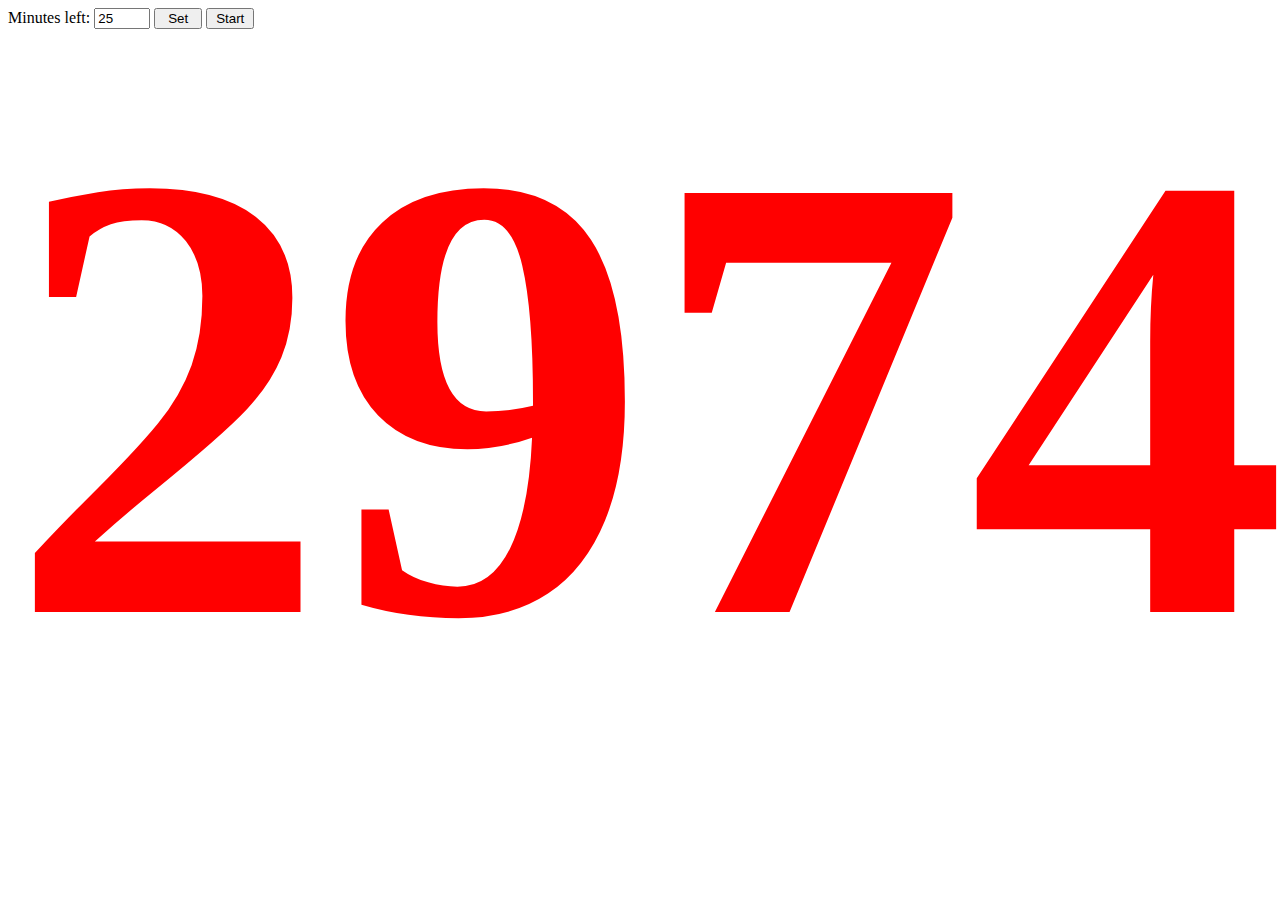
<file: timer.html>
<!DOCTYPE html PUBLIC "-//W3C//DTD HTML 4.01//EN"
   "http://www.w3.org/TR/html4/strict.dtd">
<html>
<head>
  <meta http-equiv="content-type" content="text/html; charset=UTF-8">
  <title>Presentation Timer</title>

  <style type="text/css">input{width:36pt}div{width:100%;height:100%;color:#000;text-align:center;font-family:"Trebuchet MS";font-size:320pt}#mins{font-size:480pt;font-weight:bold}</style>

  <script type="text/javascript">var end=0;function createCookie(name,value,days){if(days){var date=new Date();date.setTime(date.getTime()+(days*24*60*60*1000));var expires="; expires="+date.toGMTString();}
else var expires="";document.cookie=name+"="+value+expires+"; path=/";}
function readCookie(name){var nameEQ=name+"=";var ca=document.cookie.split(';');for(var i=0;i<ca.length;i++){var c=ca[i];while(c.charAt(0)==' ')c=c.substring(1,c.length);if(c.indexOf(nameEQ)==0)return c.substring(nameEQ.length,c.length);}
return null;}
function now(){var t=new Date();return t.getTime();}
function set(){var left=parseFloat(document.config.left.value);end=now()+left*60*1000;createCookie('timeEnd',end,7);}
function start(){end=readCookie('timeEnd');show();}
function show(){var left=end-now();if(left<0){var color='red';left=left-1000;}else{var color='black';}
left=Math.abs(left);var mins=Math.floor(left/1000/60);var secs=Math.floor(left/1000%60);if(secs<10){secs='0'+secs;}
var timeDiv=document.getElementById('time')
var minDiv=document.getElementById('mins')
var secDiv=document.getElementById('secs')
minDiv.innerHTML=mins;secDiv.innerHTML=secs;timeDiv.style.color=color;setTimeout("show()",1000);}</script>

</head>

<body onload="start()">

<form name="config" onsubmit="set(); return false;">Minutes left: <input name="left" value="25"> <input type="button" value="Set" onclick="set()"> <input type="button" value="Start" onclick="set()"> </form>

<div id="time"><span id="mins"></span>:<span id="secs"></span></div>

</body>
</html>
</file>
<file: tech.css>
/*

	tech.css - A technical document CSS sample file

	Author : Osvaldo Santana Neto <osantanabr (a) brturbo com>
	Date   : June 2004
	License: GPL

	Updated: Zhiqiang Lin < zlin (a) cs purdue edu
	Date   : August 2012

	Part of the txt2tags project <http://txt2tags.sf.net>

*/

div.header h1 {
	text-align: left;
	font-family: Sans-Serif;
	font-size: 18pt;
}

div.header h2 {
	text-align: left;
	font-family: Sans-Serif;
	font-size: 14pt;
}

div.header h3 {
	text-align: left;
	font-family: Sans-Serif;
	font-size: 12pt;
}

img {
    padding:            3px;
/*   border:             2px dashed #333; */
    background-color:   #fff;
    color:              #000;
    height:             14em;
    float:              right;
    margin-left:        1em;
}

div.toc {
	margin-top: 24pt;
	border: 1px solid black;
	margin-bottom: 30px; 
	padding: 24px; 
	background-color: white ;

	-moz-border-radius: 15px;
	border-radius: 15px;

	-moz-box-shadow: 10px 10px 5px #888;
	-webkit-box-shadow: 10px 10px 5px #888;
	box-shadow: 10px 10px 5px #888;

}

div.toc a {
	font-family: Sans-Serif;
	font-size: 10pt;
	color: black;
	text-decoration: none;
}

div.toc a:hover {
	text-decoration: underline;
}


div.body {
	margin-bottom: 30px; 
	padding: 30px; 
	background-color: white ;

	-moz-border-radius: 15px;
	border-radius: 15px;

	-moz-box-shadow: 10px 10px 5px #888;
	-webkit-box-shadow: 10px 10px 5px #888;
	box-shadow: 10px 10px 5px #888;

}	

div.body h1, div.body h2, div.body h3, div.body h4, div.body h5, div.body h6 {
	text-align: left;
	font-family: Sans-Serif;
}

div.body h1 {
	font-size: 18pt;
}

div.body h2 {
	font-size: 16pt;
}

div.body h3 {
	font-size: 14pt;
}

div.body h4 {
	font-size: 12pt;
}

div.body h5 {
	font-size: 10pt;
	font-weight: bold;
}

div.body h6 {
	font-size: 10pt;
}

div.body a {
/*	font-family: monospace;*/
	font-size: 10pt;
	text-decoration: underline;
/*	color: blue; */
	color: black;
}
div.body a:hover {
	text-decoration: underline;
}
div.body blockquote {
	background: #eee;
	padding: 18pt;
}
div.body blockquote p {
	margin-top: 2pt;
	margin-bottom: 2pt;
}

div.body pre {
/*	background: #eee;*/
	padding: 18pt;
	border: 1px dashed black;
}

div.body dt {
	background: #eee;
	padding: 3pt;
	border: 1px solid black;
	font-family: Sans-Serif;
	font-size: 10pt;
	margin-top: 18pt;
	margin-bottom: 8pt;
}


table {
    padding:            2px;
    border-style:       solid;
    border-color:       #000;
    border-collapse:    collapse;
    width:              100%;
}

td {
    border:             1px solid #000;
    text-align:         left;
    font-size: 10pt;
}

th {
    border:             1px solid #000;
    background-color:   #ccc;
    color:              #000;
    text-align:         left;
}

hr {
    height:             1px;
    border:             0px none #000;
    border-top:         1px solid #000;
    clear:              both;
}


body {
    font-family: Sans-Serif;
/*    font-family: Palatino, Georgia ; */
    font-size: 10pt;
    background-color: #cccccc ;
    width: 800px ;
    margin-left: auto ;
    margin-right: auto ;
}
</file>
